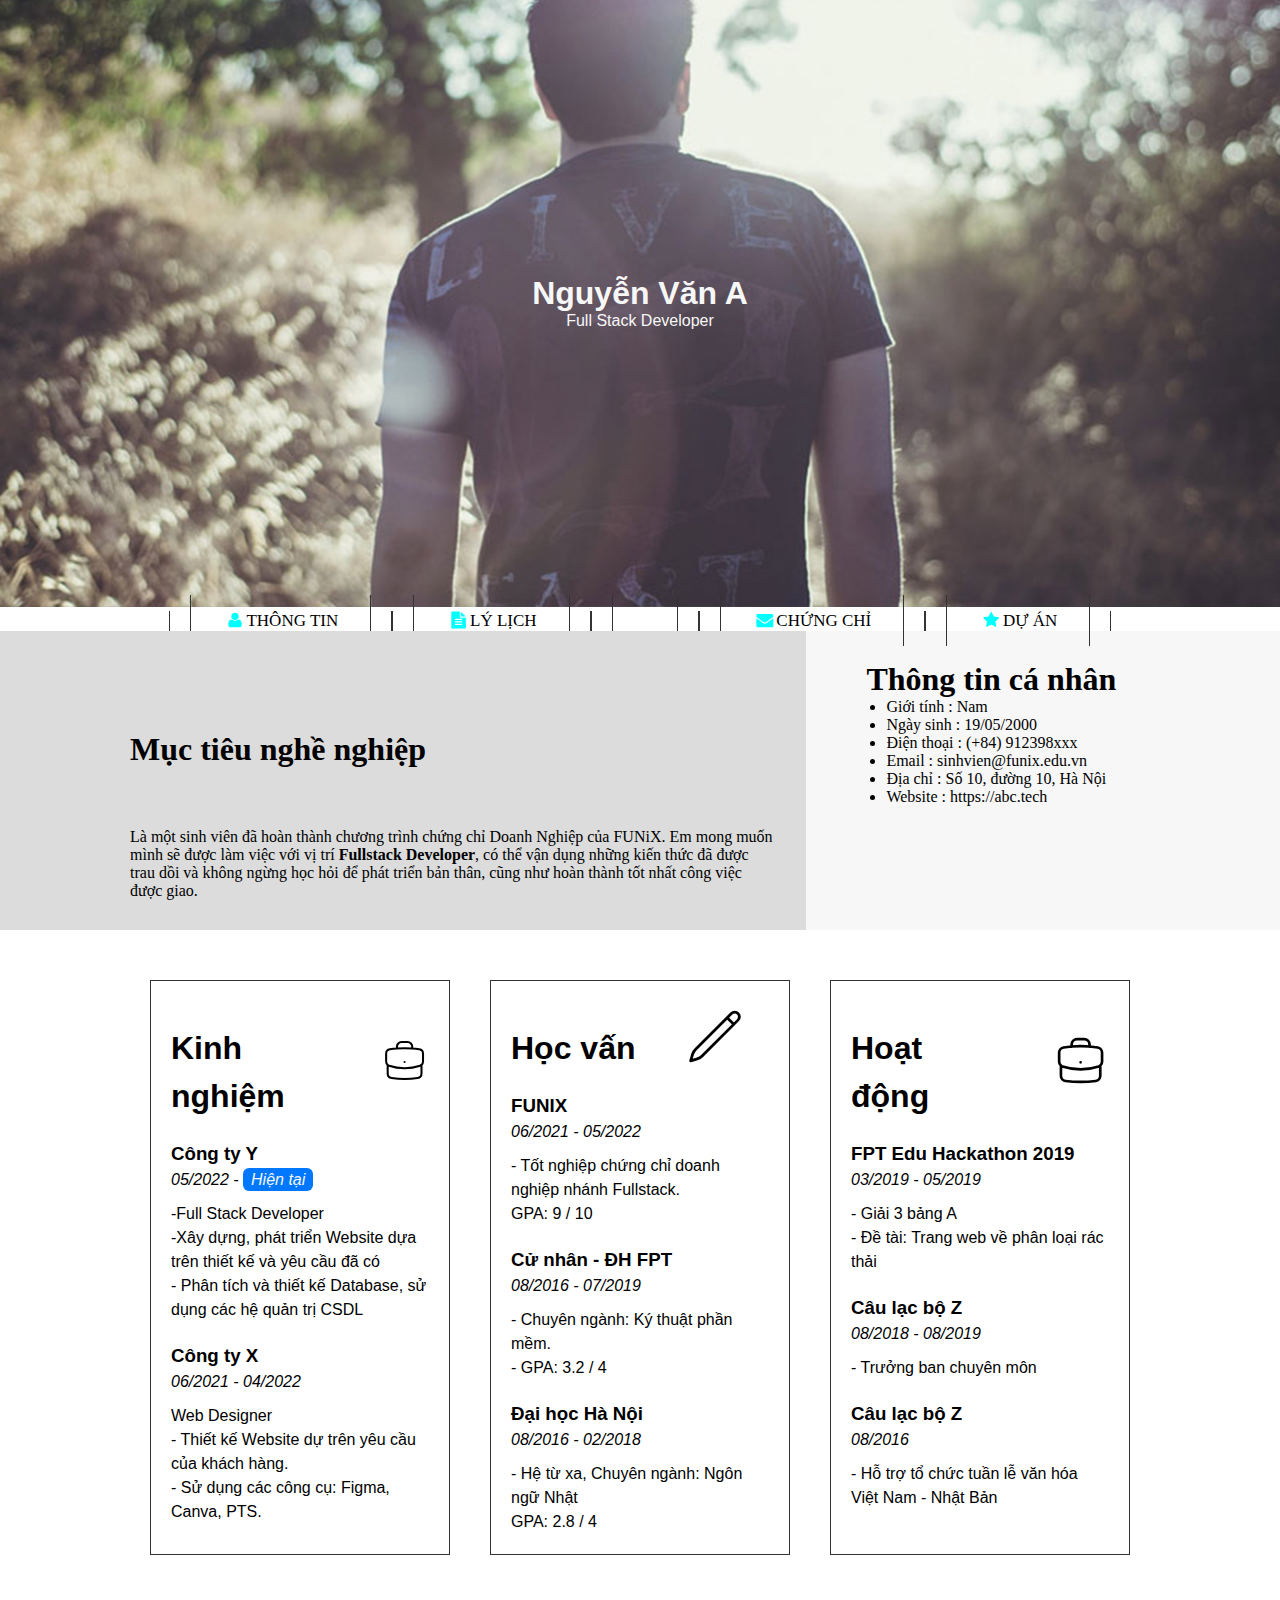
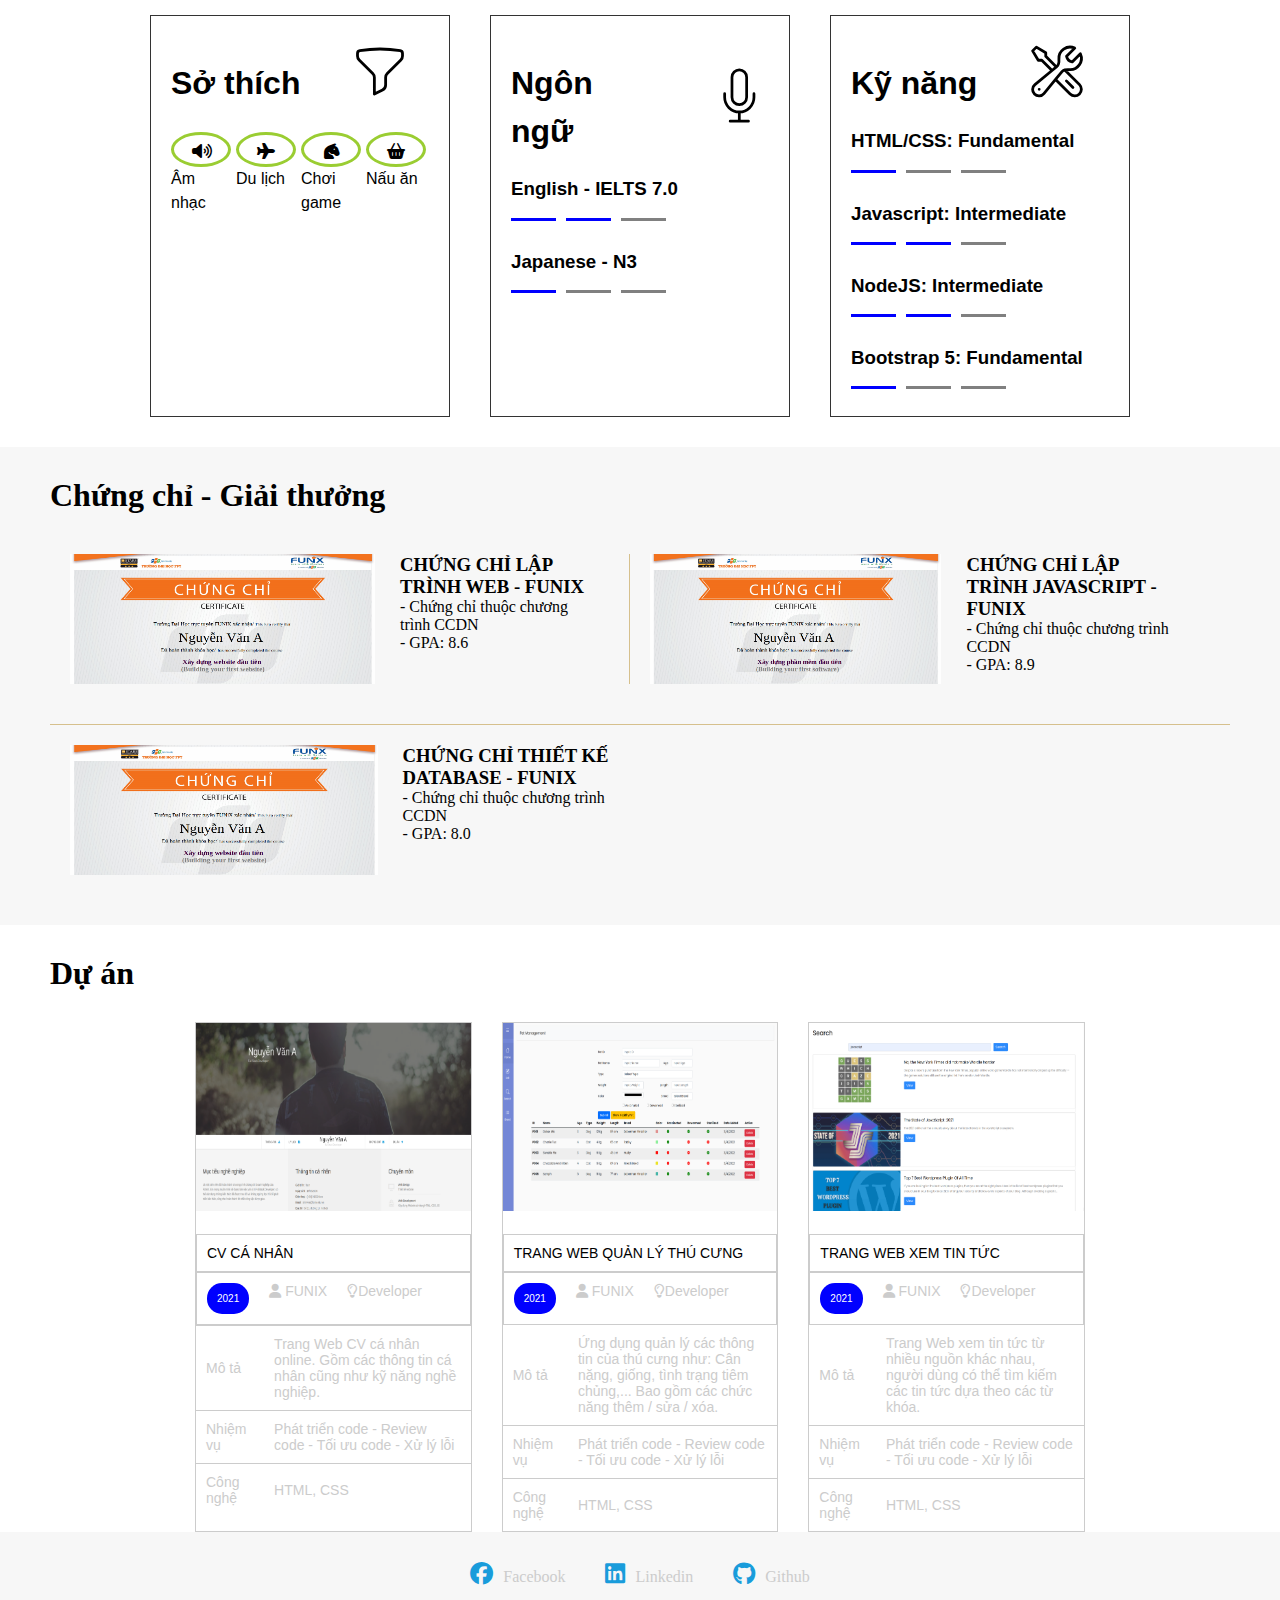
<file: index.html>
<!DOCTYPE html>
<html lang="en">
<head>
	<meta charset="UTF-8">
	<meta http-equiv="X-UA-Compatible" content="IE=edge">
	<meta name="viewport" content="width=device-width, initial-scale=1.0">
	<link rel="stylesheet" href="https://cdnjs.cloudflare.com/ajax/libs/font-awesome/6.4.0/css/all.min.css">
	<link rel="stylesheet" href="./css/laptop.css">
	<link rel="stylesheet" href="./css/mobile.css">
	<link rel="stylesheet" href="./css/tablet.css">
	<link rel="stylesheet" href="./css/font.css">
	<title>Assignment 03</title>
	<!--link bootstrap-->
	<link ret="canonical"
    href="https://getbootstrap.com/docs/5.0/examp1es/carouse1/ ">

    <!-- 800tstrap core CSS -->
    <link href="https://cdn.jsdelivr.net/npm/bootstrap@5.0.2/dist/css/bootstrap.min.css" rel="stylesheet" integrity="sha384-EVSTQN3/azprG1Anm3QDgpJLIm9Nao0Yz1ztcQTwFspd3yD65VohhpuuCOmLASjC" crossorigin="anonymous">
</head>
<body>
	
		<img src="images/banner.jpg" alt="Banner" width=100% class="img"/>
		<div id="banner" style="padding: 50px">
			<h1>Nguyễn Văn A</h1>
			<span>Full Stack Developer</span>
		</div>
	

	<section id="nav-bar">
		<nav class="container flex-nav">
			<div class="borderline "><a href="#" class="btn"><i class="icon-user"></i>THÔNG TIN</a></div>
			
			<div class="borderline "><a href="#" class="btn"><i class="icon-doc-text-inv"></i>LÝ LỊCH</a></div>

			<div class="borderline "><a href="#" class="btn " ></a></div>
			
			<div class="borderline boder-1"><a href="#" class="btn" ><i class="icon-mail-alt"></i>CHỨNG CHỈ</a></div>
			
			<div class="borderline "><a href="#" class="btn "><i class="icon-star-1"></i>DỰ ÁN</a></div>
			
		</nav>
	</section>

	<!--xây dựng thông tin cá nhân-->
	<section id="about" class="bg-grey">
		<div class="container">
			<div id="target">
				<div class="tar" id="grey"><h1 class="section-title">Mục tiêu nghề nghiệp</h1>
				<p>
					Là một sinh viên đã hoàn thành chương trình chứng chỉ Doanh
					Nghiệp của FUNiX. Em mong muốn mình sẽ được làm việc với vị
					trí <b>Fullstack Developer</b>, có thể vận dụng những kiến
					thức đã được trau dồi và không ngừng học hỏi để phát triển
					bản thân, cũng như hoàn thành tốt nhất công việc được giao.
				</p></div>
			</div>
			<div id="personal-info" >
				<div><h1 class="section-title">Thông tin cá nhân</h1>
				<ul class="mt-40info">
					<li class="personal-info"><span>Giới tính</span> : Nam</li>
					<li><span>Ngày sinh</span> : 19/05/2000</li>
					<li><span>Điện thoại</span> : (+84) 912398xxx</li>
					<li><span>Email</span> : sinhvien@funix.edu.vn</li>
					<li><span>Địa chỉ</span> : Số 10, đường 10, Hà Nội</li>
					<li><span>Website</span> : https://abc.tech</li>
				</ul></div>
				</div>
			</div>
		</div>
	</section>

	<!--Xây dựng thông tin nghề nghiệp-->
	<section id="job-info">
		<div class="container">
			<div style="margin-top: 20px" class="job">
				<div class="job-a">
					<h1>Kinh nghiệm </h1>
					<svg xmlns="http://www.w3.org/2000/svg" fill="none" viewBox="0 0 24 24" stroke="currentColor" class="w-6">
						<path stroke-linecap="round" stroke-linejoin="round" d="M20.25 14.15v4.25c0 1.094-.787 2.036-1.872 2.18-2.087.277-4.216.42-6.378.42s-4.291-.143-6.378-.42c-1.085-.144-1.872-1.086-1.872-2.18v-4.25m16.5 0a2.18 2.18 0 00.75-1.661V8.706c0-1.081-.768-2.015-1.837-2.175a48.114 48.114 0 00-3.413-.387m4.5 8.006c-.194.165-.42.295-.673.38A23.978 23.978 0 0112 15.75c-2.648 0-5.195-.429-7.577-1.22a2.016 2.016 0 01-.673-.38m0 0A2.18 2.18 0 013 12.489V8.706c0-1.081.768-2.015 1.837-2.175a48.111 48.111 0 013.413-.387m7.5 0V5.25A2.25 2.25 0 0013.5 3h-3a2.25 2.25 0 00-2.25 2.25v.894m7.5 0a48.667 48.667 0 00-7.5 0M12 12.75h.008v.008H12v-.008z" />
					</svg>
				</div>  
				<div class="sub">
					<h3>Công ty Y</h3>
					</a>
					<p><i>05/2022 - <a class="info">Hiện tại</a></i></p>
					<p style="margin-top: 10px;">-Full Stack Developer</p>
					<p>-Xây dựng, phát triển Website dựa trên thiết kế và yêu cầu đã có</p>
					<p>- Phân tích và thiết kế Database, sử dụng các hệ quản trị CSDL</p>
				</div>
				<div class="sub">
					<h3>Công ty X</h3>
					<p><i>06/2021 - 04/2022</i></p>
					<p style="margin-top: 10px;">Web Designer</p>
					<p>- Thiết kế Website dự trên yêu cầu của khách hàng.</p>
					<p>- Sử dụng các công cụ: Figma, Canva, PTS.</p>
				</div>
			</div>
			<div style="margin-top: 20px" class="job" id="job-2">
				<div class="job-a">
					<h1>Học vấn</h1>
					<svg xmlns="http://www.w3.org/2000/svg" fill="none" viewBox="0 0 24 24" stroke-width="1.12" stroke="currentColor" class="w-6">
						<path stroke-linecap="round" stroke-linejoin="round" d="M16.862 4.487l1.687-1.688a1.875 1.875 0 112.652 2.652L6.832 19.82a4.5 4.5 0 01-1.897 1.13l-2.685.8.8-2.685a4.5 4.5 0 011.13-1.897L16.863 4.487zm0 0L19.5 7.125" />
					  </svg>
				</div>
				<div class="sub">
					<h3>FUNIX</h3>
					<p><i>06/2021 - 05/2022</i></p>
					<p style="margin-top: 10px;">- Tốt nghiệp chứng chỉ doanh nghiệp nhánh Fullstack.</p>
					<p> GPA: 9 / 10</p>
				</div>
				<div class="sub">
					<h3>Cử nhân - ĐH FPT</h3>
					<p><i>08/2016 - 07/2019</i></p>
					<p style="margin-top: 10px;">- Chuyên ngành: Ký thuật phần mềm.</p>
					<p>- GPA: 3.2 / 4</p>
				</div>
				<div class="sub">
					<h3>Đại học Hà Nội</h3>
					<p><i>08/2016 - 02/2018</i></p>
					<p style="margin-top: 10px;">- Hệ từ xa, Chuyên ngành: Ngôn ngữ Nhật</p>
					<p>GPA: 2.8 / 4</p>
				</div>
			</div>
			<div style="margin-top: 20px" class="job"  id="job-3">
				<div class="job-a">
					<h1>Hoạt động</h1>
					<svg xmlns="http://www.w3.org/2000/svg" fill="none" viewBox="0 0 24 24" stroke-width="1.12" stroke="currentColor" class="w-6">
						<path stroke-linecap="round" stroke-linejoin="round" d="M20.25 14.15v4.25c0 1.094-.787 2.036-1.872 2.18-2.087.277-4.216.42-6.378.42s-4.291-.143-6.378-.42c-1.085-.144-1.872-1.086-1.872-2.18v-4.25m16.5 0a2.18 2.18 0 00.75-1.661V8.706c0-1.081-.768-2.015-1.837-2.175a48.114 48.114 0 00-3.413-.387m4.5 8.006c-.194.165-.42.295-.673.38A23.978 23.978 0 0112 15.75c-2.648 0-5.195-.429-7.577-1.22a2.016 2.016 0 01-.673-.38m0 0A2.18 2.18 0 013 12.489V8.706c0-1.081.768-2.015 1.837-2.175a48.111 48.111 0 013.413-.387m7.5 0V5.25A2.25 2.25 0 0013.5 3h-3a2.25 2.25 0 00-2.25 2.25v.894m7.5 0a48.667 48.667 0 00-7.5 0M12 12.75h.008v.008H12v-.008z" />
					</svg>
				</div>
				<div class="sub">
					<h3>FPT Edu Hackathon 2019</h3>
					<p><i>03/2019 - 05/2019</i></p>
					<p style="margin-top: 10px;">- Giải 3 bảng A</p>
					<p>- Đề tài: Trang web về phân loại rác thải</p>
				</div>
				<div class="sub">
					<h3>Câu lạc bộ Z</h3>
					<p><i>08/2018 - 08/2019</i></p>
					<p style="margin-top: 10px;">- Trưởng ban chuyên môn</p>
				</div>
				<div class="sub">
					<h3>Câu lạc bộ Z</h3>
					<p><i>08/2016</i></p>
					<p style="margin-top: 10px;">- Hỗ trợ tổ chức tuần lễ văn hóa Việt Nam - Nhật Bản</p>
				</div>
			</div>
			<div style="margin-top: 20px" class="job">
				<div class="job-a " id="hobit">
					<h1>Sở thích</h1>
					<svg xmlns="http://www.w3.org/2000/svg" fill="none" viewBox="0 0 24 24" stroke-width="1.12" stroke="currentColor" class="w-6">
						<path stroke-linecap="round" stroke-linejoin="round" d="M12 3c2.755 0 5.455.232 8.083.678.533.09.917.556.917 1.096v1.044a2.25 2.25 0 01-.659 1.591l-5.432 5.432a2.25 2.25 0 00-.659 1.591v2.927a2.25 2.25 0 01-1.244 2.013L9.75 21v-6.568a2.25 2.25 0 00-.659-1.591L3.659 7.409A2.25 2.25 0 013 5.818V4.774c0-.54.384-1.006.917-1.096A48.32 48.32 0 0112 3z" />
					</svg>
				</div>  
				<ul class="sub">
					<li><i class="fa-solid fa-volume-high"></i>
					  Âm nhạc</li>
					<li><i class="fa-solid fa-plane"></i>
						Du lịch</li>
					<li><i class="fa-solid fa-horse-head"></i>
						Chơi game</li>
					<li><i class="fa-solid fa-basket-shopping"></i>
						Nấu ăn</li>
				</ul>
			</div>
			<div style="margin-top: 20px" class="job">
				<div class="job-a">
					<h1>Ngôn ngữ</h1>
					<svg xmlns="http://www.w3.org/2000/svg" fill="none" viewBox="0 0 24 24" stroke-width="1.12" stroke="currentColor" class="w-6">
						<path stroke-linecap="round" stroke-linejoin="round" d="M12 18.75a6 6 0 006-6v-1.5m-6 7.5a6 6 0 01-6-6v-1.5m6 7.5v3.75m-3.75 0h7.5M12 15.75a3 3 0 01-3-3V4.5a3 3 0 116 0v8.25a3 3 0 01-3 3z" />
					</svg>
				</div>  
				<div class="sub">
					<h3>English - IELTS 7.0</h3>
					<span style="background-color: blue;"></span><span style="background-color: blue;"></span><span style="background-color: grey;"></span>
				</div>
				<div class="sub">
					<h3>Japanese - N3</h3>
					<span style="background-color: blue;"></span><span style="background-color: grey;"></span><span style="background-color: grey;"></span>
				</div>
			</div>
			<div style="margin-top: 20px" class="job" id="job-5">
				<div class="job-a">
					<h1>Kỹ năng</h1>
					<svg xmlns="http://www.w3.org/2000/svg" fill="none" viewBox="0 0 24 24" stroke-width="1.12" stroke="currentColor" class="w-6">
						<path stroke-linecap="round" stroke-linejoin="round" d="M11.42 15.17L17.25 21A2.652 2.652 0 0021 17.25l-5.877-5.877M11.42 15.17l2.496-3.03c.317-.384.74-.626 1.208-.766M11.42 15.17l-4.655 5.653a2.548 2.548 0 11-3.586-3.586l6.837-5.63m5.108-.233c.55-.164 1.163-.188 1.743-.14a4.5 4.5 0 004.486-6.336l-3.276 3.277a3.004 3.004 0 01-2.25-2.25l3.276-3.276a4.5 4.5 0 00-6.336 4.486c.091 1.076-.071 2.264-.904 2.95l-.102.085m-1.745 1.437L5.909 7.5H4.5L2.25 3.75l1.5-1.5L7.5 4.5v1.409l4.26 4.26m-1.745 1.437l1.745-1.437m6.615 8.206L15.75 15.75M4.867 19.125h.008v.008h-.008v-.008z" />
					</svg>
				</div>  
				<div class="sub">
					<h3>HTML/CSS: Fundamental</h3>
					<span style="background-color: blue;"></span><span style="background-color: grey;"></span><span style="background-color: grey;"></span>
				</div>
				<div class="sub">
					<h3>Javascript: Intermediate</h3>
					<span style="background-color: blue;"></span><span style="background-color: blue;"></span><span style="background-color: grey;"></span>
				</div>
				<div class="sub">
					<h3>NodeJS: Intermediate</h3>
					<span style="background-color: blue;"></span><span style="background-color: blue;"></span><span style="background-color: grey;"></span>
				</div>
				<div class="sub">
					<h3>Bootstrap 5: Fundamental</h3>
					<span style="background-color: blue;"></span><span style="background-color: grey;"></span><span style="background-color: grey;"></span>
				</div>
			</div>
		</div>
	</section>
	<!--Xây dựng phần chứng chỉ - giải thưởng-->
	<section id="certificate" class="bg-grey">
		<div class="container">
			<h1 class="section-title">
				Chứng chỉ - Giải thưởng
			</h1>
			<div class="cer" >
				<div class="cer-title flex-02" id="flex" >
					<img src="images/Cert_DBI.png" alt="#" height="130" width="285" />
					<div class="flex">
					<h3>CHỨNG CHỈ LẬP TRÌNH WEB - FUNIX</h3>
					<p>- Chứng chỉ thuộc chương trình CCDN</p>
					<p>- GPA: 8.6</p></div>
				</div>
				<div class="cer-title flex-02" id="flex-1" >
					<img src="images/Cert_PRF.png" alt="#" height="130" width="285" class="flex-2"/>
					<div class="flex" >
					<h3>CHỨNG CHỈ LẬP TRÌNH JAVASCRIPT - FUNIX</h3>
					<p>- Chứng chỉ thuộc chương trình CCDN</p>
					<p>- GPA: 8.9</p></div>
				</div>
			</div>

			<div class="cer flex-01" >
				<div class="cer-title flex-02" id="flex-1">
					<img src="images/Cert_WEB.png" alt="#" height="130" width="285" class="flex-2"/>
					<div class="flex">
					<h3>CHỨNG CHỈ THIẾT KẾ DATABASE - FUNIX</h3>
					<p>- Chứng chỉ thuộc chương trình CCDN</p>
					<p>- GPA: 8.0</p></div>
				</div>
			</div>
		</div>
	</section>

	<!--Xây dựng phần dự án-->
	<section id="project">
	
		<div class="container">
			<h1 class="section-title">
				Dự án
			</h1>
		</div>
		<div class="project" >
			<div class="pro" >
				<img src="images/project_1.png" alt="#" />
				<div class="pro-1">CV CÁ NHÂN</div>
				<div class="pro-2">
					<span id^^>2021</span>
					<p><i class="fa-solid fa-user"></i> FUNIX</p>
					<p><i class="fa-regular fa-lightbulb"></i>Developer</p>
				</div>
				<table>
					<tr class="auther">
						<td>Mô tả</td>
						<td>Trang Web CV cá nhân online. Gồm các thông tin cá nhân cũng như kỹ năng nghề nghiệp.</td>
					</tr>
					<tr class="auther">
						<td>Nhiệm vụ</td>
						<td>Phát triển code - Review code - Tối ưu code - Xử lý lỗi</td>
					</tr>
					<tr class="auther">
						<td>Công nghệ</td>
						<td>HTML, CSS</td>
					</tr>
				</table>
			</div>
			<div class="pro" >
				<img src="images/project_2.png" alt="#"/>
				<div class="pro-1">TRANG WEB QUẢN LÝ THÚ CƯNG</div>
				<div class="pro-2">
					<span>2021</span>
					<p><i class="fa-solid fa-user"></i> FUNIX</p>
					<p><i class="fa-regular fa-lightbulb"></i>Developer</p>
				</div>
				<table>
					<tr>
						<td>Mô tả</td>
						<td>Ứng dụng quản lý các thông tin của thú cưng như: Cân nặng, giống, tình trạng tiêm chủng,... Bao gồm các chức năng thêm / sửa / xóa.</td>
					</tr>
					<tr class="auther">
						<td>Nhiệm vụ</td>
						<td>Phát triển code - Review code - Tối ưu code - Xử lý lỗi</td>
					</tr>
					<tr class="auther">
						<td>Công nghệ</td>
						<td>HTML, CSS</td>
					</tr>
				</table>
			</div>
			<div class="pro">
				<img src="images/project_3.png" alt="#"/>
				<div class="pro-1">TRANG WEB XEM TIN TỨC</div>
				<div class="pro-2">
					<span>2021</span>
					<p><i class="fa-solid fa-user"></i> FUNIX</p>
					<p><i class="fa-regular fa-lightbulb"></i>Developer</p>
				</div>
				<table>
					<tr>
						<td>Mô tả</td>
						<td>Trang Web xem tin tức từ nhiều nguồn khác nhau, người dùng có thể tìm kiếm các tin tức dựa theo các từ khóa.</td>
					</tr>
					<tr class="auther">
						<td>Nhiệm vụ</td>
						<td>Phát triển code - Review code - Tối ưu code - Xử lý lỗi</td>
					</tr>
					<tr class="auther">
						<td>Công nghệ</td>
						<td>HTML, CSS</td>
					</tr>
				</table>
			</div>
		</div>
	
		
	</section>
	<!--Xây dựng phần Liên hệ-->
	<section id="footer" class="bg-grey">
		<div class="container">
			<ul>
				<li><i class="fab fa-facebook"></i>Facebook</li>
				<li><i class="fab fa-linkedin"></i>Linkedin</li>
				<li><i class="fab fa-github"></i>Github</li>
			</ul>
		</div>
	</section>

	<!-- JavaScript Bundle with Popper -->

	<script src="https://cdn.jsdelivr.net/npm/bootstrap@5.0.2/dist/js/bootstrap.bundle.min.js" integrity="sha384-MrcW6ZMFYlzcLA8Nl+NtUVF0sA7MsXsP1UyJoMp4YLEuNSfAP+JcXn/tWtIaxVXM" crossorigin="anonymous"></script>
	<script src="https://cdn.jsdelivr.net/npm/@popperjs/core@2.9.2/dist/umd/popper.min.js" integrity="sha384-IQsoLXl5PILFhosVNubq5LC7Qb9DXgDA9i+tQ8Zj3iwWAwPtgFTxbJ8NT4GN1R8p" crossorigin="anonymous"></script>
	<script src="https://cdn.jsdelivr.net/npm/bootstrap@5.0.2/dist/js/bootstrap.min.js" integrity="sha384-cVKIPhGWiC2Al4u+LWgxfKTRIcfu0JTxR+EQDz/bgldoEyl4H0zUF0QKbrJ0EcQF" crossorigin="anonymous"></script>
</body>
</html>
</file>
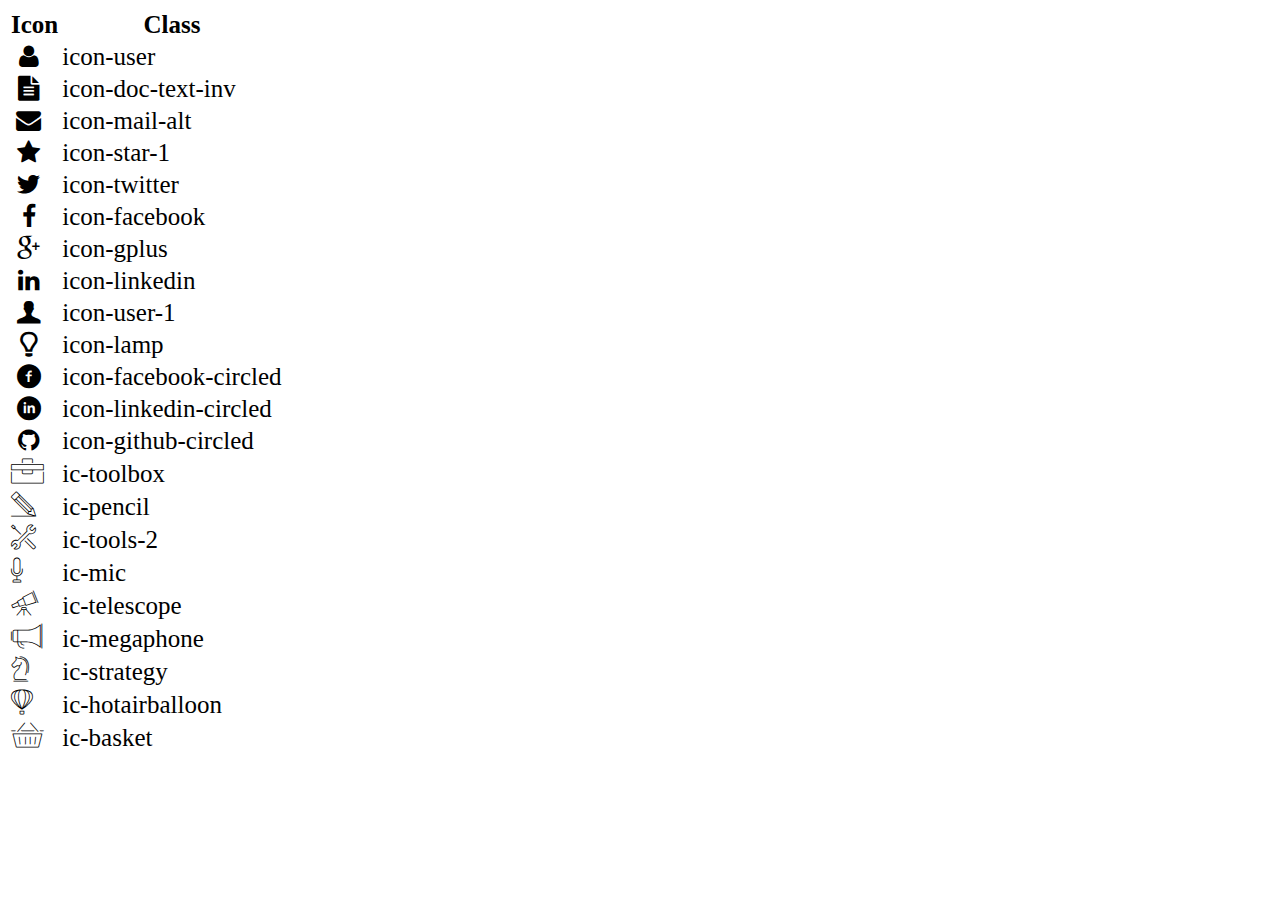
<file: icon-list.html>
<!DOCTYPE html>
<html lang="en">

<head>
    <meta charset="UTF-8">
    <meta http-equiv="X-UA-Compatible" content="IE=edge">
    <meta name="viewport" content="width=device-width, initial-scale=1.0">
    <link rel="stylesheet" href="css/font.css">
    <title>Icon List</title>
</head>

<body>
    <table style="font-size: 25px;">
        <thead>
            <tr>
                <th>Icon</th>
                <th>Class</th>
            </tr>
        </thead>
        <tbody>
            <tr>
                <td><i class="icon-user"></i></td>
                <td>icon-user</td>
            </tr>
            <tr>
                <td><i class="icon-doc-text-inv"></i></td>
                <td>icon-doc-text-inv</td>
            </tr>
            <tr>
                <td><i class="icon-mail-alt"></i></td>
                <td>icon-mail-alt</td>
            </tr>
            <tr>
                <td><i class="icon-star-1"></i></td>
                <td>icon-star-1</td>
            </tr>
            <tr>
                <td><i class="icon-twitter"></i></td>
                <td>icon-twitter</td>
            </tr>
            <tr>
                <td><i class="icon-facebook"></i></td>
                <td>icon-facebook</td>
            </tr>
            <tr>
                <td><i class="icon-gplus"></i></td>
                <td>icon-gplus</td>
            </tr>
            <tr>
                <td><i class="icon-linkedin"></i></td>
                <td>icon-linkedin</td>
            </tr>
            <tr>
                <td><i class="icon-user-1"></i></td>
                <td>icon-user-1</td>
            </tr>
            <tr>
                <td><i class="icon-lamp"></i></td>
                <td>icon-lamp</td>
            </tr>
            <tr>
                <td><i class="icon-facebook-circled"></i></td>
                <td>icon-facebook-circled</td>
            </tr>
            <tr>
                <td><i class="icon-linkedin-circled"></i></td>
                <td>icon-linkedin-circled</td>
            </tr>
            <tr>
                <td><i class="icon-github-circled"></i></td>
                <td>icon-github-circled</td>
            </tr>
            <tr>
                <td><i class="ic-toolbox"></i></td>
                <td>ic-toolbox</td>
            </tr>
            <tr>
                <td><i class="ic-pencil"></i></td>
                <td>ic-pencil</td>
            </tr>
            <tr>
                <td><i class="ic-tools-2"></i></td>
                <td>ic-tools-2</td>
            </tr>

            <tr>
                <td><i class="ic-mic"></i></td>
                <td>ic-mic</td>
            </tr>
            <tr>
                <td><i class="ic-telescope"></i></td>
                <td>ic-telescope</td>
            </tr>
            <tr>
                <td><i class="ic-megaphone"></i></td>
                <td>ic-megaphone</td>
            </tr>
            <tr>
                <td><i class="ic-strategy"></i></td>
                <td>ic-strategy</td>
            </tr>
            <tr>
                <td><i class="ic-hotairballoon"></i></td>
                <td>ic-hotairballoon</td>
            </tr>
            <tr>
                <td><i class="ic-basket"></i></td>
                <td>ic-basket</td>
            </tr>
        </tbody>
    </table>
</body>

</html>
</file>
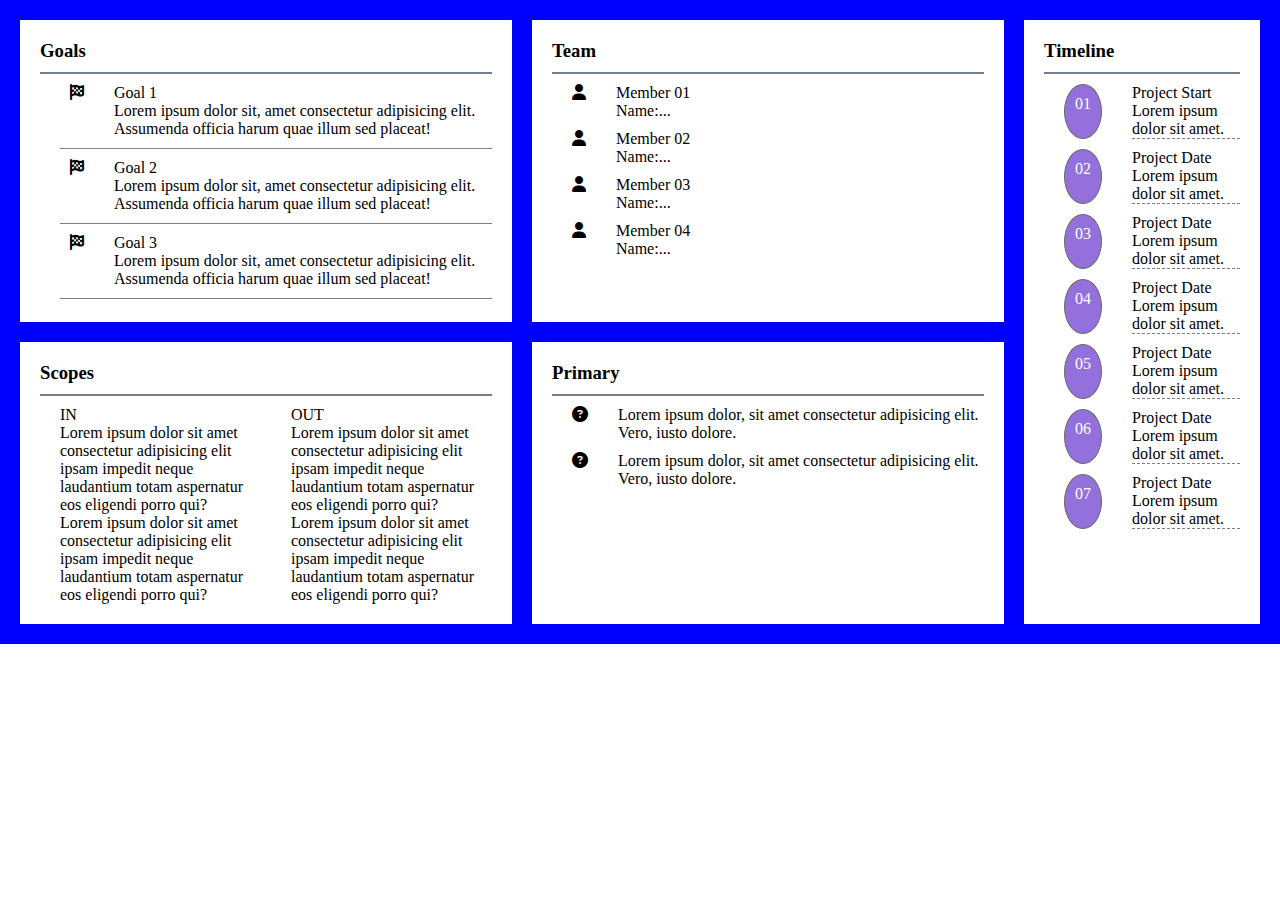
<file: Project_Charter.html>
<!DOCTYPE html>
<html lang="en">
<head>
    <meta charset="UTF-8">
    <meta name="viewport" content="width=device-width, initial-scale=1.0">
    <title>Project Charter</title>
    <link rel="stylesheet" href="css-cv/laptop.css" >
    <link rel="stylesheet" href="css-cv//tablet.css" >
    <link rel="stylesheet" href="css-cv//mobile.css" >
    <link rel="stylesheet" href="https://cdnjs.cloudflare.com/ajax/libs/font-awesome/6.4.2/css/all.min.css">
</head>
<body>
    <section class="container " id="item1">
        <div class="contaner-charter" id="charter">
            <h3>Goals</h3>
            <ul class="goal-flag">
                <li>
                    <span><i class="fa-solid fa-flag-checkered"></i></span>
                    <div>
                        <p>Goal 1</p>
                        <p>Lorem ipsum dolor sit, amet consectetur adipisicing elit. Assumenda officia harum quae illum sed placeat!</p>
                    </div>
                </li>
                <li>
                    <span><i class="fa-solid fa-flag-checkered"></i></span>
                    <div>
                        <p>Goal 2</p>
                        <p>Lorem ipsum dolor sit, amet consectetur adipisicing elit. Assumenda officia harum quae illum sed placeat!</p>
                    </div>
                </li>
                <li>
                    <span><i class="fa-solid fa-flag-checkered"></i></span>
                    <div>
                        <p>Goal 3</p>
                        <p>Lorem ipsum dolor sit, amet consectetur adipisicing elit. Assumenda officia harum quae illum sed placeat!</p>
                    </div>
                </li>
            </ul>
        </div>
    </section>
    <section class="container " id="item2">
        <div class="contaner-charter">
            <h3>Scopes</h3>
            <ul class="scope-user">
                <li>
                    <p>IN</p>
                    <p>Lorem ipsum dolor sit amet consectetur adipisicing elit ipsam impedit neque laudantium totam aspernatur eos eligendi porro qui?</p>
                    <p>Lorem ipsum dolor sit amet consectetur adipisicing elit ipsam impedit neque laudantium totam aspernatur eos eligendi porro qui?</p>
                </li>
                <li>
                    <p>OUT</p>
                    <p>Lorem ipsum dolor sit amet consectetur adipisicing elit ipsam impedit neque laudantium totam aspernatur eos eligendi porro qui?</p>
                    <p>Lorem ipsum dolor sit amet consectetur adipisicing elit ipsam impedit neque laudantium totam aspernatur eos eligendi porro qui?</p>
                </li>
            </ul>
        </div>
    </section>
    <section class="container " id="item3">
        <div class="contaner-charter">
            <h3>Team</h3>
            <ul class="charter">
                <li>
                    <span><i class="fa-solid fa-user"></i></span>
                    <div>
                        <p>Member 01</p>
                        <p>Name:...</p>
                    </div>
                </li>
                <li>
                    <span><i class="fa-solid fa-user"></i></span>
                    <div>
                        <p>Member 02</p>
                    <p>Name:...</p>
                    </div>
                </li>
                <li>
                    <span><i class="fa-solid fa-user"></i></span>
                    <div>
                        <p>Member 03</p>
                        <p>Name:...</p>
                    </div>
                </li>
                <li>
                    <span><i class="fa-solid fa-user"></i></span>
                    <div>
                        <p>Member 04</p>
                        <p>Name:...</p>
                    </div>
                </li>
            </ul>
        </div>
    </section>
    <section class="container " id="item4">
        <div class="contaner-charter">
            <h3>Primary</h3>
            <ul class="primary-question">
                <li>
                    <span><i class="fa-solid fa-circle-question"></i></span>
                    <p>Lorem ipsum dolor, sit amet consectetur adipisicing elit. Vero, iusto dolore.</p>
                </li>
                <li>
                    <span><i class="fa-solid fa-circle-question"></i></span>
                    <p>Lorem ipsum dolor, sit amet consectetur adipisicing elit. Vero, iusto dolore.</p>
                </li>
            </ul>
        </div>
    </section>
    <section class="container " id="item5">
        <div class="contaner-charter">
            <h3>Timeline</h3>
            <ul class="time-line">
                <li>
                    <span>01</span>
                    <div class="time">
                        <p>Project Start</p>
                        <p>Lorem ipsum dolor sit amet.</p>
                    </div>
                </li>
                <li>
                    <span>02</span>
                    <div class="time">
                        <p>Project Date</p>
                        <p>Lorem ipsum dolor sit amet.</p>
                    </div>
                </li>
                <li>
                    <span>03</span>
                    <div class="time">
                        <p>Project Date</p>
                        <p>Lorem ipsum dolor sit amet.</p>
                    </div>
                </li>
                <li>
                    <span>04</span>
                    <div class="time">
                        <p>Project Date</p>
                        <p>Lorem ipsum dolor sit amet.</p>
                    </div>
                </li>
                <li>
                    <span>05</span>
                    <div class="time">
                        <p>Project Date</p>
                        <p>Lorem ipsum dolor sit amet.</p>
                    </div>
                </li>
                <li>
                    <span>06</span>
                    <div class="time">
                        <p>Project Date</p>
                        <p>Lorem ipsum dolor sit amet.</p>
                    </div>
                </li>
                <li>
                    <span>07</span>
                    <div class="time">
                        <p>Project Date</p>
                        <p>Lorem ipsum dolor sit amet.</p>
                    </div>
                </li>
            </ul>
        </div>
    </section>
</body>
</html>
</file>
<file: css/laptop.css>
@media (min-width:768.01px) {
*{
    margin: 0px;
    padding: 0;
    box-sizing: border-box;
}

.bg-grey {
    background: #f7f7f7;
}

section > .container{
   /* width: 1170px; new cm  */ 
    margin: auto;
    display: flex;

    padding: 30px 50px;
}
/*css banner*/
#banner {
    position: absolute;
    top: 50%;
    left: 50%;
    transform: translate(-50%,-50%);
    bottom: 0;
    text-align: center;
    color: #f7f7f7;
    font-family: 'Inter',sans-serif;
}

.banner{
    position: relative;
}
img{
    width: 100%;
}
/*css navbar*/
#nav-bar {
    text-align: center;
}

#nav-bar .container{
    justify-content: center;
    padding: 0px;
}

.btn i{
    color:aqua;
    
}
.btn{
    color:black;
    border-left:1px solid #333;
    border-right:1px solid #333;
    text-decoration: none;
    padding: 16px 32px;
    font-size: 17px;
    margin: 20px;
}
.borderline{
    border-left:1px solid #333;
    border-right:1px solid #333;
}
.btn span{
    font-size:10px;
    color: gainsboro;
}



/* xây dựng thông tin cá nhân */
#about .container {
    display: grid;
    grid-template-columns: 63% 50%;
    gap: 30px;
    padding: 0;
    margin: 0;
}

#target{
    grid-row: 1/span 2 ;
    display: grid;
    gap: 20px;
    background-color: gainsboro;
    padding: 30px;
    
}
.tar p{
    padding-top: 110px;
}
.tar{
    padding-left: 100px;
}

#target h1{
    margin-top: 20px;
}
#target p{
    margin-top: -50px;
}
#personal-info{
    display: grid;
    gap: 60px;
    padding: 30px;
}
.mt-40info {
    margin-left: 20px;
}

/*Xây dựng thông tin nghề nghiệp*/
#job-info .container{
    
    flex-wrap: wrap;
    gap: 40px;
    justify-content: center;
    font-family: sans-serif;
    line-height: 1.5;
}

.job{
    width: 300px;
    border: 1px solid #333;
    padding:20px;
}

.sub{
    margin-top: 20px;
}

.info{
    background-color: rgb(0, 119, 255);
    border-radius: 6px;
    padding: 3px 8px;
    color: #f7f7f7;
}

.job ul{
    list-style: none;
    display: flex;
    gap: 5px;
    padding-top: 5px;
}
.job ul li{
    width: 60px;
}
.job ul li i{
    padding-top: 8px;
    display: block;
    height: 35px;
    align-items: center;
    padding-left:18px ;
    border: 3px solid yellowgreen;
    border-radius: 50%;
}
.icon{
    width: 400px;
}
.w-6{
    width: 60px;
}
.job-a{
    display: flex;
    gap: 50px;
}
.job h1{
    margin-top: 23px;
}
.sub span{
    background: #199cdb;
    display: inline-block;
    height: 3px;
    margin-right:10px;
    width: 45px;
}

/*Xây dựng phần chứng chỉ - giải thưởng*/
#certificate .container{
    display: flex;
    flex-wrap: wrap;
    gap: 20px;
}
.cer{
    width: 1000%;
    display: flex;
    padding: 20px;
}
.cer-title{
    flex-basis: 50%;
    
}
#flex{
    border-right: 1px solid #d6c08d;
    margin-right: 20px;
    padding-right: 10px;
}
.flex-01{
    border-top: 1px solid #d6c08d;
}
.flex-02{
    display: flex;
}
.flex{
    display: block;
    padding-left: 25px;
    padding-right: 30px;
}

/*Xây dựng phần dự án*/
.project{
    display: flex;
    padding: 0 195px;
    gap: 30px;
    font-family: sans-serif;
    font-size: 14px;
}
.pro img{
    margin-bottom: 20px;
    width: 100%;
}

.pro-1{
    border: 1px solid #ccc;
    padding: 10px 10px;
}
.pro-2{
    border: 1px solid #ccc;
    padding: 10px 10px;
    display: flex;
    gap: 20px;
    color: #ccc;
}
.pro-2 span{
    background-color: blue;
    padding: 10px 10px;
    border-radius: 15px;
    color: #fff;
    font-size: 10px;
}

.pro-2 table{
    color: #d6c08d;
}

table {
    border-collapse: collapse;
    color: #ccc;
    
}
.table, tr, td{
    padding: 10px 10px;
}
.pro{
    border: 1px solid #ccc;
}
.auther{
    border-top: 1px solid #ccc;
}

/*Xây dựng phần Liên hệ*/
#footer .container {
    justify-content: center;
}
#footer .container ul{
    display: flex;
    gap:40px;
    list-style: none;
    color: #ccc;
}
#footer .container ul li i{
    color: #199cdb;
    padding-right: 10px;
    font-size: 23px;
}
#footer .container ul li{
    
}

/*phần nâng cao*/
#btn{
    padding-right: 200px;
}
#btn-1{
    padding-left: 200px;
}
#grey{
    margin-top: 50px;
}
#grey-1{
    margin-top: 50px;
}
#nav-bar img{
    width: 250px;
    position: absolute;
    transform: translate(0,-40%);
    border: 10px solid #f7f7f7;
    border-radius: 50%;
}

}
</file>
<file: css/mobile.css>
@media (max-width: 426px) and (min-width:320px) {
    #banner,nav-bar {
        width: auto;
    }
    /*css banner*/
    #banner {
        position: absolute;
        top: 50%;
        left: 50%;
        transform: translate(-50%,-100%);
        bottom: 0;
        text-align: center;
        color: #f7f7f7;
        font-family: 'Inter',sans-serif;
    }

    .banner{
        position: relative;
    }

    /*css navbar*/

    #nav-bar .container{
        justify-content: center;
        padding: 0px;
    }

    .btn i{
        color:aqua;
    }

    /* xây dựng thông tin cá nhân */
    #about .container{
        margin: 0;
        padding: 0;
        max-width: 480px;
        min-width:320px;
    }
    #target{
        background-color: gainsboro;
        
    }
    .tar p{
        padding-top: 110px;
        padding-bottom: 40px;
        margin: 0;
        margin-left: 10px;
    }
    .tar{
        padding-left: 10px;
    }
    .tar h1{
        padding-left: 20px;
    }
    #target p{
        margin-top: -60px;
    }

    #personal-info{
        background-color:rgb(249, 251, 253);
    }

    #personal-info h1{
        margin-left: 20px;
        margin-bottom: 30px;
    }
    .mt-40info {
        margin-left: 0;
        padding-bottom: 40px;
        list-style: none;
        margin-right: 50px;
        padding-left: 20px;
    }
    /*Thông Tin Nghề Nghiệp */
    #job-info .container{
        font-family: sans-serif;
        line-height: 1.5;
    }
    .job{
        width: 300px;
        border: 1px solid #333;
        padding:20px;
    }
    
    .sub{
        margin-top: 20px;
    }
    
    .info{
        background-color: rgb(0, 119, 255);
        border-radius: 6px;
        padding: 3px 8px;
        color: #f7f7f7;
    }
    
    .job ul{
        list-style: none;
        display: flex;
        gap: 5px;
        padding-top: 5px;
    }
    .job ul li{
        width: 60px;
    }
    .job ul li i{
        padding-top: 8px;
        display: block;
        height: 35px;
        align-items: center;
        padding-left:18px ;
        border: 3px solid yellowgreen;
        border-radius: 50%;
    }
    .icon{
        width: 400px;
    }
    .w-6{
        width: 60px;
    }
    .job-a{
        display: flex;
        gap: 50px;
    }
    .job h1{
        margin-top: 23px;
    }
    .sub span{
        background: #199cdb;
        display: inline-block;
        height: 3px;
        margin-right:10px;
        width: 45px;
    }
    #hobit{
        height: 100px;
    } 
    /*Xây dựng phần chứng chỉ - giải thưởng*/
    #certificate .container{
        max-width: 480px;
        min-width:320px;
    }
    .cer{
        padding: 20px;
        padding-bottom: 0;
    }
    #cer{
        padding-left: 0;
    }
    .cer-title{
        flex-basis: 50%;
    }
    #flex{
        margin-right: 20px;
        padding-right: 10px;
        display: inline-block;
    }
    .flex-2{
        border-top: 1px solid #d6c08d;
        padding-top: 20px;
    }
    .flex-1{
        border-top: 1px solid #d6c08d;
    }
    /*Xây dựng phần dự án*/
    .pro img{
        margin-bottom: 20px;
        width: 100%;
    }
    
    .pro-1{
        border: 1px solid #ccc;
        padding: 10px 10px;
    }
    .pro-2{
        border: 1px solid #ccc;
        padding: 10px 10px;
        display: flex;
        gap: 20px;
        color: #ccc;
    }
    .pro-2 span{
        background-color: blue;
        padding: 10px 10px;
        border-radius: 15px;
        color: #fff;
        font-size: 10px;
    }
    
    .pro-2 table{
        color: #d6c08d;
    }
    
    table {
        border-collapse: collapse;
        color: #ccc;
    }
    .table, tr, td{
        padding: 10px 10px;
    }
    .pro{
        border: 1px solid #ccc;
    }
    .auther{
        border-top: 1px solid #ccc;
    }
    /*Xây dựng phần Liên hệ*/
    #footer .container {
        justify-content: center;
    }
    #footer .container ul{
        display: flex;
        gap:40px;
        list-style: none;
        color: #ccc;
        
    }
    #footer{
        padding-top: 30px;
    }
    #footer .container ul li i{
        color: #199cdb;
        padding-right: 10px;
        font-size: 23px;
    }

}
</file>
<file: css/tablet.css>
@media (max-width: 768px) and (min-width:426px) {
    #banner,nav-bar {
        width: auto;
    }
    /*css banner*/
    #banner {
        position: absolute;
        top: 50%;
        left: 50%;
        transform: translate(-50%,-75%);
        bottom: 0;
        text-align: center;
        color: #f7f7f7;
        font-family: 'Inter',sans-serif;
    }

    .banner{
        position: relative;
    }
    .img{
        max-width: 1199.98px;
        min-width:767.98px;
    }
    .width{
        max-width: 1199.98px;
        min-width:767.98px;
        padding: 0;
    }

    /*css navbar*/
    #nav-bar {
        text-align: center;
    }

    #nav-bar .container{
        justify-content: center;
        padding: 0px;
    }

    .btn i{
        color:aqua;
        
    }
    .btn{
        color:black;
        border-left:1px solid #333;
        border-right:1px solid #333;
        text-decoration: none;
        padding: 16px 32px;
        font-size: 17px;
        margin: 20px;
    }
    .borderline{
        border-left:1px solid #333;
        border-right:1px solid #333;
        display: flex;
    }
    
    .flex-nav{
        display: flex;
    }

    /* xây dựng thông tin cá nhân */
    #about .container{
        margin: 0;
        padding: 0;
        max-width: 1199.98px;
        min-width:767.98px;
        display: grid;
        grid-template-columns: 1fr 1fr;
    }
    #target{
        background-color: gainsboro;
        
    }
    .tar p{
        padding-top: 110px;
        padding-bottom: 40px;
        margin: 0;
    }
    .tar{
        padding-left: 50px;
        padding-right: 50px;
    }

    #target p{
        margin-top: -60px;
    }

    /* #personal-info{
        background-color:rgb(249, 251, 253);
    } */

    #personal-info h1{
        margin-left: 50px;
        margin-bottom: 30px;
    }
    .mt-40info {
        margin-left: 20px;
        padding-bottom: 40px;
        list-style: none;
        margin-right: 50px;
    }

    /*Thông Tin Nghề Nghiệp */
     #job-info .container{
        display: grid;
        grid-template-columns: 1fr 1fr;
        
        font-family: sans-serif;
        line-height: 1.5;
    }
    #job-3{
        /* grid-column: 2; */
    }
    #job-2{
        grid-row: 2;
        grid-column: 2;
    }
    #job-5{
        grid-row: 2;
        grid-column: ;
    }
    
    .job{
        width: 300px;
        border: 1px solid #333;
        padding:20px;
    }
    
    .sub{
        margin-top: 20px;
    }
    
    .info{
        background-color: rgb(0, 119, 255);
        border-radius: 6px;
        padding: 3px 8px;
        color: #f7f7f7;
    }
    
    .job ul{
        list-style: none;
        display: flex;
        gap: 5px;
        padding-top: 5px;
    }
    .job ul li{
        width: 60px;
    }
    .job ul li i{
        padding-top: 8px;
        display: block;
        height: 35px;
        align-items: center;
        padding-left:18px ;
        border: 3px solid yellowgreen;
        border-radius: 50%;
    }
    .icon{
        width: 400px;
    }
    .w-6{
        width: 60px;
    }
    .job-a{
        display: flex;
        gap: 50px;
    }
    .job h1{
        margin-top: 23px;
    }
    .sub span{
        background: #199cdb;
        display: inline-block;
        height: 3px;
        margin-right:10px;
        width: 45px;
    }
    #hobit{
        height: 100px;
    } 
    /*Xây dựng phần chứng chỉ - giải thưởng*/
    #certificate .container{
        display: flex;
        flex-wrap: wrap;
        gap: 20px;
        max-width: 1199.98px;
        min-width:767.98px;
    }
    .cer{
        width: 1000%;
        display: flex;
        padding: 20px;
    }
    #cer{
        padding-left: 0;
    }
    .cer-title{
        flex-basis: 50%;
    }
    #flex{
        border-right: 1px solid #d6c08d;
        margin-right: 20px;
        padding-right: 10px;
        display: inline-block;
    }
    #flex-1{
        display: inline-block;
    }
    .flex-01{
        border-top: 1px solid #d6c08d;
    }
    .flex-02{
        display: flex;
    }
    /*Xây dựng phần dự án*/
    .project{
        display: flex;
        padding: 0 ;
        gap: 30px;
        font-family: sans-serif;
        font-size: 14px;
        
    }

    .pro img{
        margin-bottom: 20px;
        width: 100%;
    }
    
    .pro-1{
        border: 1px solid #ccc;
        padding: 10px 10px;
    }
    .pro-2{
        border: 1px solid #ccc;
        padding: 10px 10px;
        display: flex;
        gap: 20px;
        color: #ccc;
    }
    .pro-2 span{
        background-color: blue;
        padding: 10px 10px;
        border-radius: 15px;
        color: #fff;
        font-size: 10px;
    }
    
    .pro-2 table{
        color: #d6c08d;
    }
    
    table {
        border-collapse: collapse;
        color: #ccc;
    }
    .table, tr, td{
        padding: 10px 10px;
    }
    .pro{
        border: 1px solid #ccc;
    }
    .auther{
        border-top: 1px solid #ccc;
    }
    /*Xây dựng phần Liên hệ*/
    #footer .container {
        justify-content: center;
    }
    #footer .container ul{
        display: flex;
        gap:40px;
        list-style: none;
        color: #ccc;
        
    }
    #footer{
        padding-top: 30px;
    }
    #footer .container ul li i{
        color: #199cdb;
        padding-right: 10px;
        font-size: 23px;
    }
}
</file>
<file: css/font.css>
@font-face {
	font-family: 'open_sanslight';
	src: url('../fonts/OpenSans-Light-webfont.eot');
	src: url('../fonts/OpenSans-Light-webfont.eot#iefix') format('embedded-opentype'),
		url('../fonts/OpenSans-Light-webfont.woff') format('woff'),
		url('../fonts/OpenSans-Light-webfont.ttf') format('truetype'),
		url('../fonts/OpenSans-Light-webfont.svg#open_sanslight') format('svg');
	font-weight: normal;
	font-style: normal;

}

@font-face {
	font-family: 'open_sansitalic';
	src: url('../fonts/OpenSans-Italic-webfont.eot');
	src: url('../fonts/OpenSans-Italic-webfont.eot#iefix') format('embedded-opentype'),
		url('../fonts/OpenSans-Italic-webfont.woff') format('woff'),
		url('../fonts/OpenSans-Italic-webfont.ttf') format('truetype'),
		url('../fonts/OpenSans-Italic-webfont.svg#open_sansitalic') format('svg');
	font-weight: normal;
	font-style: normal;

}

@font-face {
	font-family: 'open_sanssemibold';
	src: url('../fonts/OpenSans-Semibold-webfont.eot');
	src: url('../fonts/OpenSans-Semibold-webfont.eot#iefix') format('embedded-opentype'),
		url('../fonts/OpenSans-Semibold-webfont.woff') format('woff'),
		url('../fonts/OpenSans-Semibold-webfont.ttf') format('truetype'),
		url('../fonts/OpenSans-Semibold-webfont.svg#open_sanssemibold') format('svg');
	font-weight: normal;
	font-style: normal;

}


@font-face {
	font-family: 'open_sanslight_italic';
	src: url('../fonts/OpenSans-LightItalic-webfont.eot');
	src: url('../fonts/OpenSans-LightItalic-webfont.eot#iefix') format('embedded-opentype'),
		url('../fonts/OpenSans-LightItalic-webfont.woff') format('woff'),
		url('../fonts/OpenSans-LightItalic-webfont.ttf') format('truetype'),
		url('../fonts/OpenSans-LightItalic-webfont.svg#open_sanslight_italic') format('svg');
	font-weight: normal;
	font-style: normal;

}

@font-face {
	font-family: 'open_sansregular';
	src: url('../fonts/OpenSans-Regular-webfont.eot');
	src: url('../fonts/OpenSans-Regular-webfont.eot#iefix') format('embedded-opentype'),
		url('../fonts/OpenSans-Regular-webfont.woff') format('woff'),
		url('../fonts/OpenSans-Regular-webfont.ttf') format('truetype'),
		url('../fonts/OpenSans-Regular-webfont.svg#open_sansregular') format('svg');
	font-weight: normal;
	font-style: normal;

}


@font-face {
	font-family: 'fontello';
	src: url('../fonts/fontello.eot');
	src: url('../fonts/fontello.eot#iefix') format('embedded-opentype'),
		url('../fonts/fontello.woff') format('woff'),
		url('../fonts/fontello.ttf') format('truetype'),
		url('../fonts/fontello.svg#fontello') format('svg');
	font-weight: normal;
	font-style: normal;
}

[class^="icon-"]:before,
[class*=" icon-"]:before {
	font-family: "fontello";
	font-style: normal;
	font-weight: normal;
	speak: none;

	display: inline-block;
	text-decoration: inherit;
	width: 1em;
	margin-right: .2em;
	text-align: center;
	/* opacity: .8; */

	/* For safety - reset parent styles, that can break glyph codes*/
	font-variant: normal;
	text-transform: none;

	/* fix buttons height, for twitter bootstrap */
	line-height: 1em;

	/* Animation center compensation - margins should be symmetric */
	/* remove if not needed */
	margin-left: .2em;

	/* you can be more comfortable with increased icons size */
	/* font-size: 120%; */

	/* Font smoothing. That was taken from TWBS */
	-webkit-font-smoothing: antialiased;
	-moz-osx-font-smoothing: grayscale;

	/* Uncomment for 3D effect */
	/* text-shadow: 1px 1px 1px rgba(127, 127, 127, 0.3); */
}

.icon-emo-happy:before {
	content: '\e800';
}

/* '' */
.icon-emo-wink:before {
	content: '\e801';
}

/* '' */
.icon-emo-wink2:before {
	content: '\e802';
}

/* '' */
.icon-emo-unhappy:before {
	content: '\e803';
}

/* '' */
.icon-emo-sleep:before {
	content: '\e804';
}

/* '' */
.icon-emo-thumbsup:before {
	content: '\e805';
}

/* '' */
.icon-emo-devil:before {
	content: '\e806';
}

/* '' */
.icon-emo-surprised:before {
	content: '\e807';
}

/* '' */
.icon-emo-tongue:before {
	content: '\e808';
}

/* '' */
.icon-emo-coffee:before {
	content: '\e809';
}

/* '' */
.icon-emo-sunglasses:before {
	content: '\e80a';
}

/* '' */
.icon-emo-displeased:before {
	content: '\e80b';
}

/* '' */
.icon-emo-beer:before {
	content: '\e80c';
}

/* '' */
.icon-emo-grin:before {
	content: '\e80d';
}

/* '' */
.icon-emo-angry:before {
	content: '\e80e';
}

/* '' */
.icon-emo-saint:before {
	content: '\e80f';
}

/* '' */
.icon-emo-cry:before {
	content: '\e810';
}

/* '' */
.icon-emo-shoot:before {
	content: '\e811';
}

/* '' */
.icon-emo-squint:before {
	content: '\e812';
}

/* '' */
.icon-emo-laugh:before {
	content: '\e813';
}

/* '' */
.icon-spin1:before {
	content: '\e814';
}

/* '' */
.icon-spin2:before {
	content: '\e815';
}

/* '' */
.icon-spin3:before {
	content: '\e816';
}

/* '' */
.icon-spin4:before {
	content: '\e817';
}

/* '' */
.icon-spin5:before {
	content: '\e818';
}

/* '' */
.icon-spin6:before {
	content: '\e819';
}

/* '' */
.icon-firefox:before {
	content: '\e81a';
}

/* '' */
.icon-chrome:before {
	content: '\e81b';
}

/* '' */
.icon-opera:before {
	content: '\e81c';
}

/* '' */
.icon-ie:before {
	content: '\e81d';
}

/* '' */
.icon-crown:before {
	content: '\e81e';
}

/* '' */
.icon-crown-plus:before {
	content: '\e81f';
}

/* '' */
.icon-crown-minus:before {
	content: '\e820';
}

/* '' */
.icon-marquee:before {
	content: '\e821';
}

/* '' */
.icon-glass:before {
	content: '\e822';
}

/* '' */
.icon-music:before {
	content: '\e823';
}

/* '' */
.icon-search:before {
	content: '\e824';
}

/* '' */
.icon-mail:before {
	content: '\e825';
}

/* '' */
.icon-mail-alt:before {
	content: '\e826';
}

/* '' */
.icon-mail-squared:before {
	content: '\e827';
}

/* '' */
.icon-heart:before {
	content: '\e828';
}

/* '' */
.icon-heart-empty:before {
	content: '\e829';
}

/* '' */
.icon-star-1:before {
	content: '\e82a';
}

/* '' */
.icon-star-empty-1:before {
	content: '\e82b';
}

/* '' */
.icon-star-half:before {
	content: '\e82c';
}

/* '' */
.icon-star-half-alt:before {
	content: '\e82d';
}

/* '' */
.icon-user:before {
	content: '\e82e';
}

/* '' */
.icon-user-plus:before {
	content: '\e82f';
}

/* '' */
.icon-user-times:before {
	content: '\e830';
}

/* '' */
.icon-users:before {
	content: '\e831';
}

/* '' */
.icon-male:before {
	content: '\e832';
}

/* '' */
.icon-female:before {
	content: '\e833';
}

/* '' */
.icon-child:before {
	content: '\e834';
}

/* '' */
.icon-user-secret:before {
	content: '\e835';
}

/* '' */
.icon-video:before {
	content: '\e836';
}

/* '' */
.icon-videocam:before {
	content: '\e837';
}

/* '' */
.icon-picture:before {
	content: '\e838';
}

/* '' */
.icon-camera:before {
	content: '\e839';
}

/* '' */
.icon-camera-alt:before {
	content: '\e83a';
}

/* '' */
.icon-th-large:before {
	content: '\e83b';
}

/* '' */
.icon-th:before {
	content: '\e83c';
}

/* '' */
.icon-th-list:before {
	content: '\e83d';
}

/* '' */
.icon-ok:before {
	content: '\e83e';
}

/* '' */
.icon-ok-circled:before {
	content: '\e83f';
}

/* '' */
.icon-ok-circled2:before {
	content: '\e840';
}

/* '' */
.icon-ok-squared:before {
	content: '\e841';
}

/* '' */
.icon-cancel:before {
	content: '\e842';
}

/* '' */
.icon-cancel-circled:before {
	content: '\e843';
}

/* '' */
.icon-cancel-circled2:before {
	content: '\e844';
}

/* '' */
.icon-plus:before {
	content: '\e845';
}

/* '' */
.icon-plus-circled:before {
	content: '\e846';
}

/* '' */
.icon-plus-squared:before {
	content: '\e847';
}

/* '' */
.icon-plus-squared-alt:before {
	content: '\e848';
}

/* '' */
.icon-minus:before {
	content: '\e849';
}

/* '' */
.icon-minus-circled:before {
	content: '\e84a';
}

/* '' */
.icon-minus-squared:before {
	content: '\e84b';
}

/* '' */
.icon-minus-squared-alt:before {
	content: '\e84c';
}

/* '' */
.icon-help:before {
	content: '\e84d';
}

/* '' */
.icon-help-circled:before {
	content: '\e84e';
}

/* '' */
.icon-info-circled:before {
	content: '\e84f';
}

/* '' */
.icon-info:before {
	content: '\e850';
}

/* '' */
.icon-home:before {
	content: '\e851';
}

/* '' */
.icon-link:before {
	content: '\e852';
}

/* '' */
.icon-unlink:before {
	content: '\e853';
}

/* '' */
.icon-link-ext:before {
	content: '\e854';
}

/* '' */
.icon-link-ext-alt:before {
	content: '\e855';
}

/* '' */
.icon-attach:before {
	content: '\e856';
}

/* '' */
.icon-lock:before {
	content: '\e857';
}

/* '' */
.icon-lock-open:before {
	content: '\e858';
}

/* '' */
.icon-lock-open-alt:before {
	content: '\e859';
}

/* '' */
.icon-pin:before {
	content: '\e85a';
}

/* '' */
.icon-eye:before {
	content: '\e85b';
}

/* '' */
.icon-eye-off:before {
	content: '\e85c';
}

/* '' */
.icon-tag-1:before {
	content: '\e85d';
}

/* '' */
.icon-tags:before {
	content: '\e85e';
}

/* '' */
.icon-bookmark:before {
	content: '\e85f';
}

/* '' */
.icon-bookmark-empty:before {
	content: '\e860';
}

/* '' */
.icon-flag:before {
	content: '\e861';
}

/* '' */
.icon-flag-empty:before {
	content: '\e862';
}

/* '' */
.icon-flag-checkered:before {
	content: '\e863';
}

/* '' */
.icon-thumbs-up:before {
	content: '\e864';
}

/* '' */
.icon-thumbs-down:before {
	content: '\e865';
}

/* '' */
.icon-thumbs-up-alt:before {
	content: '\e866';
}

/* '' */
.icon-thumbs-down-alt:before {
	content: '\e867';
}

/* '' */
.icon-download:before {
	content: '\e868';
}

/* '' */
.icon-upload:before {
	content: '\e869';
}

/* '' */
.icon-download-cloud:before {
	content: '\e86a';
}

/* '' */
.icon-upload-cloud:before {
	content: '\e86b';
}

/* '' */
.icon-reply:before {
	content: '\e86c';
}

/* '' */
.icon-reply-all:before {
	content: '\e86d';
}

/* '' */
.icon-forward:before {
	content: '\e86e';
}

/* '' */
.icon-quote-left:before {
	content: '\e86f';
}

/* '' */
.icon-quote-right:before {
	content: '\e870';
}

/* '' */
.icon-code:before {
	content: '\e871';
}

/* '' */
.icon-export:before {
	content: '\e872';
}

/* '' */
.icon-export-alt:before {
	content: '\e873';
}

/* '' */
.icon-share:before {
	content: '\e874';
}

/* '' */
.icon-share-squared:before {
	content: '\e875';
}

/* '' */
.icon-pencil:before {
	content: '\e876';
}

/* '' */
.icon-pencil-squared:before {
	content: '\e877';
}

/* '' */
.icon-edit:before {
	content: '\e878';
}

/* '' */
.icon-print:before {
	content: '\e879';
}

/* '' */
.icon-retweet:before {
	content: '\e87a';
}

/* '' */
.icon-keyboard:before {
	content: '\e87b';
}

/* '' */
.icon-gamepad:before {
	content: '\e87c';
}

/* '' */
.icon-comment:before {
	content: '\e87d';
}

/* '' */
.icon-chat:before {
	content: '\e87e';
}

/* '' */
.icon-comment-empty:before {
	content: '\e87f';
}

/* '' */
.icon-chat-empty:before {
	content: '\e880';
}

/* '' */
.icon-bell:before {
	content: '\e881';
}

/* '' */
.icon-bell-alt:before {
	content: '\e882';
}

/* '' */
.icon-bell-off:before {
	content: '\e883';
}

/* '' */
.icon-bell-off-empty:before {
	content: '\e884';
}

/* '' */
.icon-attention-alt:before {
	content: '\e885';
}

/* '' */
.icon-attention:before {
	content: '\e886';
}

/* '' */
.icon-attention-circled:before {
	content: '\e887';
}

/* '' */
.icon-location:before {
	content: '\e888';
}

/* '' */
.icon-direction:before {
	content: '\e889';
}

/* '' */
.icon-compass:before {
	content: '\e88a';
}

/* '' */
.icon-trash:before {
	content: '\e88b';
}

/* '' */
.icon-trash-empty:before {
	content: '\e88c';
}

/* '' */
.icon-doc:before {
	content: '\e88d';
}

/* '' */
.icon-docs:before {
	content: '\e88e';
}

/* '' */
.icon-doc-text:before {
	content: '\e88f';
}

/* '' */
.icon-doc-inv:before {
	content: '\e890';
}

/* '' */
.icon-doc-text-inv:before {
	content: '\e891';
}

/* '' */
.icon-file-pdf:before {
	content: '\e892';
}

/* '' */
.icon-file-word:before {
	content: '\e893';
}

/* '' */
.icon-file-excel:before {
	content: '\e894';
}

/* '' */
.icon-file-powerpoint:before {
	content: '\e895';
}

/* '' */
.icon-file-image:before {
	content: '\e896';
}

/* '' */
.icon-file-archive:before {
	content: '\e897';
}

/* '' */
.icon-file-audio:before {
	content: '\e898';
}

/* '' */
.icon-file-video:before {
	content: '\e899';
}

/* '' */
.icon-file-code:before {
	content: '\e89a';
}

/* '' */
.icon-folder:before {
	content: '\e89b';
}

/* '' */
.icon-folder-open:before {
	content: '\e89c';
}

/* '' */
.icon-folder-empty:before {
	content: '\e89d';
}

/* '' */
.icon-folder-open-empty:before {
	content: '\e89e';
}

/* '' */
.icon-box:before {
	content: '\e89f';
}

/* '' */
.icon-rss:before {
	content: '\e8a0';
}

/* '' */
.icon-rss-squared:before {
	content: '\e8a1';
}

/* '' */
.icon-phone:before {
	content: '\e8a2';
}

/* '' */
.icon-phone-squared:before {
	content: '\e8a3';
}

/* '' */
.icon-fax:before {
	content: '\e8a4';
}

/* '' */
.icon-menu:before {
	content: '\e8a5';
}

/* '' */
.icon-cog:before {
	content: '\e8a6';
}

/* '' */
.icon-cog-alt:before {
	content: '\e8a7';
}

/* '' */
.icon-wrench:before {
	content: '\e8a8';
}

/* '' */
.icon-sliders:before {
	content: '\e8a9';
}

/* '' */
.icon-basket:before {
	content: '\e8aa';
}

/* '' */
.icon-cart-plus:before {
	content: '\e8ab';
}

/* '' */
.icon-cart-arrow-down:before {
	content: '\e8ac';
}

/* '' */
.icon-calendar:before {
	content: '\e8ad';
}

/* '' */
.icon-calendar-empty:before {
	content: '\e8ae';
}

/* '' */
.icon-login:before {
	content: '\e8af';
}

/* '' */
.icon-logout:before {
	content: '\e8b0';
}

/* '' */
.icon-mic:before {
	content: '\e8b1';
}

/* '' */
.icon-mute:before {
	content: '\e8b2';
}

/* '' */
.icon-volume-off:before {
	content: '\e8b3';
}

/* '' */
.icon-volume-down:before {
	content: '\e8b4';
}

/* '' */
.icon-volume-up:before {
	content: '\e8b5';
}

/* '' */
.icon-headphones:before {
	content: '\e8b6';
}

/* '' */
.icon-clock:before {
	content: '\e8b7';
}

/* '' */
.icon-lightbulb:before {
	content: '\e8b8';
}

/* '' */
.icon-block:before {
	content: '\e8b9';
}

/* '' */
.icon-resize-full:before {
	content: '\e8ba';
}

/* '' */
.icon-resize-full-alt:before {
	content: '\e8bb';
}

/* '' */
.icon-resize-small:before {
	content: '\e8bc';
}

/* '' */
.icon-resize-vertical:before {
	content: '\e8bd';
}

/* '' */
.icon-resize-horizontal:before {
	content: '\e8be';
}

/* '' */
.icon-move:before {
	content: '\e8bf';
}

/* '' */
.icon-zoom-in:before {
	content: '\e8c0';
}

/* '' */
.icon-zoom-out:before {
	content: '\e8c1';
}

/* '' */
.icon-down-circled2:before {
	content: '\e8c2';
}

/* '' */
.icon-up-circled2:before {
	content: '\e8c3';
}

/* '' */
.icon-left-circled2:before {
	content: '\e8c4';
}

/* '' */
.icon-right-circled2:before {
	content: '\e8c5';
}

/* '' */
.icon-down-dir:before {
	content: '\e8c6';
}

/* '' */
.icon-up-dir:before {
	content: '\e8c7';
}

/* '' */
.icon-left-dir:before {
	content: '\e8c8';
}

/* '' */
.icon-right-dir:before {
	content: '\e8c9';
}

/* '' */
.icon-down-open:before {
	content: '\e8ca';
}

/* '' */
.icon-left-open:before {
	content: '\e8cb';
}

/* '' */
.icon-right-open:before {
	content: '\e8cc';
}

/* '' */
.icon-up-open:before {
	content: '\e8cd';
}

/* '' */
.icon-angle-left:before {
	content: '\e8ce';
}

/* '' */
.icon-angle-right:before {
	content: '\e8cf';
}

/* '' */
.icon-angle-up:before {
	content: '\e8d0';
}

/* '' */
.icon-angle-down:before {
	content: '\e8d1';
}

/* '' */
.icon-angle-circled-left:before {
	content: '\e8d2';
}

/* '' */
.icon-angle-circled-right:before {
	content: '\e8d3';
}

/* '' */
.icon-angle-circled-up:before {
	content: '\e8d4';
}

/* '' */
.icon-angle-circled-down:before {
	content: '\e8d5';
}

/* '' */
.icon-angle-double-left:before {
	content: '\e8d6';
}

/* '' */
.icon-angle-double-right:before {
	content: '\e8d7';
}

/* '' */
.icon-angle-double-up:before {
	content: '\e8d8';
}

/* '' */
.icon-angle-double-down:before {
	content: '\e8d9';
}

/* '' */
.icon-down:before {
	content: '\e8da';
}

/* '' */
.icon-left:before {
	content: '\e8db';
}

/* '' */
.icon-right:before {
	content: '\e8dc';
}

/* '' */
.icon-up:before {
	content: '\e8dd';
}

/* '' */
.icon-down-big:before {
	content: '\e8de';
}

/* '' */
.icon-left-big:before {
	content: '\e8df';
}

/* '' */
.icon-right-big:before {
	content: '\e8e0';
}

/* '' */
.icon-up-big:before {
	content: '\e8e1';
}

/* '' */
.icon-right-hand:before {
	content: '\e8e2';
}

/* '' */
.icon-left-hand:before {
	content: '\e8e3';
}

/* '' */
.icon-up-hand:before {
	content: '\e8e4';
}

/* '' */
.icon-down-hand:before {
	content: '\e8e5';
}

/* '' */
.icon-left-circled:before {
	content: '\e8e6';
}

/* '' */
.icon-right-circled:before {
	content: '\e8e7';
}

/* '' */
.icon-up-circled:before {
	content: '\e8e8';
}

/* '' */
.icon-down-circled:before {
	content: '\e8e9';
}

/* '' */
.icon-cw:before {
	content: '\e8ea';
}

/* '' */
.icon-ccw:before {
	content: '\e8eb';
}

/* '' */
.icon-arrows-cw:before {
	content: '\e8ec';
}

/* '' */
.icon-level-up:before {
	content: '\e8ed';
}

/* '' */
.icon-level-down:before {
	content: '\e8ee';
}

/* '' */
.icon-shuffle:before {
	content: '\e8ef';
}

/* '' */
.icon-exchange:before {
	content: '\e8f0';
}

/* '' */
.icon-history:before {
	content: '\e8f1';
}

/* '' */
.icon-expand:before {
	content: '\e8f2';
}

/* '' */
.icon-collapse:before {
	content: '\e8f3';
}

/* '' */
.icon-expand-right:before {
	content: '\e8f4';
}

/* '' */
.icon-collapse-left:before {
	content: '\e8f5';
}

/* '' */
.icon-play:before {
	content: '\e8f6';
}

/* '' */
.icon-play-circled:before {
	content: '\e8f7';
}

/* '' */
.icon-play-circled2:before {
	content: '\e8f8';
}

/* '' */
.icon-stop:before {
	content: '\e8f9';
}

/* '' */
.icon-pause:before {
	content: '\e8fa';
}

/* '' */
.icon-to-end:before {
	content: '\e8fb';
}

/* '' */
.icon-to-end-alt:before {
	content: '\e8fc';
}

/* '' */
.icon-to-start:before {
	content: '\e8fd';
}

/* '' */
.icon-to-start-alt:before {
	content: '\e8fe';
}

/* '' */
.icon-fast-fw:before {
	content: '\e8ff';
}

/* '' */
.icon-fast-bw:before {
	content: '\e900';
}

/* '' */
.icon-eject:before {
	content: '\e901';
}

/* '' */
.icon-target:before {
	content: '\e902';
}

/* '' */
.icon-signal:before {
	content: '\e903';
}

/* '' */
.icon-wifi:before {
	content: '\e904';
}

/* '' */
.icon-award:before {
	content: '\e905';
}

/* '' */
.icon-desktop:before {
	content: '\e906';
}

/* '' */
.icon-laptop:before {
	content: '\e907';
}

/* '' */
.icon-tablet:before {
	content: '\e908';
}

/* '' */
.icon-mobile:before {
	content: '\e909';
}

/* '' */
.icon-inbox:before {
	content: '\e90a';
}

/* '' */
.icon-globe:before {
	content: '\e90b';
}

/* '' */
.icon-sun:before {
	content: '\e90c';
}

/* '' */
.icon-cloud:before {
	content: '\e90d';
}

/* '' */
.icon-flash:before {
	content: '\e90e';
}

/* '' */
.icon-moon:before {
	content: '\e90f';
}

/* '' */
.icon-umbrella-1:before {
	content: '\e910';
}

/* '' */
.icon-flight:before {
	content: '\e911';
}

/* '' */
.icon-fighter-jet:before {
	content: '\e912';
}

/* '' */
.icon-paper-plane:before {
	content: '\e913';
}

/* '' */
.icon-paper-plane-empty:before {
	content: '\e914';
}

/* '' */
.icon-space-shuttle:before {
	content: '\e915';
}

/* '' */
.icon-leaf:before {
	content: '\e916';
}

/* '' */
.icon-font:before {
	content: '\e917';
}

/* '' */
.icon-bold:before {
	content: '\e918';
}

/* '' */
.icon-medium:before {
	content: '\e919';
}

/* '' */
.icon-italic:before {
	content: '\e91a';
}

/* '' */
.icon-header:before {
	content: '\e91b';
}

/* '' */
.icon-paragraph:before {
	content: '\e91c';
}

/* '' */
.icon-text-height:before {
	content: '\e91d';
}

/* '' */
.icon-text-width:before {
	content: '\e91e';
}

/* '' */
.icon-align-left:before {
	content: '\e91f';
}

/* '' */
.icon-align-center:before {
	content: '\e920';
}

/* '' */
.icon-align-right:before {
	content: '\e921';
}

/* '' */
.icon-align-justify:before {
	content: '\e922';
}

/* '' */
.icon-list:before {
	content: '\e923';
}

/* '' */
.icon-indent-left:before {
	content: '\e924';
}

/* '' */
.icon-indent-right:before {
	content: '\e925';
}

/* '' */
.icon-list-bullet:before {
	content: '\e926';
}

/* '' */
.icon-list-numbered:before {
	content: '\e927';
}

/* '' */
.icon-strike:before {
	content: '\e928';
}

/* '' */
.icon-underline:before {
	content: '\e929';
}

/* '' */
.icon-superscript:before {
	content: '\e92a';
}

/* '' */
.icon-subscript:before {
	content: '\e92b';
}

/* '' */
.icon-table:before {
	content: '\e92c';
}

/* '' */
.icon-columns:before {
	content: '\e92d';
}

/* '' */
.icon-crop:before {
	content: '\e92e';
}

/* '' */
.icon-scissors:before {
	content: '\e92f';
}

/* '' */
.icon-paste:before {
	content: '\e930';
}

/* '' */
.icon-briefcase:before {
	content: '\e931';
}

/* '' */
.icon-suitcase:before {
	content: '\e932';
}

/* '' */
.icon-ellipsis:before {
	content: '\e933';
}

/* '' */
.icon-ellipsis-vert:before {
	content: '\e934';
}

/* '' */
.icon-off:before {
	content: '\e935';
}

/* '' */
.icon-road:before {
	content: '\e936';
}

/* '' */
.icon-list-alt:before {
	content: '\e937';
}

/* '' */
.icon-qrcode:before {
	content: '\e938';
}

/* '' */
.icon-barcode:before {
	content: '\e939';
}

/* '' */
.icon-book:before {
	content: '\e93a';
}

/* '' */
.icon-ajust:before {
	content: '\e93b';
}

/* '' */
.icon-tint:before {
	content: '\e93c';
}

/* '' */
.icon-toggle-off:before {
	content: '\e93d';
}

/* '' */
.icon-toggle-on:before {
	content: '\e93e';
}

/* '' */
.icon-check:before {
	content: '\e93f';
}

/* '' */
.icon-check-empty:before {
	content: '\e940';
}

/* '' */
.icon-circle:before {
	content: '\e941';
}

/* '' */
.icon-circle-empty:before {
	content: '\e942';
}

/* '' */
.icon-circle-thin:before {
	content: '\e943';
}

/* '' */
.icon-circle-notch:before {
	content: '\e944';
}

/* '' */
.icon-dot-circled:before {
	content: '\e945';
}

/* '' */
.icon-asterisk:before {
	content: '\e946';
}

/* '' */
.icon-gift:before {
	content: '\e947';
}

/* '' */
.icon-fire:before {
	content: '\e948';
}

/* '' */
.icon-magnet:before {
	content: '\e949';
}

/* '' */
.icon-chart-bar:before {
	content: '\e94a';
}

/* '' */
.icon-chart-area:before {
	content: '\e94b';
}

/* '' */
.icon-chart-pie:before {
	content: '\e94c';
}

/* '' */
.icon-chart-line:before {
	content: '\e94d';
}

/* '' */
.icon-ticket:before {
	content: '\e94e';
}

/* '' */
.icon-credit-card:before {
	content: '\e94f';
}

/* '' */
.icon-floppy:before {
	content: '\e950';
}

/* '' */
.icon-megaphone:before {
	content: '\e951';
}

/* '' */
.icon-hdd:before {
	content: '\e952';
}

/* '' */
.icon-key:before {
	content: '\e953';
}

/* '' */
.icon-fork:before {
	content: '\e954';
}

/* '' */
.icon-rocket:before {
	content: '\e955';
}

/* '' */
.icon-bug:before {
	content: '\e956';
}

/* '' */
.icon-certificate:before {
	content: '\e957';
}

/* '' */
.icon-tasks:before {
	content: '\e958';
}

/* '' */
.icon-filter:before {
	content: '\e959';
}

/* '' */
.icon-beaker:before {
	content: '\e95a';
}

/* '' */
.icon-magic:before {
	content: '\e95b';
}

/* '' */
.icon-cab:before {
	content: '\e95c';
}

/* '' */
.icon-taxi:before {
	content: '\e95d';
}

/* '' */
.icon-truck:before {
	content: '\e95e';
}

/* '' */
.icon-bus:before {
	content: '\e95f';
}

/* '' */
.icon-bicycle:before {
	content: '\e960';
}

/* '' */
.icon-motorcycle:before {
	content: '\e961';
}

/* '' */
.icon-train:before {
	content: '\e962';
}

/* '' */
.icon-subway:before {
	content: '\e963';
}

/* '' */
.icon-ship:before {
	content: '\e964';
}

/* '' */
.icon-money:before {
	content: '\e965';
}

/* '' */
.icon-euro:before {
	content: '\e966';
}

/* '' */
.icon-pound:before {
	content: '\e967';
}

/* '' */
.icon-dollar:before {
	content: '\e968';
}

/* '' */
.icon-rupee:before {
	content: '\e969';
}

/* '' */
.icon-yen:before {
	content: '\e96a';
}

/* '' */
.icon-rouble:before {
	content: '\e96b';
}

/* '' */
.icon-shekel:before {
	content: '\e96c';
}

/* '' */
.icon-try:before {
	content: '\e96d';
}

/* '' */
.icon-won:before {
	content: '\e96e';
}

/* '' */
.icon-bitcoin:before {
	content: '\e96f';
}

/* '' */
.icon-viacoin:before {
	content: '\e970';
}

/* '' */
.icon-sort:before {
	content: '\e971';
}

/* '' */
.icon-sort-down:before {
	content: '\e972';
}

/* '' */
.icon-sort-up:before {
	content: '\e973';
}

/* '' */
.icon-sort-alt-up:before {
	content: '\e974';
}

/* '' */
.icon-sort-alt-down:before {
	content: '\e975';
}

/* '' */
.icon-sort-name-up:before {
	content: '\e976';
}

/* '' */
.icon-sort-name-down:before {
	content: '\e977';
}

/* '' */
.icon-sort-number-up:before {
	content: '\e978';
}

/* '' */
.icon-sort-number-down:before {
	content: '\e979';
}

/* '' */
.icon-hammer:before {
	content: '\e97a';
}

/* '' */
.icon-gauge:before {
	content: '\e97b';
}

/* '' */
.icon-sitemap:before {
	content: '\e97c';
}

/* '' */
.icon-spinner:before {
	content: '\e97d';
}

/* '' */
.icon-coffee:before {
	content: '\e97e';
}

/* '' */
.icon-food:before {
	content: '\e97f';
}

/* '' */
.icon-beer:before {
	content: '\e980';
}

/* '' */
.icon-user-md:before {
	content: '\e981';
}

/* '' */
.icon-stethoscope:before {
	content: '\e982';
}

/* '' */
.icon-heartbeat:before {
	content: '\e983';
}

/* '' */
.icon-ambulance:before {
	content: '\e984';
}

/* '' */
.icon-medkit:before {
	content: '\e985';
}

/* '' */
.icon-h-sigh:before {
	content: '\e986';
}

/* '' */
.icon-bed:before {
	content: '\e987';
}

/* '' */
.icon-hospital:before {
	content: '\e988';
}

/* '' */
.icon-building:before {
	content: '\e989';
}

/* '' */
.icon-building-filled:before {
	content: '\e98a';
}

/* '' */
.icon-bank:before {
	content: '\e98b';
}

/* '' */
.icon-smile:before {
	content: '\e98c';
}

/* '' */
.icon-frown:before {
	content: '\e98d';
}

/* '' */
.icon-meh:before {
	content: '\e98e';
}

/* '' */
.icon-anchor:before {
	content: '\e98f';
}

/* '' */
.icon-terminal:before {
	content: '\e990';
}

/* '' */
.icon-eraser:before {
	content: '\e991';
}

/* '' */
.icon-puzzle:before {
	content: '\e992';
}

/* '' */
.icon-shield:before {
	content: '\e993';
}

/* '' */
.icon-extinguisher:before {
	content: '\e994';
}

/* '' */
.icon-bullseye:before {
	content: '\e995';
}

/* '' */
.icon-wheelchair:before {
	content: '\e996';
}

/* '' */
.icon-language:before {
	content: '\e997';
}

/* '' */
.icon-graduation-cap:before {
	content: '\e998';
}

/* '' */
.icon-paw:before {
	content: '\e999';
}

/* '' */
.icon-spoon:before {
	content: '\e99a';
}

/* '' */
.icon-cube:before {
	content: '\e99b';
}

/* '' */
.icon-cubes:before {
	content: '\e99c';
}

/* '' */
.icon-recycle:before {
	content: '\e99d';
}

/* '' */
.icon-tree:before {
	content: '\e99e';
}

/* '' */
.icon-database:before {
	content: '\e99f';
}

/* '' */
.icon-server:before {
	content: '\e9a0';
}

/* '' */
.icon-lifebuoy:before {
	content: '\e9a1';
}

/* '' */
.icon-rebel:before {
	content: '\e9a2';
}

/* '' */
.icon-empire:before {
	content: '\e9a3';
}

/* '' */
.icon-bomb:before {
	content: '\e9a4';
}

/* '' */
.icon-soccer-ball:before {
	content: '\e9a5';
}

/* '' */
.icon-tty:before {
	content: '\e9a6';
}

/* '' */
.icon-binoculars:before {
	content: '\e9a7';
}

/* '' */
.icon-plug:before {
	content: '\e9a8';
}

/* '' */
.icon-newspaper:before {
	content: '\e9a9';
}

/* '' */
.icon-calc:before {
	content: '\e9aa';
}

/* '' */
.icon-copyright:before {
	content: '\e9ab';
}

/* '' */
.icon-at:before {
	content: '\e9ac';
}

/* '' */
.icon-eyedropper:before {
	content: '\e9ad';
}

/* '' */
.icon-brush:before {
	content: '\e9ae';
}

/* '' */
.icon-birthday:before {
	content: '\e9af';
}

/* '' */
.icon-diamond:before {
	content: '\e9b0';
}

/* '' */
.icon-street-view:before {
	content: '\e9b1';
}

/* '' */
.icon-venus:before {
	content: '\e9b2';
}

/* '' */
.icon-mars:before {
	content: '\e9b3';
}

/* '' */
.icon-mercury:before {
	content: '\e9b4';
}

/* '' */
.icon-transgender:before {
	content: '\e9b5';
}

/* '' */
.icon-transgender-alt:before {
	content: '\e9b6';
}

/* '' */
.icon-venus-double:before {
	content: '\e9b7';
}

/* '' */
.icon-mars-double:before {
	content: '\e9b8';
}

/* '' */
.icon-venus-mars:before {
	content: '\e9b9';
}

/* '' */
.icon-mars-stroke:before {
	content: '\e9ba';
}

/* '' */
.icon-mars-stroke-v:before {
	content: '\e9bb';
}

/* '' */
.icon-mars-stroke-h:before {
	content: '\e9bc';
}

/* '' */
.icon-neuter:before {
	content: '\e9bd';
}

/* '' */
.icon-cc-visa:before {
	content: '\e9be';
}

/* '' */
.icon-cc-mastercard:before {
	content: '\e9bf';
}

/* '' */
.icon-cc-discover:before {
	content: '\e9c0';
}

/* '' */
.icon-cc-amex:before {
	content: '\e9c1';
}

/* '' */
.icon-cc-paypal:before {
	content: '\e9c2';
}

/* '' */
.icon-cc-stripe:before {
	content: '\e9c3';
}

/* '' */
.icon-adn:before {
	content: '\e9c4';
}

/* '' */
.icon-android:before {
	content: '\e9c5';
}

/* '' */
.icon-angellist:before {
	content: '\e9c6';
}

/* '' */
.icon-apple:before {
	content: '\e9c7';
}

/* '' */
.icon-behance:before {
	content: '\e9c8';
}

/* '' */
.icon-behance-squared:before {
	content: '\e9c9';
}

/* '' */
.icon-bitbucket:before {
	content: '\e9ca';
}

/* '' */
.icon-bitbucket-squared:before {
	content: '\e9cb';
}

/* '' */
.icon-buysellads:before {
	content: '\e9cc';
}

/* '' */
.icon-cc:before {
	content: '\e9cd';
}

/* '' */
.icon-codeopen:before {
	content: '\e9ce';
}

/* '' */
.icon-connectdevelop:before {
	content: '\e9cf';
}

/* '' */
.icon-css3:before {
	content: '\e9d0';
}

/* '' */
.icon-dashcube:before {
	content: '\e9d1';
}

/* '' */
.icon-delicious:before {
	content: '\e9d2';
}

/* '' */
.icon-deviantart:before {
	content: '\e9d3';
}

/* '' */
.icon-digg:before {
	content: '\e9d4';
}

/* '' */
.icon-dribbble:before {
	content: '\e9d5';
}

/* '' */
.icon-dropbox:before {
	content: '\e9d6';
}

/* '' */
.icon-drupal:before {
	content: '\e9d7';
}

/* '' */
.icon-facebook:before {
	content: '\e9d8';
}

/* '' */
.icon-facebook-squared:before {
	content: '\e9d9';
}

/* '' */
.icon-facebook-official:before {
	content: '\e9da';
}

/* '' */
.icon-flickr:before {
	content: '\e9db';
}

/* '' */
.icon-forumbee:before {
	content: '\e9dc';
}

/* '' */
.icon-foursquare:before {
	content: '\e9dd';
}

/* '' */
.icon-git-squared:before {
	content: '\e9de';
}

/* '' */
.icon-git:before {
	content: '\e9df';
}

/* '' */
.icon-github:before {
	content: '\e9e0';
}

/* '' */
.icon-github-squared:before {
	content: '\e9e1';
}

/* '' */
.icon-github-circled:before {
	content: '\e9e2';
}

/* '' */
.icon-gittip:before {
	content: '\e9e3';
}

/* '' */
.icon-google:before {
	content: '\e9e4';
}

/* '' */
.icon-gplus:before {
	content: '\e9e5';
}

/* '' */
.icon-gplus-squared:before {
	content: '\e9e6';
}

/* '' */
.icon-gwallet:before {
	content: '\e9e7';
}

/* '' */
.icon-hacker-news:before {
	content: '\e9e8';
}

/* '' */
.icon-html5:before {
	content: '\e9e9';
}

/* '' */
.icon-instagram:before {
	content: '\e9ea';
}

/* '' */
.icon-ioxhost:before {
	content: '\e9eb';
}

/* '' */
.icon-joomla:before {
	content: '\e9ec';
}

/* '' */
.icon-jsfiddle:before {
	content: '\e9ed';
}

/* '' */
.icon-lastfm:before {
	content: '\e9ee';
}

/* '' */
.icon-lastfm-squared:before {
	content: '\e9ef';
}

/* '' */
.icon-leanpub:before {
	content: '\e9f0';
}

/* '' */
.icon-linkedin-squared:before {
	content: '\e9f1';
}

/* '' */
.icon-linux:before {
	content: '\e9f2';
}

/* '' */
.icon-linkedin:before {
	content: '\e9f3';
}

/* '' */
.icon-maxcdn:before {
	content: '\e9f4';
}

/* '' */
.icon-meanpath:before {
	content: '\e9f5';
}

/* '' */
.icon-openid:before {
	content: '\e9f6';
}

/* '' */
.icon-pagelines:before {
	content: '\e9f7';
}

/* '' */
.icon-paypal:before {
	content: '\e9f8';
}

/* '' */
.icon-pied-piper-squared:before {
	content: '\e9f9';
}

/* '' */
.icon-pied-piper-alt:before {
	content: '\e9fa';
}

/* '' */
.icon-pinterest:before {
	content: '\e9fb';
}

/* '' */
.icon-pinterest-circled:before {
	content: '\e9fc';
}

/* '' */
.icon-pinterest-squared:before {
	content: '\e9fd';
}

/* '' */
.icon-qq:before {
	content: '\e9fe';
}

/* '' */
.icon-reddit:before {
	content: '\e9ff';
}

/* '' */
.icon-reddit-squared:before {
	content: '\ea00';
}

/* '' */
.icon-renren:before {
	content: '\ea01';
}

/* '' */
.icon-sellsy:before {
	content: '\ea02';
}

/* '' */
.icon-shirtsinbulk:before {
	content: '\ea03';
}

/* '' */
.icon-simplybuilt:before {
	content: '\ea04';
}

/* '' */
.icon-skyatlas:before {
	content: '\ea05';
}

/* '' */
.icon-skype:before {
	content: '\ea06';
}

/* '' */
.icon-slack:before {
	content: '\ea07';
}

/* '' */
.icon-slideshare:before {
	content: '\ea08';
}

/* '' */
.icon-soundcloud:before {
	content: '\ea09';
}

/* '' */
.icon-spotify:before {
	content: '\ea0a';
}

/* '' */
.icon-stackexchange:before {
	content: '\ea0b';
}

/* '' */
.icon-stackoverflow:before {
	content: '\ea0c';
}

/* '' */
.icon-steam:before {
	content: '\ea0d';
}

/* '' */
.icon-steam-squared:before {
	content: '\ea0e';
}

/* '' */
.icon-stumbleupon:before {
	content: '\ea0f';
}

/* '' */
.icon-stumbleupon-circled:before {
	content: '\ea10';
}

/* '' */
.icon-tencent-weibo:before {
	content: '\ea11';
}

/* '' */
.icon-trello:before {
	content: '\ea12';
}

/* '' */
.icon-tumblr:before {
	content: '\ea13';
}

/* '' */
.icon-tumblr-squared:before {
	content: '\ea14';
}

/* '' */
.icon-twitch:before {
	content: '\ea15';
}

/* '' */
.icon-note:before {
	content: '\ea16';
}

/* '' */
.icon-note-beamed:before {
	content: '\ea17';
}

/* '' */
.icon-music-1:before {
	content: '\ea18';
}

/* '' */
.icon-search-1:before {
	content: '\ea19';
}

/* '' */
.icon-flashlight:before {
	content: '\ea1a';
}

/* '' */
.icon-mail-1:before {
	content: '\ea1b';
}

/* '' */
.icon-heart-1:before {
	content: '\ea1c';
}

/* '' */
.icon-heart-empty-1:before {
	content: '\ea1d';
}

/* '' */
.icon-star:before {
	content: '\ea1e';
}

/* '' */
.icon-star-empty:before {
	content: '\ea1f';
}

/* '' */
.icon-user-1:before {
	content: '\ea20';
}

/* '' */
.icon-users-1:before {
	content: '\ea21';
}

/* '' */
.icon-user-add:before {
	content: '\ea22';
}

/* '' */
.icon-video-1:before {
	content: '\ea23';
}

/* '' */
.icon-picture-1:before {
	content: '\ea24';
}

/* '' */
.icon-camera-1:before {
	content: '\ea25';
}

/* '' */
.icon-layout:before {
	content: '\ea26';
}

/* '' */
.icon-menu-1:before {
	content: '\ea27';
}

/* '' */
.icon-check-1:before {
	content: '\ea28';
}

/* '' */
.icon-cancel-1:before {
	content: '\ea29';
}

/* '' */
.icon-cancel-circled-1:before {
	content: '\ea2a';
}

/* '' */
.icon-cancel-squared:before {
	content: '\ea2b';
}

/* '' */
.icon-plus-1:before {
	content: '\ea2c';
}

/* '' */
.icon-plus-circled-1:before {
	content: '\ea2d';
}

/* '' */
.icon-plus-squared-1:before {
	content: '\ea2e';
}

/* '' */
.icon-minus-1:before {
	content: '\ea2f';
}

/* '' */
.icon-minus-circled-1:before {
	content: '\ea30';
}

/* '' */
.icon-minus-squared-1:before {
	content: '\ea31';
}

/* '' */
.icon-help-1:before {
	content: '\ea32';
}

/* '' */
.icon-help-circled-1:before {
	content: '\ea33';
}

/* '' */
.icon-info-1:before {
	content: '\ea34';
}

/* '' */
.icon-info-circled-1:before {
	content: '\ea35';
}

/* '' */
.icon-back:before {
	content: '\ea36';
}

/* '' */
.icon-home-1:before {
	content: '\ea37';
}

/* '' */
.icon-link-1:before {
	content: '\ea38';
}

/* '' */
.icon-attach-1:before {
	content: '\ea39';
}

/* '' */
.icon-lock-1:before {
	content: '\ea3a';
}

/* '' */
.icon-lock-open-1:before {
	content: '\ea3b';
}

/* '' */
.icon-eye-1:before {
	content: '\ea3c';
}

/* '' */
.icon-tag:before {
	content: '\ea3d';
}

/* '' */
.icon-bookmark-1:before {
	content: '\ea3e';
}

/* '' */
.icon-bookmarks:before {
	content: '\ea3f';
}

/* '' */
.icon-flag-1:before {
	content: '\ea40';
}

/* '' */
.icon-thumbs-up-1:before {
	content: '\ea41';
}

/* '' */
.icon-thumbs-down-1:before {
	content: '\ea42';
}

/* '' */
.icon-download-1:before {
	content: '\ea43';
}

/* '' */
.icon-upload-1:before {
	content: '\ea44';
}

/* '' */
.icon-upload-cloud-1:before {
	content: '\ea45';
}

/* '' */
.icon-reply-1:before {
	content: '\ea46';
}

/* '' */
.icon-reply-all-1:before {
	content: '\ea47';
}

/* '' */
.icon-forward-1:before {
	content: '\ea48';
}

/* '' */
.icon-quote:before {
	content: '\ea49';
}

/* '' */
.icon-code-1:before {
	content: '\ea4a';
}

/* '' */
.icon-export-1:before {
	content: '\ea4b';
}

/* '' */
.icon-pencil-1:before {
	content: '\ea4c';
}

/* '' */
.icon-feather:before {
	content: '\ea4d';
}

/* '' */
.icon-print-1:before {
	content: '\ea4e';
}

/* '' */
.icon-retweet-1:before {
	content: '\ea4f';
}

/* '' */
.icon-keyboard-1:before {
	content: '\ea50';
}

/* '' */
.icon-comment-1:before {
	content: '\ea51';
}

/* '' */
.icon-chat-1:before {
	content: '\ea52';
}

/* '' */
.icon-bell-1:before {
	content: '\ea53';
}

/* '' */
.icon-attention-1:before {
	content: '\ea54';
}

/* '' */
.icon-alert:before {
	content: '\ea55';
}

/* '' */
.icon-vcard:before {
	content: '\ea56';
}

/* '' */
.icon-address:before {
	content: '\ea57';
}

/* '' */
.icon-location-1:before {
	content: '\ea58';
}

/* '' */
.icon-map:before {
	content: '\ea59';
}

/* '' */
.icon-direction-1:before {
	content: '\ea5a';
}

/* '' */
.icon-compass-1:before {
	content: '\ea5b';
}

/* '' */
.icon-cup:before {
	content: '\ea5c';
}

/* '' */
.icon-trash-1:before {
	content: '\ea5d';
}

/* '' */
.icon-doc-1:before {
	content: '\ea5e';
}

/* '' */
.icon-docs-1:before {
	content: '\ea5f';
}

/* '' */
.icon-doc-landscape:before {
	content: '\ea60';
}

/* '' */
.icon-doc-text-1:before {
	content: '\ea61';
}

/* '' */
.icon-doc-text-inv-1:before {
	content: '\ea62';
}

/* '' */
.icon-newspaper-1:before {
	content: '\ea63';
}

/* '' */
.icon-book-open:before {
	content: '\ea64';
}

/* '' */
.icon-book-1:before {
	content: '\ea65';
}

/* '' */
.icon-folder-1:before {
	content: '\ea66';
}

/* '' */
.icon-archive:before {
	content: '\ea67';
}

/* '' */
.icon-box-1:before {
	content: '\ea68';
}

/* '' */
.icon-rss-1:before {
	content: '\ea69';
}

/* '' */
.icon-phone-1:before {
	content: '\ea6a';
}

/* '' */
.icon-cog-1:before {
	content: '\ea6b';
}

/* '' */
.icon-tools:before {
	content: '\ea6c';
}

/* '' */
.icon-share-1:before {
	content: '\ea6d';
}

/* '' */
.icon-shareable:before {
	content: '\ea6e';
}

/* '' */
.icon-basket-1:before {
	content: '\ea6f';
}

/* '' */
.icon-bag:before {
	content: '\ea70';
}

/* '' */
.icon-calendar-1:before {
	content: '\ea71';
}

/* '' */
.icon-login-1:before {
	content: '\ea72';
}

/* '' */
.icon-logout-1:before {
	content: '\ea73';
}

/* '' */
.icon-mic-1:before {
	content: '\ea74';
}

/* '' */
.icon-mute-1:before {
	content: '\ea75';
}

/* '' */
.icon-sound:before {
	content: '\ea76';
}

/* '' */
.icon-volume:before {
	content: '\ea77';
}

/* '' */
.icon-clock-1:before {
	content: '\ea78';
}

/* '' */
.icon-hourglass:before {
	content: '\ea79';
}

/* '' */
.icon-lamp:before {
	content: '\ea7a';
}

/* '' */
.icon-light-down:before {
	content: '\ea7b';
}

/* '' */
.icon-light-up:before {
	content: '\ea7c';
}

/* '' */
.icon-adjust:before {
	content: '\ea7d';
}

/* '' */
.icon-block-1:before {
	content: '\ea7e';
}

/* '' */
.icon-resize-full-1:before {
	content: '\ea7f';
}

/* '' */
.icon-resize-small-1:before {
	content: '\ea80';
}

/* '' */
.icon-popup:before {
	content: '\ea81';
}

/* '' */
.icon-publish:before {
	content: '\ea82';
}

/* '' */
.icon-window:before {
	content: '\ea83';
}

/* '' */
.icon-arrow-combo:before {
	content: '\ea84';
}

/* '' */
.icon-down-circled-1:before {
	content: '\ea85';
}

/* '' */
.icon-left-circled-1:before {
	content: '\ea86';
}

/* '' */
.icon-right-circled-1:before {
	content: '\ea87';
}

/* '' */
.icon-up-circled-1:before {
	content: '\ea88';
}

/* '' */
.icon-down-open-1:before {
	content: '\ea89';
}

/* '' */
.icon-left-open-1:before {
	content: '\ea8a';
}

/* '' */
.icon-right-open-1:before {
	content: '\ea8b';
}

/* '' */
.icon-up-open-1:before {
	content: '\ea8c';
}

/* '' */
.icon-down-open-mini:before {
	content: '\ea8d';
}

/* '' */
.icon-left-open-mini:before {
	content: '\ea8e';
}

/* '' */
.icon-right-open-mini:before {
	content: '\ea8f';
}

/* '' */
.icon-up-open-mini:before {
	content: '\ea90';
}

/* '' */
.icon-down-open-big:before {
	content: '\ea91';
}

/* '' */
.icon-left-open-big:before {
	content: '\ea92';
}

/* '' */
.icon-right-open-big:before {
	content: '\ea93';
}

/* '' */
.icon-up-open-big:before {
	content: '\ea94';
}

/* '' */
.icon-down-1:before {
	content: '\ea95';
}

/* '' */
.icon-left-1:before {
	content: '\ea96';
}

/* '' */
.icon-right-1:before {
	content: '\ea97';
}

/* '' */
.icon-up-1:before {
	content: '\ea98';
}

/* '' */
.icon-down-dir-1:before {
	content: '\ea99';
}

/* '' */
.icon-left-dir-1:before {
	content: '\ea9a';
}

/* '' */
.icon-right-dir-1:before {
	content: '\ea9b';
}

/* '' */
.icon-up-dir-1:before {
	content: '\ea9c';
}

/* '' */
.icon-down-bold:before {
	content: '\ea9d';
}

/* '' */
.icon-left-bold:before {
	content: '\ea9e';
}

/* '' */
.icon-right-bold:before {
	content: '\ea9f';
}

/* '' */
.icon-up-bold:before {
	content: '\eaa0';
}

/* '' */
.icon-down-thin:before {
	content: '\eaa1';
}

/* '' */
.icon-left-thin:before {
	content: '\eaa2';
}

/* '' */
.icon-right-thin:before {
	content: '\eaa3';
}

/* '' */
.icon-up-thin:before {
	content: '\eaa4';
}

/* '' */
.icon-ccw-1:before {
	content: '\eaa5';
}

/* '' */
.icon-cw-1:before {
	content: '\eaa6';
}

/* '' */
.icon-arrows-ccw:before {
	content: '\eaa7';
}

/* '' */
.icon-level-down-1:before {
	content: '\eaa8';
}

/* '' */
.icon-level-up-1:before {
	content: '\eaa9';
}

/* '' */
.icon-shuffle-1:before {
	content: '\eaaa';
}

/* '' */
.icon-loop:before {
	content: '\eaab';
}

/* '' */
.icon-switch:before {
	content: '\eaac';
}

/* '' */
.icon-play-1:before {
	content: '\eaad';
}

/* '' */
.icon-stop-1:before {
	content: '\eaae';
}

/* '' */
.icon-pause-1:before {
	content: '\eaaf';
}

/* '' */
.icon-record:before {
	content: '\eab0';
}

/* '' */
.icon-to-end-1:before {
	content: '\eab1';
}

/* '' */
.icon-to-start-1:before {
	content: '\eab2';
}

/* '' */
.icon-fast-forward:before {
	content: '\eab3';
}

/* '' */
.icon-fast-backward:before {
	content: '\eab4';
}

/* '' */
.icon-progress-0:before {
	content: '\eab5';
}

/* '' */
.icon-progress-1:before {
	content: '\eab6';
}

/* '' */
.icon-progress-2:before {
	content: '\eab7';
}

/* '' */
.icon-progress-3:before {
	content: '\eab8';
}

/* '' */
.icon-target-1:before {
	content: '\eab9';
}

/* '' */
.icon-palette:before {
	content: '\eaba';
}

/* '' */
.icon-list-1:before {
	content: '\eabb';
}

/* '' */
.icon-list-add:before {
	content: '\eabc';
}

/* '' */
.icon-signal-1:before {
	content: '\eabd';
}

/* '' */
.icon-trophy:before {
	content: '\eabe';
}

/* '' */
.icon-battery:before {
	content: '\eabf';
}

/* '' */
.icon-back-in-time:before {
	content: '\eac0';
}

/* '' */
.icon-monitor:before {
	content: '\eac1';
}

/* '' */
.icon-mobile-1:before {
	content: '\eac2';
}

/* '' */
.icon-network:before {
	content: '\eac3';
}

/* '' */
.icon-cd:before {
	content: '\eac4';
}

/* '' */
.icon-inbox-1:before {
	content: '\eac5';
}

/* '' */
.icon-install:before {
	content: '\eac6';
}

/* '' */
.icon-globe-1:before {
	content: '\eac7';
}

/* '' */
.icon-cloud-1:before {
	content: '\eac8';
}

/* '' */
.icon-cloud-thunder:before {
	content: '\eac9';
}

/* '' */
.icon-flash-1:before {
	content: '\eaca';
}

/* '' */
.icon-moon-1:before {
	content: '\eacb';
}

/* '' */
.icon-flight-1:before {
	content: '\eacc';
}

/* '' */
.icon-paper-plane-1:before {
	content: '\eacd';
}

/* '' */
.icon-leaf-1:before {
	content: '\eace';
}

/* '' */
.icon-lifebuoy-1:before {
	content: '\eacf';
}

/* '' */
.icon-mouse:before {
	content: '\ead0';
}

/* '' */
.icon-briefcase-1:before {
	content: '\ead1';
}

/* '' */
.icon-suitcase-1:before {
	content: '\ead2';
}

/* '' */
.icon-dot:before {
	content: '\ead3';
}

/* '' */
.icon-dot-2:before {
	content: '\ead4';
}

/* '' */
.icon-dot-3:before {
	content: '\ead5';
}

/* '' */
.icon-brush-1:before {
	content: '\ead6';
}

/* '' */
.icon-magnet-1:before {
	content: '\ead7';
}

/* '' */
.icon-infinity:before {
	content: '\ead8';
}

/* '' */
.icon-erase:before {
	content: '\ead9';
}

/* '' */
.icon-chart-pie-1:before {
	content: '\eada';
}

/* '' */
.icon-chart-line-1:before {
	content: '\eadb';
}

/* '' */
.icon-chart-bar-1:before {
	content: '\eadc';
}

/* '' */
.icon-chart-area-1:before {
	content: '\eadd';
}

/* '' */
.icon-tape:before {
	content: '\eade';
}

/* '' */
.icon-graduation-cap-1:before {
	content: '\eadf';
}

/* '' */
.icon-language-1:before {
	content: '\eae0';
}

/* '' */
.icon-ticket-1:before {
	content: '\eae1';
}

/* '' */
.icon-water:before {
	content: '\eae2';
}

/* '' */
.icon-droplet:before {
	content: '\eae3';
}

/* '' */
.icon-air:before {
	content: '\eae4';
}

/* '' */
.icon-credit-card-1:before {
	content: '\eae5';
}

/* '' */
.icon-floppy-1:before {
	content: '\eae6';
}

/* '' */
.icon-clipboard:before {
	content: '\eae7';
}

/* '' */
.icon-megaphone-1:before {
	content: '\eae8';
}

/* '' */
.icon-database-1:before {
	content: '\eae9';
}

/* '' */
.icon-drive:before {
	content: '\eaea';
}

/* '' */
.icon-bucket:before {
	content: '\eaeb';
}

/* '' */
.icon-thermometer:before {
	content: '\eaec';
}

/* '' */
.icon-key-1:before {
	content: '\eaed';
}

/* '' */
.icon-flow-cascade:before {
	content: '\eaee';
}

/* '' */
.icon-flow-branch:before {
	content: '\eaef';
}

/* '' */
.icon-flow-tree:before {
	content: '\eaf0';
}

/* '' */
.icon-flow-line:before {
	content: '\eaf1';
}

/* '' */
.icon-flow-parallel:before {
	content: '\eaf2';
}

/* '' */
.icon-rocket-1:before {
	content: '\eaf3';
}

/* '' */
.icon-gauge-1:before {
	content: '\eaf4';
}

/* '' */
.icon-traffic-cone:before {
	content: '\eaf5';
}

/* '' */
.icon-cc-1:before {
	content: '\eaf6';
}

/* '' */
.icon-cc-by:before {
	content: '\eaf7';
}

/* '' */
.icon-cc-nc:before {
	content: '\eaf8';
}

/* '' */
.icon-cc-nc-eu:before {
	content: '\eaf9';
}

/* '' */
.icon-cc-nc-jp:before {
	content: '\eafa';
}

/* '' */
.icon-cc-sa:before {
	content: '\eafb';
}

/* '' */
.icon-cc-nd:before {
	content: '\eafc';
}

/* '' */
.icon-cc-pd:before {
	content: '\eafd';
}

/* '' */
.icon-cc-zero:before {
	content: '\eafe';
}

/* '' */
.icon-cc-share:before {
	content: '\eaff';
}

/* '' */
.icon-cc-remix:before {
	content: '\eb00';
}

/* '' */
.icon-github-1:before {
	content: '\eb01';
}

/* '' */
.icon-github-circled-1:before {
	content: '\eb02';
}

/* '' */
.icon-flickr-1:before {
	content: '\eb03';
}

/* '' */
.icon-flickr-circled:before {
	content: '\eb04';
}

/* '' */
.icon-vimeo:before {
	content: '\eb05';
}

/* '' */
.icon-vimeo-circled:before {
	content: '\eb06';
}

/* '' */
.icon-twitter:before {
	content: '\eb07';
}

/* '' */
.icon-twitter-circled:before {
	content: '\eb08';
}

/* '' */
.icon-facebook-1:before {
	content: '\eb09';
}

/* '' */
.icon-facebook-circled:before {
	content: '\eb0a';
}

/* '' */
.icon-facebook-squared-1:before {
	content: '\eb0b';
}

/* '' */
.icon-gplus-1:before {
	content: '\eb0c';
}

/* '' */
.icon-gplus-circled:before {
	content: '\eb0d';
}

/* '' */
.icon-pinterest-1:before {
	content: '\eb0e';
}

/* '' */
.icon-pinterest-circled-1:before {
	content: '\eb0f';
}

/* '' */
.icon-tumblr-1:before {
	content: '\eb10';
}

/* '' */
.icon-tumblr-circled:before {
	content: '\eb11';
}

/* '' */
.icon-linkedin-1:before {
	content: '\eb12';
}

/* '' */
.icon-linkedin-circled:before {
	content: '\eb13';
}

/* '' */
.icon-dribbble-1:before {
	content: '\eb14';
}

/* '' */
.icon-dribbble-circled:before {
	content: '\eb15';
}

/* '' */
.icon-stumbleupon-1:before {
	content: '\eb16';
}

/* '' */
.icon-stumbleupon-circled-1:before {
	content: '\eb17';
}

/* '' */
.icon-lastfm-1:before {
	content: '\eb18';
}

/* '' */
.icon-lastfm-circled:before {
	content: '\eb19';
}

/* '' */
.icon-rdio:before {
	content: '\eb1a';
}

/* '' */
.icon-rdio-circled:before {
	content: '\eb1b';
}

/* '' */
.icon-spotify-1:before {
	content: '\eb1c';
}

/* '' */
.icon-spotify-circled:before {
	content: '\eb1d';
}

/* '' */
.icon-qq-1:before {
	content: '\eb1e';
}

/* '' */
.icon-instagram-1:before {
	content: '\eb1f';
}

/* '' */
.icon-dropbox-1:before {
	content: '\eb20';
}

/* '' */
.icon-evernote:before {
	content: '\eb21';
}

/* '' */
.icon-flattr:before {
	content: '\eb22';
}

/* '' */
.icon-skype-1:before {
	content: '\eb23';
}

/* '' */
.icon-skype-circled:before {
	content: '\eb24';
}

/* '' */
.icon-renren-1:before {
	content: '\eb25';
}

/* '' */
.icon-sina-weibo:before {
	content: '\eb26';
}

/* '' */
.icon-paypal-1:before {
	content: '\eb27';
}

/* '' */
.icon-picasa:before {
	content: '\eb28';
}

/* '' */
.icon-soundcloud-1:before {
	content: '\eb29';
}

/* '' */
.icon-mixi:before {
	content: '\eb2a';
}

/* '' */
.icon-behance-1:before {
	content: '\eb2b';
}

/* '' */
.icon-google-circles:before {
	content: '\eb2c';
}

/* '' */
.icon-vkontakte:before {
	content: '\eb2d';
}

/* '' */
.icon-music-outline:before {
	content: '\eb2e';
}

/* '' */
.icon-music-2:before {
	content: '\eb2f';
}

/* '' */
.icon-search-outline:before {
	content: '\eb30';
}

/* '' */
.icon-search-2:before {
	content: '\eb31';
}

/* '' */
.icon-mail-2:before {
	content: '\eb32';
}

/* '' */
.icon-heart-2:before {
	content: '\eb33';
}

/* '' */
.icon-heart-filled:before {
	content: '\eb34';
}

/* '' */
.icon-star-2:before {
	content: '\eb35';
}

/* '' */
.icon-star-filled:before {
	content: '\eb36';
}

/* '' */
.icon-user-outline:before {
	content: '\eb37';
}

/* '' */
.icon-user-2:before {
	content: '\eb38';
}

/* '' */
.icon-users-outline:before {
	content: '\eb39';
}

/* '' */
.icon-users-2:before {
	content: '\eb3a';
}

/* '' */
.icon-user-add-outline:before {
	content: '\eb3b';
}

/* '' */
.icon-user-add-1:before {
	content: '\eb3c';
}

/* '' */
.icon-user-delete-outline:before {
	content: '\eb3d';
}

/* '' */
.icon-user-delete:before {
	content: '\eb3e';
}

/* '' */
.icon-video-2:before {
	content: '\eb3f';
}

/* '' */
.icon-videocam-outline:before {
	content: '\eb40';
}

/* '' */
.icon-videocam-1:before {
	content: '\eb41';
}

/* '' */
.icon-picture-outline:before {
	content: '\eb42';
}

/* '' */
.icon-picture-2:before {
	content: '\eb43';
}

/* '' */
.icon-camera-outline:before {
	content: '\eb44';
}

/* '' */
.icon-camera-2:before {
	content: '\eb45';
}

/* '' */
.icon-th-outline:before {
	content: '\eb46';
}

/* '' */
.icon-th-1:before {
	content: '\eb47';
}

/* '' */
.icon-th-large-outline:before {
	content: '\eb48';
}

/* '' */
.icon-th-large-1:before {
	content: '\eb49';
}

/* '' */
.icon-th-list-outline:before {
	content: '\eb4a';
}

/* '' */
.icon-th-list-1:before {
	content: '\eb4b';
}

/* '' */
.icon-ok-outline:before {
	content: '\eb4c';
}

/* '' */
.icon-ok-1:before {
	content: '\eb4d';
}

/* '' */
.icon-cancel-outline:before {
	content: '\eb4e';
}

/* '' */
.icon-cancel-2:before {
	content: '\eb4f';
}

/* '' */
.icon-cancel-alt:before {
	content: '\eb50';
}

/* '' */
.icon-cancel-alt-filled:before {
	content: '\eb51';
}

/* '' */
.icon-cancel-circled-outline:before {
	content: '\eb52';
}

/* '' */
.icon-cancel-circled-2:before {
	content: '\eb53';
}

/* '' */
.icon-plus-outline:before {
	content: '\eb54';
}

/* '' */
.icon-plus-2:before {
	content: '\eb55';
}

/* '' */
.icon-minus-outline:before {
	content: '\eb56';
}

/* '' */
.icon-minus-2:before {
	content: '\eb57';
}

/* '' */
.icon-divide-outline:before {
	content: '\eb58';
}

/* '' */
.icon-divide:before {
	content: '\eb59';
}

/* '' */
.icon-eq-outline:before {
	content: '\eb5a';
}

/* '' */
.icon-eq:before {
	content: '\eb5b';
}

/* '' */
.icon-info-outline:before {
	content: '\eb5c';
}

/* '' */
.icon-info-2:before {
	content: '\eb5d';
}

/* '' */
.icon-home-outline:before {
	content: '\eb5e';
}

/* '' */
.icon-home-2:before {
	content: '\eb5f';
}

/* '' */
.icon-link-outline:before {
	content: '\eb60';
}

/* '' */
.icon-link-2:before {
	content: '\eb61';
}

/* '' */
.icon-attach-outline:before {
	content: '\eb62';
}

/* '' */
.icon-attach-2:before {
	content: '\eb63';
}

/* '' */
.icon-lock-2:before {
	content: '\eb64';
}

/* '' */
.icon-lock-filled:before {
	content: '\eb65';
}

/* '' */
.icon-lock-open-2:before {
	content: '\eb66';
}

/* '' */
.icon-lock-open-filled:before {
	content: '\eb67';
}

/* '' */
.icon-pin-outline:before {
	content: '\eb68';
}

/* '' */
.icon-pin-1:before {
	content: '\eb69';
}

/* '' */
.icon-eye-outline:before {
	content: '\eb6a';
}

/* '' */
.icon-eye-2:before {
	content: '\eb6b';
}

/* '' */
.icon-tag-2:before {
	content: '\eb6c';
}

/* '' */
.icon-tags-1:before {
	content: '\eb6d';
}

/* '' */
.icon-bookmark-2:before {
	content: '\eb6e';
}

/* '' */
.icon-flag-2:before {
	content: '\eb6f';
}

/* '' */
.icon-flag-filled:before {
	content: '\eb70';
}

/* '' */
.icon-thumbs-up-2:before {
	content: '\eb71';
}

/* '' */
.icon-thumbs-down-2:before {
	content: '\eb72';
}

/* '' */
.icon-download-outline:before {
	content: '\eb73';
}

/* '' */
.icon-download-2:before {
	content: '\eb74';
}

/* '' */
.icon-upload-outline:before {
	content: '\eb75';
}

/* '' */
.icon-upload-2:before {
	content: '\eb76';
}

/* '' */
.icon-upload-cloud-outline:before {
	content: '\eb77';
}

/* '' */
.icon-upload-cloud-2:before {
	content: '\eb78';
}

/* '' */
.icon-reply-outline:before {
	content: '\eb79';
}

/* '' */
.icon-reply-2:before {
	content: '\eb7a';
}

/* '' */
.icon-forward-outline:before {
	content: '\eb7b';
}

/* '' */
.icon-forward-2:before {
	content: '\eb7c';
}

/* '' */
.icon-code-outline:before {
	content: '\eb7d';
}

/* '' */
.icon-code-2:before {
	content: '\eb7e';
}

/* '' */
.icon-export-outline:before {
	content: '\eb7f';
}

/* '' */
.icon-export-2:before {
	content: '\eb80';
}

/* '' */
.icon-pencil-2:before {
	content: '\eb81';
}

/* '' */
.icon-pen:before {
	content: '\eb82';
}

/* '' */
.icon-feather-1:before {
	content: '\eb83';
}

/* '' */
.icon-edit-1:before {
	content: '\eb84';
}

/* '' */
.icon-print-2:before {
	content: '\eb85';
}

/* '' */
.icon-comment-2:before {
	content: '\eb86';
}

/* '' */
.icon-chat-2:before {
	content: '\eb87';
}

/* '' */
.icon-chat-alt:before {
	content: '\eb88';
}

/* '' */
.icon-bell-2:before {
	content: '\eb89';
}

/* '' */
.icon-attention-2:before {
	content: '\eb8a';
}

/* '' */
.icon-attention-filled:before {
	content: '\eb8b';
}

/* '' */
.icon-warning-empty:before {
	content: '\eb8c';
}

/* '' */
.icon-warning:before {
	content: '\eb8d';
}

/* '' */
.icon-contacts:before {
	content: '\eb8e';
}

/* '' */
.icon-vcard-1:before {
	content: '\eb8f';
}

/* '' */
.icon-address-1:before {
	content: '\eb90';
}

/* '' */
.icon-location-outline:before {
	content: '\eb91';
}

/* '' */
.icon-location-2:before {
	content: '\eb92';
}

/* '' */
.icon-map-1:before {
	content: '\eb93';
}

/* '' */
.icon-direction-outline:before {
	content: '\eb94';
}

/* '' */
.icon-direction-2:before {
	content: '\eb95';
}

/* '' */
.icon-compass-2:before {
	content: '\eb96';
}

/* '' */
.icon-trash-2:before {
	content: '\eb97';
}

/* '' */
.icon-doc-2:before {
	content: '\eb98';
}

/* '' */
.icon-doc-text-2:before {
	content: '\eb99';
}

/* '' */
.icon-doc-add:before {
	content: '\eb9a';
}

/* '' */
.icon-doc-remove:before {
	content: '\eb9b';
}

/* '' */
.icon-news:before {
	content: '\eb9c';
}

/* '' */
.icon-folder-2:before {
	content: '\eb9d';
}

/* '' */
.icon-folder-add:before {
	content: '\eb9e';
}

/* '' */
.icon-folder-delete:before {
	content: '\eb9f';
}

/* '' */
.icon-archive-1:before {
	content: '\eba0';
}

/* '' */
.icon-box-2:before {
	content: '\eba1';
}

/* '' */
.icon-rss-outline:before {
	content: '\eba2';
}

/* '' */
.icon-rss-2:before {
	content: '\eba3';
}

/* '' */
.icon-phone-outline:before {
	content: '\eba4';
}

/* '' */
.icon-phone-2:before {
	content: '\eba5';
}

/* '' */
.icon-menu-outline:before {
	content: '\eba6';
}

/* '' */
.icon-menu-2:before {
	content: '\eba7';
}

/* '' */
.icon-cog-outline:before {
	content: '\eba8';
}

/* '' */
.icon-cog-2:before {
	content: '\eba9';
}

/* '' */
.icon-wrench-outline:before {
	content: '\ebaa';
}

/* '' */
.icon-wrench-1:before {
	content: '\ebab';
}

/* '' */
.icon-basket-2:before {
	content: '\ebac';
}

/* '' */
.icon-calendar-outlilne:before {
	content: '\ebad';
}

/* '' */
.icon-calendar-2:before {
	content: '\ebae';
}

/* '' */
.icon-mic-outline:before {
	content: '\ebaf';
}

/* '' */
.icon-mic-2:before {
	content: '\ebb0';
}

/* '' */
.icon-volume-off-1:before {
	content: '\ebb1';
}

/* '' */
.icon-volume-low:before {
	content: '\ebb2';
}

/* '' */
.icon-volume-middle:before {
	content: '\ebb3';
}

/* '' */
.icon-volume-high:before {
	content: '\ebb4';
}

/* '' */
.icon-headphones-1:before {
	content: '\ebb5';
}

/* '' */
.icon-clock-2:before {
	content: '\ebb6';
}

/* '' */
.icon-wristwatch:before {
	content: '\ebb7';
}

/* '' */
.icon-stopwatch:before {
	content: '\ebb8';
}

/* '' */
.icon-lightbulb-1:before {
	content: '\ebb9';
}

/* '' */
.icon-block-outline:before {
	content: '\ebba';
}

/* '' */
.icon-block-2:before {
	content: '\ebbb';
}

/* '' */
.icon-resize-full-outline:before {
	content: '\ebbc';
}

/* '' */
.icon-resize-full-2:before {
	content: '\ebbd';
}

/* '' */
.icon-resize-normal-outline:before {
	content: '\ebbe';
}

/* '' */
.icon-resize-normal:before {
	content: '\ebbf';
}

/* '' */
.icon-move-outline:before {
	content: '\ebc0';
}

/* '' */
.icon-move-1:before {
	content: '\ebc1';
}

/* '' */
.icon-popup-1:before {
	content: '\ebc2';
}

/* '' */
.icon-zoom-in-outline:before {
	content: '\ebc3';
}

/* '' */
.icon-zoom-in-1:before {
	content: '\ebc4';
}

/* '' */
.icon-zoom-out-outline:before {
	content: '\ebc5';
}

/* '' */
.icon-zoom-out-1:before {
	content: '\ebc6';
}

/* '' */
.icon-popup-2:before {
	content: '\ebc7';
}

/* '' */
.icon-left-open-outline:before {
	content: '\ebc8';
}

/* '' */
.icon-left-open-2:before {
	content: '\ebc9';
}

/* '' */
.icon-right-open-outline:before {
	content: '\ebca';
}

/* '' */
.icon-right-open-2:before {
	content: '\ebcb';
}

/* '' */
.icon-down-2:before {
	content: '\ebcc';
}

/* '' */
.icon-left-2:before {
	content: '\ebcd';
}

/* '' */
.icon-right-2:before {
	content: '\ebce';
}

/* '' */
.icon-up-2:before {
	content: '\ebcf';
}

/* '' */
.icon-down-outline:before {
	content: '\ebd0';
}

/* '' */
.icon-left-outline:before {
	content: '\ebd1';
}

/* '' */
.icon-right-outline:before {
	content: '\ebd2';
}

/* '' */
.icon-up-outline:before {
	content: '\ebd3';
}

/* '' */
.icon-down-small:before {
	content: '\ebd4';
}

/* '' */
.icon-left-small:before {
	content: '\ebd5';
}

/* '' */
.icon-right-small:before {
	content: '\ebd6';
}

/* '' */
.icon-up-small:before {
	content: '\ebd7';
}

/* '' */
.icon-cw-outline:before {
	content: '\ebd8';
}

/* '' */
.icon-cw-2:before {
	content: '\ebd9';
}

/* '' */
.icon-arrows-cw-outline:before {
	content: '\ebda';
}

/* '' */
.icon-arrows-cw-1:before {
	content: '\ebdb';
}

/* '' */
.icon-loop-outline:before {
	content: '\ebdc';
}

/* '' */
.icon-loop-1:before {
	content: '\ebdd';
}

/* '' */
.icon-loop-alt-outline:before {
	content: '\ebde';
}

/* '' */
.icon-loop-alt:before {
	content: '\ebdf';
}

/* '' */
.icon-shuffle-2:before {
	content: '\ebe0';
}

/* '' */
.icon-play-outline:before {
	content: '\ebe1';
}

/* '' */
.icon-play-2:before {
	content: '\ebe2';
}

/* '' */
.icon-stop-outline:before {
	content: '\ebe3';
}

/* '' */
.icon-stop-2:before {
	content: '\ebe4';
}

/* '' */
.icon-pause-outline:before {
	content: '\ebe5';
}

/* '' */
.icon-pause-2:before {
	content: '\ebe6';
}

/* '' */
.icon-fast-fw-outline:before {
	content: '\ebe7';
}

/* '' */
.icon-fast-fw-1:before {
	content: '\ebe8';
}

/* '' */
.icon-rewind-outline:before {
	content: '\ebe9';
}

/* '' */
.icon-rewind:before {
	content: '\ebea';
}

/* '' */
.icon-record-outline:before {
	content: '\ebeb';
}

/* '' */
.icon-record-1:before {
	content: '\ebec';
}

/* '' */
.icon-eject-outline:before {
	content: '\ebed';
}

/* '' */
.icon-eject-1:before {
	content: '\ebee';
}

/* '' */
.icon-eject-alt-outline:before {
	content: '\ebef';
}

/* '' */
.icon-eject-alt:before {
	content: '\ebf0';
}

/* '' */
.icon-bat1:before {
	content: '\ebf1';
}

/* '' */
.icon-bat2:before {
	content: '\ebf2';
}

/* '' */
.icon-bat3:before {
	content: '\ebf3';
}

/* '' */
.icon-bat4:before {
	content: '\ebf4';
}

/* '' */
.icon-bat-charge:before {
	content: '\ebf5';
}

/* '' */
.icon-plug-1:before {
	content: '\ebf6';
}

/* '' */
.icon-target-outline:before {
	content: '\ebf7';
}

/* '' */
.icon-target-2:before {
	content: '\ebf8';
}

/* '' */
.icon-wifi-outline:before {
	content: '\ebf9';
}

/* '' */
.icon-wifi-1:before {
	content: '\ebfa';
}

/* '' */
.icon-desktop-1:before {
	content: '\ebfb';
}

/* '' */
.icon-laptop-1:before {
	content: '\ebfc';
}

/* '' */
.icon-tablet-1:before {
	content: '\ebfd';
}

/* '' */
.icon-mobile-2:before {
	content: '\ebfe';
}

/* '' */
.icon-contrast:before {
	content: '\ebff';
}

/* '' */
.icon-globe-outline:before {
	content: '\ec00';
}

/* '' */
.icon-globe-2:before {
	content: '\ec01';
}

/* '' */
.icon-globe-alt-outline:before {
	content: '\ec02';
}

/* '' */
.icon-globe-alt:before {
	content: '\ec03';
}

/* '' */
.icon-sun-1:before {
	content: '\ec04';
}

/* '' */
.icon-sun-filled:before {
	content: '\ec05';
}

/* '' */
.icon-cloud-2:before {
	content: '\ec06';
}

/* '' */
.icon-flash-outline:before {
	content: '\ec07';
}

/* '' */
.icon-flash-2:before {
	content: '\ec08';
}

/* '' */
.icon-moon-2:before {
	content: '\ec09';
}

/* '' */
.icon-waves-outline:before {
	content: '\ec0a';
}

/* '' */
.icon-waves:before {
	content: '\ec0b';
}

/* '' */
.icon-rain:before {
	content: '\ec0c';
}

/* '' */
.icon-cloud-sun:before {
	content: '\ec0d';
}

/* '' */
.icon-drizzle:before {
	content: '\ec0e';
}

/* '' */
.icon-snow:before {
	content: '\ec0f';
}

/* '' */
.icon-cloud-flash:before {
	content: '\ec10';
}

/* '' */
.icon-cloud-wind:before {
	content: '\ec11';
}

/* '' */
.icon-wind:before {
	content: '\ec12';
}

/* '' */
.icon-plane-outline:before {
	content: '\ec13';
}

/* '' */
.icon-plane:before {
	content: '\ec14';
}

/* '' */
.icon-leaf-2:before {
	content: '\ec15';
}

/* '' */
.icon-lifebuoy-2:before {
	content: '\ec16';
}

/* '' */
.icon-briefcase-2:before {
	content: '\ec17';
}

/* '' */
.icon-brush-2:before {
	content: '\ec18';
}

/* '' */
.icon-pipette:before {
	content: '\ec19';
}

/* '' */
.icon-power-outline:before {
	content: '\ec1a';
}

/* '' */
.icon-power:before {
	content: '\ec1b';
}

/* '' */
.icon-check-outline:before {
	content: '\ec1c';
}

/* '' */
.icon-check-2:before {
	content: '\ec1d';
}

/* '' */
.icon-gift-1:before {
	content: '\ec1e';
}

/* '' */
.icon-temperatire:before {
	content: '\ec1f';
}

/* '' */
.icon-chart-outline:before {
	content: '\ec20';
}

/* '' */
.icon-chart:before {
	content: '\ec21';
}

/* '' */
.icon-chart-alt-outline:before {
	content: '\ec22';
}

/* '' */
.icon-chart-alt:before {
	content: '\ec23';
}

/* '' */
.icon-chart-bar-outline:before {
	content: '\ec24';
}

/* '' */
.icon-chart-bar-2:before {
	content: '\ec25';
}

/* '' */
.icon-chart-pie-outline:before {
	content: '\ec26';
}

/* '' */
.icon-chart-pie-2:before {
	content: '\ec27';
}

/* '' */
.icon-ticket-2:before {
	content: '\ec28';
}

/* '' */
.icon-credit-card-2:before {
	content: '\ec29';
}

/* '' */
.icon-clipboard-1:before {
	content: '\ec2a';
}

/* '' */
.icon-database-2:before {
	content: '\ec2b';
}

/* '' */
.icon-key-outline:before {
	content: '\ec2c';
}

/* '' */
.icon-key-2:before {
	content: '\ec2d';
}

/* '' */
.icon-flow-split:before {
	content: '\ec2e';
}

/* '' */
.icon-flow-merge:before {
	content: '\ec2f';
}

/* '' */
.icon-flow-parallel-1:before {
	content: '\ec30';
}

/* '' */
.icon-flow-cross:before {
	content: '\ec31';
}

/* '' */
.icon-certificate-outline:before {
	content: '\ec32';
}

/* '' */
.icon-certificate-1:before {
	content: '\ec33';
}

/* '' */
.icon-scissors-outline:before {
	content: '\ec34';
}

/* '' */
.icon-scissors-1:before {
	content: '\ec35';
}

/* '' */
.icon-flask:before {
	content: '\ec36';
}

/* '' */
.icon-wine:before {
	content: '\ec37';
}

/* '' */
.icon-coffee-1:before {
	content: '\ec38';
}

/* '' */
.icon-beer-1:before {
	content: '\ec39';
}

/* '' */
.icon-anchor-outline:before {
	content: '\ec3a';
}

/* '' */
.icon-anchor-1:before {
	content: '\ec3b';
}

/* '' */
.icon-puzzle-outline:before {
	content: '\ec3c';
}

/* '' */
.icon-puzzle-1:before {
	content: '\ec3d';
}

/* '' */
.icon-tree-1:before {
	content: '\ec3e';
}

/* '' */
.icon-calculator:before {
	content: '\ec3f';
}

/* '' */
.icon-infinity-outline:before {
	content: '\ec40';
}

/* '' */
.icon-infinity-1:before {
	content: '\ec41';
}

/* '' */
.icon-pi-outline:before {
	content: '\ec42';
}

/* '' */
.icon-pi:before {
	content: '\ec43';
}

/* '' */
.icon-at-1:before {
	content: '\ec44';
}

/* '' */
.icon-at-circled:before {
	content: '\ec45';
}

/* '' */
.icon-looped-square-outline:before {
	content: '\ec46';
}

/* '' */
.icon-looped-square-interest:before {
	content: '\ec47';
}

/* '' */
.icon-sort-alphabet-outline:before {
	content: '\ec48';
}

/* '' */
.icon-sort-alphabet:before {
	content: '\ec49';
}

/* '' */
.icon-sort-numeric-outline:before {
	content: '\ec4a';
}

/* '' */
.icon-sort-numeric:before {
	content: '\ec4b';
}

/* '' */
.icon-dribbble-circled-1:before {
	content: '\ec4c';
}

/* '' */
.icon-dribbble-2:before {
	content: '\ec4d';
}

/* '' */
.icon-facebook-circled-1:before {
	content: '\ec4e';
}

/* '' */
.icon-facebook-2:before {
	content: '\ec4f';
}

/* '' */
.icon-flickr-circled-1:before {
	content: '\ec50';
}

/* '' */
.icon-flickr-2:before {
	content: '\ec51';
}

/* '' */
.icon-github-circled-2:before {
	content: '\ec52';
}

/* '' */
.icon-github-2:before {
	content: '\ec53';
}

/* '' */
.icon-lastfm-circled-1:before {
	content: '\ec54';
}

/* '' */
.icon-lastfm-2:before {
	content: '\ec55';
}

/* '' */
.icon-linkedin-circled-1:before {
	content: '\ec56';
}

/* '' */
.icon-linkedin-2:before {
	content: '\ec57';
}

/* '' */
.icon-pinterest-circled-2:before {
	content: '\ec58';
}

/* '' */
.icon-pinterest-2:before {
	content: '\ec59';
}

/* '' */
.icon-skype-outline:before {
	content: '\ec5a';
}

/* '' */
.icon-skype-2:before {
	content: '\ec5b';
}

/* '' */
.icon-tumbler-circled:before {
	content: '\ec5c';
}

/* '' */
.icon-tumbler:before {
	content: '\ec5d';
}

/* '' */
.icon-twitter-circled-1:before {
	content: '\ec5e';
}

/* '' */
.icon-twitter-1:before {
	content: '\ec5f';
}

/* '' */
.icon-vimeo-circled-1:before {
	content: '\ec60';
}

/* '' */
.icon-vimeo-1:before {
	content: '\ec61';
}

/* '' */
.icon-search-3:before {
	content: '\ec62';
}

/* '' */
.icon-mail-3:before {
	content: '\ec63';
}

/* '' */
.icon-heart-3:before {
	content: '\ec64';
}

/* '' */
.icon-heart-empty-2:before {
	content: '\ec65';
}

/* '' */
.icon-star-3:before {
	content: '\ec66';
}

/* '' */
.icon-user-3:before {
	content: '\ec67';
}

/* '' */
.icon-video-3:before {
	content: '\ec68';
}

/* '' */
.icon-picture-3:before {
	content: '\ec69';
}

/* '' */
.icon-camera-3:before {
	content: '\ec6a';
}

/* '' */
.icon-ok-2:before {
	content: '\ec6b';
}

/* '' */
.icon-ok-circle:before {
	content: '\ec6c';
}

/* '' */
.icon-cancel-3:before {
	content: '\ec6d';
}

/* '' */
.icon-cancel-circle:before {
	content: '\ec6e';
}

/* '' */
.icon-plus-3:before {
	content: '\ec6f';
}

/* '' */
.icon-plus-circle:before {
	content: '\ec70';
}

/* '' */
.icon-minus-3:before {
	content: '\ec71';
}

/* '' */
.icon-minus-circle:before {
	content: '\ec72';
}

/* '' */
.icon-help-2:before {
	content: '\ec73';
}

/* '' */
.icon-info-3:before {
	content: '\ec74';
}

/* '' */
.icon-home-3:before {
	content: '\ec75';
}

/* '' */
.icon-link-3:before {
	content: '\ec76';
}

/* '' */
.icon-attach-3:before {
	content: '\ec77';
}

/* '' */
.icon-lock-3:before {
	content: '\ec78';
}

/* '' */
.icon-lock-empty:before {
	content: '\ec79';
}

/* '' */
.icon-lock-open-3:before {
	content: '\ec7a';
}

/* '' */
.icon-lock-open-empty:before {
	content: '\ec7b';
}

/* '' */
.icon-pin-2:before {
	content: '\ec7c';
}

/* '' */
.icon-eye-3:before {
	content: '\ec7d';
}

/* '' */
.icon-tag-3:before {
	content: '\ec7e';
}

/* '' */
.icon-tag-empty:before {
	content: '\ec7f';
}

/* '' */
.icon-download-3:before {
	content: '\ec80';
}

/* '' */
.icon-upload-3:before {
	content: '\ec81';
}

/* '' */
.icon-download-cloud-1:before {
	content: '\ec82';
}

/* '' */
.icon-upload-cloud-3:before {
	content: '\ec83';
}

/* '' */
.icon-quote-left-1:before {
	content: '\ec84';
}

/* '' */
.icon-quote-right-1:before {
	content: '\ec85';
}

/* '' */
.icon-quote-left-alt:before {
	content: '\ec86';
}

/* '' */
.icon-quote-right-alt:before {
	content: '\ec87';
}

/* '' */
.icon-pencil-3:before {
	content: '\ec88';
}

/* '' */
.icon-pencil-neg:before {
	content: '\ec89';
}

/* '' */
.icon-pencil-alt:before {
	content: '\ec8a';
}

/* '' */
.icon-undo:before {
	content: '\ec8b';
}

/* '' */
.icon-comment-3:before {
	content: '\ec8c';
}

/* '' */
.icon-comment-inv:before {
	content: '\ec8d';
}

/* '' */
.icon-comment-alt:before {
	content: '\ec8e';
}

/* '' */
.icon-comment-inv-alt:before {
	content: '\ec8f';
}

/* '' */
.icon-comment-alt2:before {
	content: '\ec90';
}

/* '' */
.icon-comment-inv-alt2:before {
	content: '\ec91';
}

/* '' */
.icon-chat-3:before {
	content: '\ec92';
}

/* '' */
.icon-chat-inv:before {
	content: '\ec93';
}

/* '' */
.icon-location-3:before {
	content: '\ec94';
}

/* '' */
.icon-location-inv:before {
	content: '\ec95';
}

/* '' */
.icon-location-alt:before {
	content: '\ec96';
}

/* '' */
.icon-compass-3:before {
	content: '\ec97';
}

/* '' */
.icon-trash-3:before {
	content: '\ec98';
}

/* '' */
.icon-trash-empty-1:before {
	content: '\ec99';
}

/* '' */
.icon-doc-3:before {
	content: '\ec9a';
}

/* '' */
.icon-doc-inv-1:before {
	content: '\ec9b';
}

/* '' */
.icon-doc-alt:before {
	content: '\ec9c';
}

/* '' */
.icon-doc-inv-alt:before {
	content: '\ec9d';
}

/* '' */
.icon-article:before {
	content: '\ec9e';
}

/* '' */
.icon-article-alt:before {
	content: '\ec9f';
}

/* '' */
.icon-book-open-1:before {
	content: '\eca0';
}

/* '' */
.icon-folder-3:before {
	content: '\eca1';
}

/* '' */
.icon-folder-empty-1:before {
	content: '\eca2';
}

/* '' */
.icon-box-3:before {
	content: '\eca3';
}

/* '' */
.icon-rss-3:before {
	content: '\eca4';
}

/* '' */
.icon-rss-alt:before {
	content: '\eca5';
}

/* '' */
.icon-cog-3:before {
	content: '\eca6';
}

/* '' */
.icon-wrench-2:before {
	content: '\eca7';
}

/* '' */
.icon-share-2:before {
	content: '\eca8';
}

/* '' */
.icon-calendar-3:before {
	content: '\eca9';
}

/* '' */
.icon-calendar-inv:before {
	content: '\ecaa';
}

/* '' */
.icon-calendar-alt:before {
	content: '\ecab';
}

/* '' */
.icon-mic-3:before {
	content: '\ecac';
}

/* '' */
.icon-volume-off-2:before {
	content: '\ecad';
}

/* '' */
.icon-volume-up-1:before {
	content: '\ecae';
}

/* '' */
.icon-headphones-2:before {
	content: '\ecaf';
}

/* '' */
.icon-clock-3:before {
	content: '\ecb0';
}

/* '' */
.icon-lamp-1:before {
	content: '\ecb1';
}

/* '' */
.icon-block-3:before {
	content: '\ecb2';
}

/* '' */
.icon-resize-full-3:before {
	content: '\ecb3';
}

/* '' */
.icon-resize-full-alt-1:before {
	content: '\ecb4';
}

/* '' */
.icon-resize-small-2:before {
	content: '\ecb5';
}

/* '' */
.icon-resize-small-alt:before {
	content: '\ecb6';
}

/* '' */
.icon-resize-vertical-1:before {
	content: '\ecb7';
}

/* '' */
.icon-resize-horizontal-1:before {
	content: '\ecb8';
}

/* '' */
.icon-move-2:before {
	content: '\ecb9';
}

/* '' */
.icon-popup-3:before {
	content: '\ecba';
}

/* '' */
.icon-down-3:before {
	content: '\ecbb';
}

/* '' */
.icon-left-3:before {
	content: '\ecbc';
}

/* '' */
.icon-right-3:before {
	content: '\ecbd';
}

/* '' */
.icon-up-3:before {
	content: '\ecbe';
}

/* '' */
.icon-down-circle:before {
	content: '\ecbf';
}

/* '' */
.icon-left-circle:before {
	content: '\ecc0';
}

/* '' */
.icon-right-circle:before {
	content: '\ecc1';
}

/* '' */
.icon-up-circle:before {
	content: '\ecc2';
}

/* '' */
.icon-cw-3:before {
	content: '\ecc3';
}

/* '' */
.icon-loop-2:before {
	content: '\ecc4';
}

/* '' */
.icon-loop-alt-1:before {
	content: '\ecc5';
}

/* '' */
.icon-exchange-1:before {
	content: '\ecc6';
}

/* '' */
.icon-split:before {
	content: '\ecc7';
}

/* '' */
.icon-arrow-curved:before {
	content: '\ecc8';
}

/* '' */
.icon-play-3:before {
	content: '\ecc9';
}

/* '' */
.icon-play-circle2:before {
	content: '\ecca';
}

/* '' */
.icon-stop-3:before {
	content: '\eccb';
}

/* '' */
.icon-pause-3:before {
	content: '\eccc';
}

/* '' */
.icon-to-start-2:before {
	content: '\eccd';
}

/* '' */
.icon-to-end-2:before {
	content: '\ecce';
}

/* '' */
.icon-eject-2:before {
	content: '\eccf';
}

/* '' */
.icon-target-3:before {
	content: '\ecd0';
}

/* '' */
.icon-signal-2:before {
	content: '\ecd1';
}

/* '' */
.icon-award-1:before {
	content: '\ecd2';
}

/* '' */
.icon-award-empty:before {
	content: '\ecd3';
}

/* '' */
.icon-list-2:before {
	content: '\ecd4';
}

/* '' */
.icon-list-nested:before {
	content: '\ecd5';
}

/* '' */
.icon-bat-empty:before {
	content: '\ecd6';
}

/* '' */
.icon-bat-half:before {
	content: '\ecd7';
}

/* '' */
.icon-bat-full:before {
	content: '\ecd8';
}

/* '' */
.icon-bat-charge-1:before {
	content: '\ecd9';
}

/* '' */
.icon-mobile-3:before {
	content: '\ecda';
}

/* '' */
.icon-cd-1:before {
	content: '\ecdb';
}

/* '' */
.icon-equalizer:before {
	content: '\ecdc';
}

/* '' */
.icon-cursor:before {
	content: '\ecdd';
}

/* '' */
.icon-aperture:before {
	content: '\ecde';
}

/* '' */
.icon-aperture-alt:before {
	content: '\ecdf';
}

/* '' */
.icon-steering-wheel:before {
	content: '\ece0';
}

/* '' */
.icon-book-2:before {
	content: '\ece1';
}

/* '' */
.icon-book-alt:before {
	content: '\ece2';
}

/* '' */
.icon-brush-3:before {
	content: '\ece3';
}

/* '' */
.icon-brush-alt:before {
	content: '\ece4';
}

/* '' */
.icon-eyedropper-1:before {
	content: '\ece5';
}

/* '' */
.icon-layers:before {
	content: '\ece6';
}

/* '' */
.icon-layers-alt:before {
	content: '\ece7';
}

/* '' */
.icon-sun-2:before {
	content: '\ece8';
}

/* '' */
.icon-sun-inv:before {
	content: '\ece9';
}

/* '' */
.icon-cloud-3:before {
	content: '\ecea';
}

/* '' */
.icon-rain-1:before {
	content: '\eceb';
}

/* '' */
.icon-flash-3:before {
	content: '\ecec';
}

/* '' */
.icon-moon-3:before {
	content: '\eced';
}

/* '' */
.icon-moon-inv:before {
	content: '\ecee';
}

/* '' */
.icon-umbrella:before {
	content: '\ecef';
}

/* '' */
.icon-chart-bar-3:before {
	content: '\ecf0';
}

/* '' */
.icon-chart-pie-3:before {
	content: '\ecf1';
}

/* '' */
.icon-chart-pie-alt:before {
	content: '\ecf2';
}

/* '' */
.icon-key-3:before {
	content: '\ecf3';
}

/* '' */
.icon-key-inv:before {
	content: '\ecf4';
}

/* '' */
.icon-hash:before {
	content: '\ecf5';
}

/* '' */
.icon-at-2:before {
	content: '\ecf6';
}

/* '' */
.icon-pilcrow:before {
	content: '\ecf7';
}

/* '' */
.icon-dial:before {
	content: '\ecf8';
}

/* '' */
.icon-search-4:before {
	content: '\ecf9';
}

/* '' */
.icon-mail-4:before {
	content: '\ecfa';
}

/* '' */
.icon-heart-4:before {
	content: '\ecfb';
}

/* '' */
.icon-star-4:before {
	content: '\ecfc';
}

/* '' */
.icon-user-4:before {
	content: '\ecfd';
}

/* '' */
.icon-user-woman:before {
	content: '\ecfe';
}

/* '' */
.icon-user-pair:before {
	content: '\ecff';
}

/* '' */
.icon-video-alt:before {
	content: '\ed00';
}

/* '' */
.icon-videocam-2:before {
	content: '\ed01';
}

/* '' */
.icon-videocam-alt:before {
	content: '\ed02';
}

/* '' */
.icon-camera-4:before {
	content: '\ed03';
}

/* '' */
.icon-th-2:before {
	content: '\ed04';
}

/* '' */
.icon-th-list-2:before {
	content: '\ed05';
}

/* '' */
.icon-ok-3:before {
	content: '\ed06';
}

/* '' */
.icon-cancel-4:before {
	content: '\ed07';
}

/* '' */
.icon-cancel-circle-1:before {
	content: '\ed08';
}

/* '' */
.icon-plus-4:before {
	content: '\ed09';
}

/* '' */
.icon-home-4:before {
	content: '\ed0a';
}

/* '' */
.icon-lock-4:before {
	content: '\ed0b';
}

/* '' */
.icon-lock-open-4:before {
	content: '\ed0c';
}

/* '' */
.icon-eye-4:before {
	content: '\ed0d';
}

/* '' */
.icon-tag-4:before {
	content: '\ed0e';
}

/* '' */
.icon-thumbs-up-3:before {
	content: '\ed0f';
}

/* '' */
.icon-thumbs-down-3:before {
	content: '\ed10';
}

/* '' */
.icon-download-4:before {
	content: '\ed11';
}

/* '' */
.icon-export-3:before {
	content: '\ed12';
}

/* '' */
.icon-pencil-4:before {
	content: '\ed13';
}

/* '' */
.icon-pencil-alt-1:before {
	content: '\ed14';
}

/* '' */
.icon-edit-2:before {
	content: '\ed15';
}

/* '' */
.icon-chat-4:before {
	content: '\ed16';
}

/* '' */
.icon-print-3:before {
	content: '\ed17';
}

/* '' */
.icon-bell-3:before {
	content: '\ed18';
}

/* '' */
.icon-attention-3:before {
	content: '\ed19';
}

/* '' */
.icon-info-4:before {
	content: '\ed1a';
}

/* '' */
.icon-question:before {
	content: '\ed1b';
}

/* '' */
.icon-location-4:before {
	content: '\ed1c';
}

/* '' */
.icon-trash-4:before {
	content: '\ed1d';
}

/* '' */
.icon-doc-4:before {
	content: '\ed1e';
}

/* '' */
.icon-article-1:before {
	content: '\ed1f';
}

/* '' */
.icon-article-alt-1:before {
	content: '\ed20';
}

/* '' */
.icon-rss-4:before {
	content: '\ed21';
}

/* '' */
.icon-wrench-3:before {
	content: '\ed22';
}

/* '' */
.icon-basket-3:before {
	content: '\ed23';
}

/* '' */
.icon-basket-alt:before {
	content: '\ed24';
}

/* '' */
.icon-calendar-4:before {
	content: '\ed25';
}

/* '' */
.icon-calendar-alt-1:before {
	content: '\ed26';
}

/* '' */
.icon-volume-off-3:before {
	content: '\ed27';
}

/* '' */
.icon-volume-down-1:before {
	content: '\ed28';
}

/* '' */
.icon-volume-up-2:before {
	content: '\ed29';
}

/* '' */
.icon-bullhorn:before {
	content: '\ed2a';
}

/* '' */
.icon-clock-4:before {
	content: '\ed2b';
}

/* '' */
.icon-clock-alt:before {
	content: '\ed2c';
}

/* '' */
.icon-stop-4:before {
	content: '\ed2d';
}

/* '' */
.icon-resize-full-4:before {
	content: '\ed2e';
}

/* '' */
.icon-resize-small-3:before {
	content: '\ed2f';
}

/* '' */
.icon-zoom-in-2:before {
	content: '\ed30';
}

/* '' */
.icon-zoom-out-2:before {
	content: '\ed31';
}

/* '' */
.icon-popup-4:before {
	content: '\ed32';
}

/* '' */
.icon-down-dir-2:before {
	content: '\ed33';
}

/* '' */
.icon-left-dir-2:before {
	content: '\ed34';
}

/* '' */
.icon-right-dir-2:before {
	content: '\ed35';
}

/* '' */
.icon-up-dir-2:before {
	content: '\ed36';
}

/* '' */
.icon-down-4:before {
	content: '\ed37';
}

/* '' */
.icon-up-4:before {
	content: '\ed38';
}

/* '' */
.icon-cw-4:before {
	content: '\ed39';
}

/* '' */
.icon-signal-3:before {
	content: '\ed3a';
}

/* '' */
.icon-award-2:before {
	content: '\ed3b';
}

/* '' */
.icon-mobile-4:before {
	content: '\ed3c';
}

/* '' */
.icon-mobile-alt:before {
	content: '\ed3d';
}

/* '' */
.icon-tablet-2:before {
	content: '\ed3e';
}

/* '' */
.icon-ipod:before {
	content: '\ed3f';
}

/* '' */
.icon-cd-2:before {
	content: '\ed40';
}

/* '' */
.icon-grid:before {
	content: '\ed41';
}

/* '' */
.icon-book-3:before {
	content: '\ed42';
}

/* '' */
.icon-easel:before {
	content: '\ed43';
}

/* '' */
.icon-globe-3:before {
	content: '\ed44';
}

/* '' */
.icon-chart-1:before {
	content: '\ed45';
}

/* '' */
.icon-chart-bar-4:before {
	content: '\ed46';
}

/* '' */
.icon-chart-pie-4:before {
	content: '\ed47';
}

/* '' */
.icon-dollar-1:before {
	content: '\ed48';
}

/* '' */
.icon-at-3:before {
	content: '\ed49';
}

/* '' */
.icon-colon:before {
	content: '\ed4a';
}

/* '' */
.icon-semicolon:before {
	content: '\ed4b';
}

/* '' */
.icon-squares:before {
	content: '\ed4c';
}

/* '' */
.icon-money-1:before {
	content: '\ed4d';
}

/* '' */
.icon-facebook-3:before {
	content: '\ed4e';
}

/* '' */
.icon-facebook-rect:before {
	content: '\ed4f';
}

/* '' */
.icon-twitter-2:before {
	content: '\ed50';
}

/* '' */
.icon-twitter-bird:before {
	content: '\ed51';
}

/* '' */
.icon-twitter-rect:before {
	content: '\ed52';
}

/* '' */
.icon-youtube:before {
	content: '\ed53';
}

/* '' */
.icon-windy-rain-inv:before {
	content: '\ed54';
}

/* '' */
.icon-snow-inv:before {
	content: '\ed55';
}

/* '' */
.icon-snow-heavy-inv:before {
	content: '\ed56';
}

/* '' */
.icon-hail-inv:before {
	content: '\ed57';
}

/* '' */
.icon-clouds-inv:before {
	content: '\ed58';
}

/* '' */
.icon-clouds-flash-inv:before {
	content: '\ed59';
}

/* '' */
.icon-temperature:before {
	content: '\ed5a';
}

/* '' */
.icon-compass-4:before {
	content: '\ed5b';
}

/* '' */
.icon-na:before {
	content: '\ed5c';
}

/* '' */
.icon-celcius:before {
	content: '\ed5d';
}

/* '' */
.icon-fahrenheit:before {
	content: '\ed5e';
}

/* '' */
.icon-clouds-flash-alt:before {
	content: '\ed5f';
}

/* '' */
.icon-sun-inv-1:before {
	content: '\ed60';
}

/* '' */
.icon-moon-inv-1:before {
	content: '\ed61';
}

/* '' */
.icon-cloud-sun-inv:before {
	content: '\ed62';
}

/* '' */
.icon-cloud-moon-inv:before {
	content: '\ed63';
}

/* '' */
.icon-cloud-inv:before {
	content: '\ed64';
}

/* '' */
.icon-cloud-flash-inv:before {
	content: '\ed65';
}

/* '' */
.icon-drizzle-inv:before {
	content: '\ed66';
}

/* '' */
.icon-rain-inv:before {
	content: '\ed67';
}

/* '' */
.icon-windy-inv:before {
	content: '\ed68';
}

/* '' */
.icon-sunrise:before {
	content: '\ed69';
}

/* '' */
.icon-sun-3:before {
	content: '\ed6a';
}

/* '' */
.icon-moon-4:before {
	content: '\ed6b';
}

/* '' */
.icon-eclipse:before {
	content: '\ed6c';
}

/* '' */
.icon-mist:before {
	content: '\ed6d';
}

/* '' */
.icon-wind-1:before {
	content: '\ed6e';
}

/* '' */
.icon-snowflake:before {
	content: '\ed6f';
}

/* '' */
.icon-cloud-sun-1:before {
	content: '\ed70';
}

/* '' */
.icon-cloud-moon:before {
	content: '\ed71';
}

/* '' */
.icon-fog-sun:before {
	content: '\ed72';
}

/* '' */
.icon-fog-moon:before {
	content: '\ed73';
}

/* '' */
.icon-fog-cloud:before {
	content: '\ed74';
}

/* '' */
.icon-fog:before {
	content: '\ed75';
}

/* '' */
.icon-cloud-4:before {
	content: '\ed76';
}

/* '' */
.icon-cloud-flash-1:before {
	content: '\ed77';
}

/* '' */
.icon-cloud-flash-alt:before {
	content: '\ed78';
}

/* '' */
.icon-drizzle-1:before {
	content: '\ed79';
}

/* '' */
.icon-rain-2:before {
	content: '\ed7a';
}

/* '' */
.icon-windy:before {
	content: '\ed7b';
}

/* '' */
.icon-windy-rain:before {
	content: '\ed7c';
}

/* '' */
.icon-snow-1:before {
	content: '\ed7d';
}

/* '' */
.icon-snow-alt:before {
	content: '\ed7e';
}

/* '' */
.icon-snow-heavy:before {
	content: '\ed7f';
}

/* '' */
.icon-hail:before {
	content: '\ed80';
}

/* '' */
.icon-clouds:before {
	content: '\ed81';
}

/* '' */
.icon-clouds-flash:before {
	content: '\ed82';
}

/* '' */
.icon-search-5:before {
	content: '\ed83';
}

/* '' */
.icon-mail-5:before {
	content: '\ed84';
}

/* '' */
.icon-heart-5:before {
	content: '\ed85';
}

/* '' */
.icon-heart-broken:before {
	content: '\ed86';
}

/* '' */
.icon-star-5:before {
	content: '\ed87';
}

/* '' */
.icon-star-empty-2:before {
	content: '\ed88';
}

/* '' */
.icon-star-half-1:before {
	content: '\ed89';
}

/* '' */
.icon-star-half_empty:before {
	content: '\ed8a';
}

/* '' */
.icon-user-5:before {
	content: '\ed8b';
}

/* '' */
.icon-user-male:before {
	content: '\ed8c';
}

/* '' */
.icon-user-female:before {
	content: '\ed8d';
}

/* '' */
.icon-users-3:before {
	content: '\ed8e';
}

/* '' */
.icon-movie:before {
	content: '\ed8f';
}

/* '' */
.icon-videocam-3:before {
	content: '\ed90';
}

/* '' */
.icon-isight:before {
	content: '\ed91';
}

/* '' */
.icon-camera-5:before {
	content: '\ed92';
}

/* '' */
.icon-menu-3:before {
	content: '\ed93';
}

/* '' */
.icon-th-thumb:before {
	content: '\ed94';
}

/* '' */
.icon-th-thumb-empty:before {
	content: '\ed95';
}

/* '' */
.icon-th-list-3:before {
	content: '\ed96';
}

/* '' */
.icon-ok-4:before {
	content: '\ed97';
}

/* '' */
.icon-ok-circled-1:before {
	content: '\ed98';
}

/* '' */
.icon-cancel-5:before {
	content: '\ed99';
}

/* '' */
.icon-cancel-circled-3:before {
	content: '\ed9a';
}

/* '' */
.icon-plus-5:before {
	content: '\ed9b';
}

/* '' */
.icon-help-circled-2:before {
	content: '\ed9c';
}

/* '' */
.icon-help-circled-alt:before {
	content: '\ed9d';
}

/* '' */
.icon-info-circled-2:before {
	content: '\ed9e';
}

/* '' */
.icon-info-circled-alt:before {
	content: '\ed9f';
}

/* '' */
.icon-home-5:before {
	content: '\eda0';
}

/* '' */
.icon-link-4:before {
	content: '\eda1';
}

/* '' */
.icon-attach-4:before {
	content: '\eda2';
}

/* '' */
.icon-lock-5:before {
	content: '\eda3';
}

/* '' */
.icon-lock-alt:before {
	content: '\eda4';
}

/* '' */
.icon-lock-open-5:before {
	content: '\eda5';
}

/* '' */
.icon-lock-open-alt-1:before {
	content: '\eda6';
}

/* '' */
.icon-eye-5:before {
	content: '\eda7';
}

/* '' */
.icon-download-5:before {
	content: '\eda8';
}

/* '' */
.icon-upload-4:before {
	content: '\eda9';
}

/* '' */
.icon-download-cloud-2:before {
	content: '\edaa';
}

/* '' */
.icon-upload-cloud-4:before {
	content: '\edab';
}

/* '' */
.icon-reply-3:before {
	content: '\edac';
}

/* '' */
.icon-pencil-5:before {
	content: '\edad';
}

/* '' */
.icon-export-4:before {
	content: '\edae';
}

/* '' */
.icon-print-4:before {
	content: '\edaf';
}

/* '' */
.icon-retweet-2:before {
	content: '\edb0';
}

/* '' */
.icon-comment-4:before {
	content: '\edb1';
}

/* '' */
.icon-chat-5:before {
	content: '\edb2';
}

/* '' */
.icon-bell-4:before {
	content: '\edb3';
}

/* '' */
.icon-attention-4:before {
	content: '\edb4';
}

/* '' */
.icon-attention-alt-1:before {
	content: '\edb5';
}

/* '' */
.icon-location-5:before {
	content: '\edb6';
}

/* '' */
.icon-trash-5:before {
	content: '\edb7';
}

/* '' */
.icon-doc-5:before {
	content: '\edb8';
}

/* '' */
.icon-newspaper-2:before {
	content: '\edb9';
}

/* '' */
.icon-folder-4:before {
	content: '\edba';
}

/* '' */
.icon-folder-open-1:before {
	content: '\edbb';
}

/* '' */
.icon-folder-empty-2:before {
	content: '\edbc';
}

/* '' */
.icon-folder-open-empty-1:before {
	content: '\edbd';
}

/* '' */
.icon-cog-4:before {
	content: '\edbe';
}

/* '' */
.icon-calendar-5:before {
	content: '\edbf';
}

/* '' */
.icon-login-2:before {
	content: '\edc0';
}

/* '' */
.icon-logout-2:before {
	content: '\edc1';
}

/* '' */
.icon-mic-4:before {
	content: '\edc2';
}

/* '' */
.icon-mic-off:before {
	content: '\edc3';
}

/* '' */
.icon-clock-5:before {
	content: '\edc4';
}

/* '' */
.icon-stopwatch-1:before {
	content: '\edc5';
}

/* '' */
.icon-hourglass-1:before {
	content: '\edc6';
}

/* '' */
.icon-zoom-in-3:before {
	content: '\edc7';
}

/* '' */
.icon-zoom-out-3:before {
	content: '\edc8';
}

/* '' */
.icon-down-open-2:before {
	content: '\edc9';
}

/* '' */
.icon-left-open-3:before {
	content: '\edca';
}

/* '' */
.icon-right-open-3:before {
	content: '\edcb';
}

/* '' */
.icon-up-open-2:before {
	content: '\edcc';
}

/* '' */
.icon-down-5:before {
	content: '\edcd';
}

/* '' */
.icon-left-4:before {
	content: '\edce';
}

/* '' */
.icon-right-4:before {
	content: '\edcf';
}

/* '' */
.icon-up-5:before {
	content: '\edd0';
}

/* '' */
.icon-down-bold-1:before {
	content: '\edd1';
}

/* '' */
.icon-left-bold-1:before {
	content: '\edd2';
}

/* '' */
.icon-right-bold-1:before {
	content: '\edd3';
}

/* '' */
.icon-up-bold-1:before {
	content: '\edd4';
}

/* '' */
.icon-down-fat:before {
	content: '\edd5';
}

/* '' */
.icon-left-fat:before {
	content: '\edd6';
}

/* '' */
.icon-right-fat:before {
	content: '\edd7';
}

/* '' */
.icon-up-fat:before {
	content: '\edd8';
}

/* '' */
.icon-ccw-2:before {
	content: '\edd9';
}

/* '' */
.icon-shuffle-3:before {
	content: '\edda';
}

/* '' */
.icon-play-4:before {
	content: '\eddb';
}

/* '' */
.icon-pause-4:before {
	content: '\eddc';
}

/* '' */
.icon-stop-5:before {
	content: '\eddd';
}

/* '' */
.icon-to-end-3:before {
	content: '\edde';
}

/* '' */
.icon-to-start-3:before {
	content: '\eddf';
}

/* '' */
.icon-fast-forward-1:before {
	content: '\ede0';
}

/* '' */
.icon-fast-backward-1:before {
	content: '\ede1';
}

/* '' */
.icon-trophy-1:before {
	content: '\ede2';
}

/* '' */
.icon-monitor-1:before {
	content: '\ede3';
}

/* '' */
.icon-tablet-3:before {
	content: '\ede4';
}

/* '' */
.icon-mobile-5:before {
	content: '\ede5';
}

/* '' */
.icon-data-science:before {
	content: '\ede6';
}

/* '' */
.icon-data-science-inv:before {
	content: '\ede7';
}

/* '' */
.icon-inbox-2:before {
	content: '\ede8';
}

/* '' */
.icon-globe-4:before {
	content: '\ede9';
}

/* '' */
.icon-globe-inv:before {
	content: '\edea';
}

/* '' */
.icon-flash-4:before {
	content: '\edeb';
}

/* '' */
.icon-cloud-5:before {
	content: '\edec';
}

/* '' */
.icon-coverflow:before {
	content: '\eded';
}

/* '' */
.icon-coverflow-empty:before {
	content: '\edee';
}

/* '' */
.icon-math:before {
	content: '\edef';
}

/* '' */
.icon-math-circled:before {
	content: '\edf0';
}

/* '' */
.icon-math-circled-empty:before {
	content: '\edf1';
}

/* '' */
.icon-paper-plane-2:before {
	content: '\edf2';
}

/* '' */
.icon-paper-plane-alt:before {
	content: '\edf3';
}

/* '' */
.icon-paper-plane-alt2:before {
	content: '\edf4';
}

/* '' */
.icon-fontsize:before {
	content: '\edf5';
}

/* '' */
.icon-color-adjust:before {
	content: '\edf6';
}

/* '' */
.icon-fire-1:before {
	content: '\edf7';
}

/* '' */
.icon-chart-bar-5:before {
	content: '\edf8';
}

/* '' */
.icon-hdd-1:before {
	content: '\edf9';
}

/* '' */
.icon-connected-object:before {
	content: '\edfa';
}

/* '' */
.icon-ruler:before {
	content: '\edfb';
}

/* '' */
.icon-vector:before {
	content: '\edfc';
}

/* '' */
.icon-vector-pencil:before {
	content: '\edfd';
}

/* '' */
.icon-at-4:before {
	content: '\edfe';
}

/* '' */
.icon-hash-1:before {
	content: '\edff';
}

/* '' */
.icon-female-1:before {
	content: '\ee00';
}

/* '' */
.icon-male-1:before {
	content: '\ee01';
}

/* '' */
.icon-spread:before {
	content: '\ee02';
}

/* '' */
.icon-king:before {
	content: '\ee03';
}

/* '' */
.icon-anchor-2:before {
	content: '\ee04';
}

/* '' */
.icon-joystick:before {
	content: '\ee05';
}

/* '' */
.icon-spinner1:before {
	content: '\ee06';
}

/* '' */
.icon-spinner2:before {
	content: '\ee07';
}

/* '' */
.icon-github-3:before {
	content: '\ee08';
}

/* '' */
.icon-github-circled-3:before {
	content: '\ee09';
}

/* '' */
.icon-github-circled-alt:before {
	content: '\ee0a';
}

/* '' */
.icon-github-circled-alt2:before {
	content: '\ee0b';
}

/* '' */
.icon-twitter-3:before {
	content: '\ee0c';
}

/* '' */
.icon-twitter-circled-2:before {
	content: '\ee0d';
}

/* '' */
.icon-facebook-4:before {
	content: '\ee0e';
}

/* '' */
.icon-facebook-circled-2:before {
	content: '\ee0f';
}

/* '' */
.icon-gplus-2:before {
	content: '\ee10';
}

/* '' */
.icon-gplus-circled-1:before {
	content: '\ee11';
}

/* '' */
.icon-linkedin-3:before {
	content: '\ee12';
}

/* '' */
.icon-linkedin-circled-2:before {
	content: '\ee13';
}

/* '' */
.icon-dribbble-3:before {
	content: '\ee14';
}

/* '' */
.icon-dribbble-circled-2:before {
	content: '\ee15';
}

/* '' */
.icon-instagram-2:before {
	content: '\ee16';
}

/* '' */
.icon-instagram-circled:before {
	content: '\ee17';
}

/* '' */
.icon-soundcloud-2:before {
	content: '\ee18';
}

/* '' */
.icon-soundcloud-circled:before {
	content: '\ee19';
}

/* '' */
.icon-mfg-logo:before {
	content: '\ee1a';
}

/* '' */
.icon-mfg-logo-circled:before {
	content: '\ee1b';
}

/* '' */
.icon-aboveground-rail:before {
	content: '\ee1c';
}

/* '' */
.icon-airfield:before {
	content: '\ee1d';
}

/* '' */
.icon-airport:before {
	content: '\ee1e';
}

/* '' */
.icon-art-gallery:before {
	content: '\ee1f';
}

/* '' */
.icon-bar:before {
	content: '\ee20';
}

/* '' */
.icon-baseball:before {
	content: '\ee21';
}

/* '' */
.icon-basketball:before {
	content: '\ee22';
}

/* '' */
.icon-beer-2:before {
	content: '\ee23';
}

/* '' */
.icon-belowground-rail:before {
	content: '\ee24';
}

/* '' */
.icon-bicycle-1:before {
	content: '\ee25';
}

/* '' */
.icon-bus-1:before {
	content: '\ee26';
}

/* '' */
.icon-cafe:before {
	content: '\ee27';
}

/* '' */
.icon-campsite:before {
	content: '\ee28';
}

/* '' */
.icon-cemetery:before {
	content: '\ee29';
}

/* '' */
.icon-cinema:before {
	content: '\ee2a';
}

/* '' */
.icon-college:before {
	content: '\ee2b';
}

/* '' */
.icon-commerical-building:before {
	content: '\ee2c';
}

/* '' */
.icon-credit-card-3:before {
	content: '\ee2d';
}

/* '' */
.icon-cricket:before {
	content: '\ee2e';
}

/* '' */
.icon-embassy:before {
	content: '\ee2f';
}

/* '' */
.icon-fast-food:before {
	content: '\ee30';
}

/* '' */
.icon-ferry:before {
	content: '\ee31';
}

/* '' */
.icon-fire-station:before {
	content: '\ee32';
}

/* '' */
.icon-football:before {
	content: '\ee33';
}

/* '' */
.icon-fuel:before {
	content: '\ee34';
}

/* '' */
.icon-garden:before {
	content: '\ee35';
}

/* '' */
.icon-giraffe:before {
	content: '\ee36';
}

/* '' */
.icon-golf:before {
	content: '\ee37';
}

/* '' */
.icon-grocery-store:before {
	content: '\ee38';
}

/* '' */
.icon-harbor:before {
	content: '\ee39';
}

/* '' */
.icon-heliport:before {
	content: '\ee3a';
}

/* '' */
.icon-hospital-1:before {
	content: '\ee3b';
}

/* '' */
.icon-industrial-building:before {
	content: '\ee3c';
}

/* '' */
.icon-library:before {
	content: '\ee3d';
}

/* '' */
.icon-lodging:before {
	content: '\ee3e';
}

/* '' */
.icon-london-underground:before {
	content: '\ee3f';
}

/* '' */
.icon-minefield:before {
	content: '\ee40';
}

/* '' */
.icon-monument:before {
	content: '\ee41';
}

/* '' */
.icon-museum:before {
	content: '\ee42';
}

/* '' */
.icon-pharmacy:before {
	content: '\ee43';
}

/* '' */
.icon-pitch:before {
	content: '\ee44';
}

/* '' */
.icon-police:before {
	content: '\ee45';
}

/* '' */
.icon-post:before {
	content: '\ee46';
}

/* '' */
.icon-prison:before {
	content: '\ee47';
}

/* '' */
.icon-rail:before {
	content: '\ee48';
}

/* '' */
.icon-religious-christian:before {
	content: '\ee49';
}

/* '' */
.icon-religious-islam:before {
	content: '\ee4a';
}

/* '' */
.icon-religious-jewish:before {
	content: '\ee4b';
}

/* '' */
.icon-restaurant:before {
	content: '\ee4c';
}

/* '' */
.icon-roadblock:before {
	content: '\ee4d';
}

/* '' */
.icon-school:before {
	content: '\ee4e';
}

/* '' */
.icon-shop:before {
	content: '\ee4f';
}

/* '' */
.icon-skiing:before {
	content: '\ee50';
}

/* '' */
.icon-soccer:before {
	content: '\ee51';
}

/* '' */
.icon-swimming:before {
	content: '\ee52';
}

/* '' */
.icon-tennis:before {
	content: '\ee53';
}

/* '' */
.icon-theatre:before {
	content: '\ee54';
}

/* '' */
.icon-toilet:before {
	content: '\ee55';
}

/* '' */
.icon-town-hall:before {
	content: '\ee56';
}

/* '' */
.icon-trash-6:before {
	content: '\ee57';
}

/* '' */
.icon-tree-2:before {
	content: '\ee58';
}

/* '' */
.icon-tree-3:before {
	content: '\ee59';
}

/* '' */
.icon-warehouse:before {
	content: '\ee5a';
}

/* '' */
.icon-duckduckgo:before {
	content: '\ee5b';
}

/* '' */
.icon-aim:before {
	content: '\ee5c';
}

/* '' */
.icon-delicious-1:before {
	content: '\ee5d';
}

/* '' */
.icon-paypal-2:before {
	content: '\ee5e';
}

/* '' */
.icon-flattr-1:before {
	content: '\ee5f';
}

/* '' */
.icon-android-1:before {
	content: '\ee60';
}

/* '' */
.icon-eventful:before {
	content: '\ee61';
}

/* '' */
.icon-smashmag:before {
	content: '\ee62';
}

/* '' */
.icon-gplus-3:before {
	content: '\ee63';
}

/* '' */
.icon-wikipedia:before {
	content: '\ee64';
}

/* '' */
.icon-lanyrd:before {
	content: '\ee65';
}

/* '' */
.icon-calendar-6:before {
	content: '\ee66';
}

/* '' */
.icon-stumbleupon-2:before {
	content: '\ee67';
}

/* '' */
.icon-fivehundredpx:before {
	content: '\ee68';
}

/* '' */
.icon-pinterest-3:before {
	content: '\ee69';
}

/* '' */
.icon-bitcoin-1:before {
	content: '\ee6a';
}

/* '' */
.icon-w3c:before {
	content: '\ee6b';
}

/* '' */
.icon-foursquare-1:before {
	content: '\ee6c';
}

/* '' */
.icon-html5-1:before {
	content: '\ee6d';
}

/* '' */
.icon-ie-1:before {
	content: '\ee6e';
}

/* '' */
.icon-call:before {
	content: '\ee6f';
}

/* '' */
.icon-grooveshark:before {
	content: '\ee70';
}

/* '' */
.icon-ninetyninedesigns:before {
	content: '\ee71';
}

/* '' */
.icon-forrst:before {
	content: '\ee72';
}

/* '' */
.icon-digg-1:before {
	content: '\ee73';
}

/* '' */
.icon-spotify-2:before {
	content: '\ee74';
}

/* '' */
.icon-reddit-1:before {
	content: '\ee75';
}

/* '' */
.icon-guest:before {
	content: '\ee76';
}

/* '' */
.icon-gowalla:before {
	content: '\ee77';
}

/* '' */
.icon-appstore:before {
	content: '\ee78';
}

/* '' */
.icon-blogger:before {
	content: '\ee79';
}

/* '' */
.icon-cc-2:before {
	content: '\ee7a';
}

/* '' */
.icon-dribbble-4:before {
	content: '\ee7b';
}

/* '' */
.icon-evernote-1:before {
	content: '\ee7c';
}

/* '' */
.icon-flickr-3:before {
	content: '\ee7d';
}

/* '' */
.icon-google-1:before {
	content: '\ee7e';
}

/* '' */
.icon-viadeo:before {
	content: '\ee7f';
}

/* '' */
.icon-instapaper:before {
	content: '\ee80';
}

/* '' */
.icon-weibo:before {
	content: '\ee81';
}

/* '' */
.icon-klout:before {
	content: '\ee82';
}

/* '' */
.icon-linkedin-4:before {
	content: '\ee83';
}

/* '' */
.icon-meetup:before {
	content: '\ee84';
}

/* '' */
.icon-vk:before {
	content: '\ee85';
}

/* '' */
.icon-plancast:before {
	content: '\ee86';
}

/* '' */
.icon-disqus:before {
	content: '\ee87';
}

/* '' */
.icon-rss-5:before {
	content: '\ee88';
}

/* '' */
.icon-skype-3:before {
	content: '\ee89';
}

/* '' */
.icon-twitter-4:before {
	content: '\ee8a';
}

/* '' */
.icon-youtube-1:before {
	content: '\ee8b';
}

/* '' */
.icon-vimeo-2:before {
	content: '\ee8c';
}

/* '' */
.icon-windows:before {
	content: '\ee8d';
}

/* '' */
.icon-xing:before {
	content: '\ee8e';
}

/* '' */
.icon-yahoo:before {
	content: '\ee8f';
}

/* '' */
.icon-chrome-1:before {
	content: '\ee90';
}

/* '' */
.icon-email:before {
	content: '\ee91';
}

/* '' */
.icon-macstore:before {
	content: '\ee92';
}

/* '' */
.icon-myspace:before {
	content: '\ee93';
}

/* '' */
.icon-podcast:before {
	content: '\ee94';
}

/* '' */
.icon-amazon:before {
	content: '\ee95';
}

/* '' */
.icon-steam-1:before {
	content: '\ee96';
}

/* '' */
.icon-cloudapp:before {
	content: '\ee97';
}

/* '' */
.icon-dropbox-2:before {
	content: '\ee98';
}

/* '' */
.icon-ebay:before {
	content: '\ee99';
}

/* '' */
.icon-facebook-5:before {
	content: '\ee9a';
}

/* '' */
.icon-github-4:before {
	content: '\ee9b';
}

/* '' */
.icon-github-circled-4:before {
	content: '\ee9c';
}

/* '' */
.icon-googleplay:before {
	content: '\ee9d';
}

/* '' */
.icon-itunes:before {
	content: '\ee9e';
}

/* '' */
.icon-plurk:before {
	content: '\ee9f';
}

/* '' */
.icon-songkick:before {
	content: '\eea0';
}

/* '' */
.icon-lastfm-3:before {
	content: '\eea1';
}

/* '' */
.icon-gmail:before {
	content: '\eea2';
}

/* '' */
.icon-pinboard:before {
	content: '\eea3';
}

/* '' */
.icon-openid-1:before {
	content: '\eea4';
}

/* '' */
.icon-quora:before {
	content: '\eea5';
}

/* '' */
.icon-soundcloud-3:before {
	content: '\eea6';
}

/* '' */
.icon-tumblr-2:before {
	content: '\eea7';
}

/* '' */
.icon-eventasaurus:before {
	content: '\eea8';
}

/* '' */
.icon-wordpress:before {
	content: '\eea9';
}

/* '' */
.icon-yelp:before {
	content: '\eeaa';
}

/* '' */
.icon-intensedebate:before {
	content: '\eeab';
}

/* '' */
.icon-eventbrite:before {
	content: '\eeac';
}

/* '' */
.icon-scribd:before {
	content: '\eead';
}

/* '' */
.icon-posterous:before {
	content: '\eeae';
}

/* '' */
.icon-stripe:before {
	content: '\eeaf';
}

/* '' */
.icon-opentable:before {
	content: '\eeb0';
}

/* '' */
.icon-cart:before {
	content: '\eeb1';
}

/* '' */
.icon-print-5:before {
	content: '\eeb2';
}

/* '' */
.icon-angellist-1:before {
	content: '\eeb3';
}

/* '' */
.icon-instagram-3:before {
	content: '\eeb4';
}

/* '' */
.icon-dwolla:before {
	content: '\eeb5';
}

/* '' */
.icon-appnet:before {
	content: '\eeb6';
}

/* '' */
.icon-statusnet:before {
	content: '\eeb7';
}

/* '' */
.icon-acrobat:before {
	content: '\eeb8';
}

/* '' */
.icon-drupal-1:before {
	content: '\eeb9';
}

/* '' */
.icon-buffer:before {
	content: '\eeba';
}

/* '' */
.icon-pocket:before {
	content: '\eebb';
}

/* '' */
.icon-bitbucket-1:before {
	content: '\eebc';
}

/* '' */
.icon-lego:before {
	content: '\eebd';
}

/* '' */
.icon-login-3:before {
	content: '\eebe';
}

/* '' */
.icon-stackoverflow-1:before {
	content: '\eebf';
}

/* '' */
.icon-hackernews:before {
	content: '\eec0';
}

/* '' */
.icon-lkdto:before {
	content: '\eec1';
}

/* '' */
.icon-glass-1:before {
	content: '\eec2';
}

/* '' */
.icon-music-3:before {
	content: '\eec3';
}

/* '' */
.icon-search-6:before {
	content: '\eec4';
}

/* '' */
.icon-search-circled:before {
	content: '\eec5';
}

/* '' */
.icon-mail-6:before {
	content: '\eec6';
}

/* '' */
.icon-mail-circled:before {
	content: '\eec7';
}

/* '' */
.icon-heart-6:before {
	content: '\eec8';
}

/* '' */
.icon-heart-circled:before {
	content: '\eec9';
}

/* '' */
.icon-heart-empty-3:before {
	content: '\eeca';
}

/* '' */
.icon-star-6:before {
	content: '\eecb';
}

/* '' */
.icon-star-circled:before {
	content: '\eecc';
}

/* '' */
.icon-star-empty-3:before {
	content: '\eecd';
}

/* '' */
.icon-user-6:before {
	content: '\eece';
}

/* '' */
.icon-group:before {
	content: '\eecf';
}

/* '' */
.icon-group-circled:before {
	content: '\eed0';
}

/* '' */
.icon-torso:before {
	content: '\eed1';
}

/* '' */
.icon-video-4:before {
	content: '\eed2';
}

/* '' */
.icon-video-circled:before {
	content: '\eed3';
}

/* '' */
.icon-video-alt-1:before {
	content: '\eed4';
}

/* '' */
.icon-videocam-4:before {
	content: '\eed5';
}

/* '' */
.icon-video-chat:before {
	content: '\eed6';
}

/* '' */
.icon-picture-4:before {
	content: '\eed7';
}

/* '' */
.icon-camera-6:before {
	content: '\eed8';
}

/* '' */
.icon-photo:before {
	content: '\eed9';
}

/* '' */
.icon-photo-circled:before {
	content: '\eeda';
}

/* '' */
.icon-th-large-2:before {
	content: '\eedb';
}

/* '' */
.icon-th-3:before {
	content: '\eedc';
}

/* '' */
.icon-th-list-4:before {
	content: '\eedd';
}

/* '' */
.icon-view-mode:before {
	content: '\eede';
}

/* '' */
.icon-ok-5:before {
	content: '\eedf';
}

/* '' */
.icon-ok-circled-2:before {
	content: '\eee0';
}

/* '' */
.icon-ok-circled2-1:before {
	content: '\eee1';
}

/* '' */
.icon-cancel-6:before {
	content: '\eee2';
}

/* '' */
.icon-cancel-circled-4:before {
	content: '\eee3';
}

/* '' */
.icon-cancel-circled2-1:before {
	content: '\eee4';
}

/* '' */
.icon-plus-6:before {
	content: '\eee5';
}

/* '' */
.icon-plus-circled-2:before {
	content: '\eee6';
}

/* '' */
.icon-minus-4:before {
	content: '\eee7';
}

/* '' */
.icon-minus-circled-2:before {
	content: '\eee8';
}

/* '' */
.icon-help-3:before {
	content: '\eee9';
}

/* '' */
.icon-help-circled-3:before {
	content: '\eeea';
}

/* '' */
.icon-info-circled-3:before {
	content: '\eeeb';
}

/* '' */
.icon-home-6:before {
	content: '\eeec';
}

/* '' */
.icon-home-circled:before {
	content: '\eeed';
}

/* '' */
.icon-website:before {
	content: '\eeee';
}

/* '' */
.icon-website-circled:before {
	content: '\eeef';
}

/* '' */
.icon-attach-5:before {
	content: '\eef0';
}

/* '' */
.icon-attach-circled:before {
	content: '\eef1';
}

/* '' */
.icon-lock-6:before {
	content: '\eef2';
}

/* '' */
.icon-lock-circled:before {
	content: '\eef3';
}

/* '' */
.icon-lock-open-6:before {
	content: '\eef4';
}

/* '' */
.icon-lock-open-alt-2:before {
	content: '\eef5';
}

/* '' */
.icon-eye-6:before {
	content: '\eef6';
}

/* '' */
.icon-eye-off-1:before {
	content: '\eef7';
}

/* '' */
.icon-tag-5:before {
	content: '\eef8';
}

/* '' */
.icon-tags-2:before {
	content: '\eef9';
}

/* '' */
.icon-bookmark-3:before {
	content: '\eefa';
}

/* '' */
.icon-bookmark-empty-1:before {
	content: '\eefb';
}

/* '' */
.icon-flag-3:before {
	content: '\eefc';
}

/* '' */
.icon-flag-circled:before {
	content: '\eefd';
}

/* '' */
.icon-thumbs-up-4:before {
	content: '\eefe';
}

/* '' */
.icon-thumbs-down-4:before {
	content: '\eeff';
}

/* '' */
.icon-download-6:before {
	content: '\ef00';
}

/* '' */
.icon-download-alt:before {
	content: '\ef01';
}

/* '' */
.icon-upload-5:before {
	content: '\ef02';
}

/* '' */
.icon-share-3:before {
	content: '\ef03';
}

/* '' */
.icon-quote-1:before {
	content: '\ef04';
}

/* '' */
.icon-quote-circled:before {
	content: '\ef05';
}

/* '' */
.icon-export-5:before {
	content: '\ef06';
}

/* '' */
.icon-pencil-6:before {
	content: '\ef07';
}

/* '' */
.icon-pencil-circled:before {
	content: '\ef08';
}

/* '' */
.icon-edit-3:before {
	content: '\ef09';
}

/* '' */
.icon-edit-circled:before {
	content: '\ef0a';
}

/* '' */
.icon-edit-alt:before {
	content: '\ef0b';
}

/* '' */
.icon-print-6:before {
	content: '\ef0c';
}

/* '' */
.icon-retweet-3:before {
	content: '\ef0d';
}

/* '' */
.icon-comment-5:before {
	content: '\ef0e';
}

/* '' */
.icon-comment-alt-1:before {
	content: '\ef0f';
}

/* '' */
.icon-bell-5:before {
	content: '\ef10';
}

/* '' */
.icon-warning-1:before {
	content: '\ef11';
}

/* '' */
.icon-exclamation:before {
	content: '\ef12';
}

/* '' */
.icon-error:before {
	content: '\ef13';
}

/* '' */
.icon-error-alt:before {
	content: '\ef14';
}

/* '' */
.icon-location-6:before {
	content: '\ef15';
}

/* '' */
.icon-location-circled:before {
	content: '\ef16';
}

/* '' */
.icon-compass-5:before {
	content: '\ef17';
}

/* '' */
.icon-compass-circled:before {
	content: '\ef18';
}

/* '' */
.icon-trash-7:before {
	content: '\ef19';
}

/* '' */
.icon-trash-circled:before {
	content: '\ef1a';
}

/* '' */
.icon-doc-6:before {
	content: '\ef1b';
}

/* '' */
.icon-doc-circled:before {
	content: '\ef1c';
}

/* '' */
.icon-doc-new:before {
	content: '\ef1d';
}

/* '' */
.icon-doc-new-circled:before {
	content: '\ef1e';
}

/* '' */
.icon-folder-5:before {
	content: '\ef1f';
}

/* '' */
.icon-folder-circled:before {
	content: '\ef20';
}

/* '' */
.icon-folder-close:before {
	content: '\ef21';
}

/* '' */
.icon-folder-open-2:before {
	content: '\ef22';
}

/* '' */
.icon-rss-6:before {
	content: '\ef23';
}

/* '' */
.icon-phone-3:before {
	content: '\ef24';
}

/* '' */
.icon-phone-circled:before {
	content: '\ef25';
}

/* '' */
.icon-cog-5:before {
	content: '\ef26';
}

/* '' */
.icon-cog-circled:before {
	content: '\ef27';
}

/* '' */
.icon-cogs:before {
	content: '\ef28';
}

/* '' */
.icon-wrench-4:before {
	content: '\ef29';
}

/* '' */
.icon-wrench-circled:before {
	content: '\ef2a';
}

/* '' */
.icon-basket-4:before {
	content: '\ef2b';
}

/* '' */
.icon-basket-circled:before {
	content: '\ef2c';
}

/* '' */
.icon-calendar-7:before {
	content: '\ef2d';
}

/* '' */
.icon-calendar-circled:before {
	content: '\ef2e';
}

/* '' */
.icon-mic-5:before {
	content: '\ef2f';
}

/* '' */
.icon-mic-circled:before {
	content: '\ef30';
}

/* '' */
.icon-volume-off-4:before {
	content: '\ef31';
}

/* '' */
.icon-volume-down-2:before {
	content: '\ef32';
}

/* '' */
.icon-volume-1:before {
	content: '\ef33';
}

/* '' */
.icon-volume-up-3:before {
	content: '\ef34';
}

/* '' */
.icon-headphones-3:before {
	content: '\ef35';
}

/* '' */
.icon-clock-6:before {
	content: '\ef36';
}

/* '' */
.icon-clock-circled:before {
	content: '\ef37';
}

/* '' */
.icon-lightbulb-2:before {
	content: '\ef38';
}

/* '' */
.icon-lightbulb-alt:before {
	content: '\ef39';
}

/* '' */
.icon-block-4:before {
	content: '\ef3a';
}

/* '' */
.icon-resize-full-5:before {
	content: '\ef3b';
}

/* '' */
.icon-resize-full-alt-2:before {
	content: '\ef3c';
}

/* '' */
.icon-resize-small-4:before {
	content: '\ef3d';
}

/* '' */
.icon-resize-vertical-2:before {
	content: '\ef3e';
}

/* '' */
.icon-resize-horizontal-2:before {
	content: '\ef3f';
}

/* '' */
.icon-move-3:before {
	content: '\ef40';
}

/* '' */
.icon-zoom-in-4:before {
	content: '\ef41';
}

/* '' */
.icon-zoom-out-4:before {
	content: '\ef42';
}

/* '' */
.icon-down-open-3:before {
	content: '\ef43';
}

/* '' */
.icon-left-open-4:before {
	content: '\ef44';
}

/* '' */
.icon-right-open-4:before {
	content: '\ef45';
}

/* '' */
.icon-up-open-3:before {
	content: '\ef46';
}

/* '' */
.icon-down-6:before {
	content: '\ef47';
}

/* '' */
.icon-left-5:before {
	content: '\ef48';
}

/* '' */
.icon-right-5:before {
	content: '\ef49';
}

/* '' */
.icon-up-6:before {
	content: '\ef4a';
}

/* '' */
.icon-down-circled-2:before {
	content: '\ef4b';
}

/* '' */
.icon-left-circled-2:before {
	content: '\ef4c';
}

/* '' */
.icon-right-circled-2:before {
	content: '\ef4d';
}

/* '' */
.icon-up-circled-2:before {
	content: '\ef4e';
}

/* '' */
.icon-down-hand-1:before {
	content: '\ef4f';
}

/* '' */
.icon-left-hand-1:before {
	content: '\ef50';
}

/* '' */
.icon-right-hand-1:before {
	content: '\ef51';
}

/* '' */
.icon-up-hand-1:before {
	content: '\ef52';
}

/* '' */
.icon-cw-5:before {
	content: '\ef53';
}

/* '' */
.icon-cw-circled:before {
	content: '\ef54';
}

/* '' */
.icon-arrows-cw-2:before {
	content: '\ef55';
}

/* '' */
.icon-shuffle-4:before {
	content: '\ef56';
}

/* '' */
.icon-play-5:before {
	content: '\ef57';
}

/* '' */
.icon-play-circled-1:before {
	content: '\ef58';
}

/* '' */
.icon-play-circled2-1:before {
	content: '\ef59';
}

/* '' */
.icon-stop-6:before {
	content: '\ef5a';
}

/* '' */
.icon-stop-circled:before {
	content: '\ef5b';
}

/* '' */
.icon-pause-5:before {
	content: '\ef5c';
}

/* '' */
.icon-pause-circled:before {
	content: '\ef5d';
}

/* '' */
.icon-record-2:before {
	content: '\ef5e';
}

/* '' */
.icon-eject-3:before {
	content: '\ef5f';
}

/* '' */
.icon-backward:before {
	content: '\ef60';
}

/* '' */
.icon-backward-circled:before {
	content: '\ef61';
}

/* '' */
.icon-fast-backward-2:before {
	content: '\ef62';
}

/* '' */
.icon-fast-forward-2:before {
	content: '\ef63';
}

/* '' */
.icon-forward-3:before {
	content: '\ef64';
}

/* '' */
.icon-forward-circled:before {
	content: '\ef65';
}

/* '' */
.icon-step-backward:before {
	content: '\ef66';
}

/* '' */
.icon-step-forward:before {
	content: '\ef67';
}

/* '' */
.icon-target-4:before {
	content: '\ef68';
}

/* '' */
.icon-signal-4:before {
	content: '\ef69';
}

/* '' */
.icon-desktop-2:before {
	content: '\ef6a';
}

/* '' */
.icon-desktop-circled:before {
	content: '\ef6b';
}

/* '' */
.icon-laptop-2:before {
	content: '\ef6c';
}

/* '' */
.icon-laptop-circled:before {
	content: '\ef6d';
}

/* '' */
.icon-network-1:before {
	content: '\ef6e';
}

/* '' */
.icon-inbox-3:before {
	content: '\ef6f';
}

/* '' */
.icon-inbox-circled:before {
	content: '\ef70';
}

/* '' */
.icon-inbox-alt:before {
	content: '\ef71';
}

/* '' */
.icon-globe-5:before {
	content: '\ef72';
}

/* '' */
.icon-globe-alt-1:before {
	content: '\ef73';
}

/* '' */
.icon-cloud-6:before {
	content: '\ef74';
}

/* '' */
.icon-cloud-circled:before {
	content: '\ef75';
}

/* '' */
.icon-flight-2:before {
	content: '\ef76';
}

/* '' */
.icon-leaf-3:before {
	content: '\ef77';
}

/* '' */
.icon-font-1:before {
	content: '\ef78';
}

/* '' */
.icon-fontsize-1:before {
	content: '\ef79';
}

/* '' */
.icon-bold-1:before {
	content: '\ef7a';
}

/* '' */
.icon-italic-1:before {
	content: '\ef7b';
}

/* '' */
.icon-text-height-1:before {
	content: '\ef7c';
}

/* '' */
.icon-text-width-1:before {
	content: '\ef7d';
}

/* '' */
.icon-align-left-1:before {
	content: '\ef7e';
}

/* '' */
.icon-align-center-1:before {
	content: '\ef7f';
}

/* '' */
.icon-align-right-1:before {
	content: '\ef80';
}

/* '' */
.icon-align-justify-1:before {
	content: '\ef81';
}

/* '' */
.icon-list-3:before {
	content: '\ef82';
}

/* '' */
.icon-indent-left-1:before {
	content: '\ef83';
}

/* '' */
.icon-indent-right-1:before {
	content: '\ef84';
}

/* '' */
.icon-briefcase-3:before {
	content: '\ef85';
}

/* '' */
.icon-off-1:before {
	content: '\ef86';
}

/* '' */
.icon-road-1:before {
	content: '\ef87';
}

/* '' */
.icon-qrcode-1:before {
	content: '\ef88';
}

/* '' */
.icon-barcode-1:before {
	content: '\ef89';
}

/* '' */
.icon-braille:before {
	content: '\ef8a';
}

/* '' */
.icon-book-4:before {
	content: '\ef8b';
}

/* '' */
.icon-adjust-1:before {
	content: '\ef8c';
}

/* '' */
.icon-tint-1:before {
	content: '\ef8d';
}

/* '' */
.icon-check-3:before {
	content: '\ef8e';
}

/* '' */
.icon-check-empty-1:before {
	content: '\ef8f';
}

/* '' */
.icon-asterisk-1:before {
	content: '\ef90';
}

/* '' */
.icon-gift-2:before {
	content: '\ef91';
}

/* '' */
.icon-fire-2:before {
	content: '\ef92';
}

/* '' */
.icon-magnet-2:before {
	content: '\ef93';
}

/* '' */
.icon-chart-2:before {
	content: '\ef94';
}

/* '' */
.icon-chart-circled:before {
	content: '\ef95';
}

/* '' */
.icon-credit-card-4:before {
	content: '\ef96';
}

/* '' */
.icon-megaphone-2:before {
	content: '\ef97';
}

/* '' */
.icon-clipboard-2:before {
	content: '\ef98';
}

/* '' */
.icon-hdd-2:before {
	content: '\ef99';
}

/* '' */
.icon-key-4:before {
	content: '\ef9a';
}

/* '' */
.icon-certificate-2:before {
	content: '\ef9b';
}

/* '' */
.icon-tasks-1:before {
	content: '\ef9c';
}

/* '' */
.icon-filter-1:before {
	content: '\ef9d';
}

/* '' */
.icon-gauge-2:before {
	content: '\ef9e';
}

/* '' */
.icon-smiley:before {
	content: '\ef9f';
}

/* '' */
.icon-smiley-circled:before {
	content: '\efa0';
}

/* '' */
.icon-address-book:before {
	content: '\efa1';
}

/* '' */
.icon-address-book-alt:before {
	content: '\efa2';
}

/* '' */
.icon-asl:before {
	content: '\efa3';
}

/* '' */
.icon-glasses:before {
	content: '\efa4';
}

/* '' */
.icon-hearing-impaired:before {
	content: '\efa5';
}

/* '' */
.icon-iphone-home:before {
	content: '\efa6';
}

/* '' */
.icon-person:before {
	content: '\efa7';
}

/* '' */
.icon-adult:before {
	content: '\efa8';
}

/* '' */
.icon-child-1:before {
	content: '\efa9';
}

/* '' */
.icon-blind:before {
	content: '\efaa';
}

/* '' */
.icon-guidedog:before {
	content: '\efab';
}

/* '' */
.icon-accessibility:before {
	content: '\efac';
}

/* '' */
.icon-universal-access:before {
	content: '\efad';
}

/* '' */
.icon-male-2:before {
	content: '\efae';
}

/* '' */
.icon-female-2:before {
	content: '\efaf';
}

/* '' */
.icon-behance-2:before {
	content: '\efb0';
}

/* '' */
.icon-blogger-1:before {
	content: '\efb1';
}

/* '' */
.icon-cc-3:before {
	content: '\efb2';
}

/* '' */
.icon-css:before {
	content: '\efb3';
}

/* '' */
.icon-delicious-2:before {
	content: '\efb4';
}

/* '' */
.icon-deviantart-1:before {
	content: '\efb5';
}

/* '' */
.icon-digg-2:before {
	content: '\efb6';
}

/* '' */
.icon-dribbble-5:before {
	content: '\efb7';
}

/* '' */
.icon-facebook-6:before {
	content: '\efb8';
}

/* '' */
.icon-flickr-4:before {
	content: '\efb9';
}

/* '' */
.icon-foursquare-2:before {
	content: '\efba';
}

/* '' */
.icon-friendfeed:before {
	content: '\efbb';
}

/* '' */
.icon-friendfeed-rect:before {
	content: '\efbc';
}

/* '' */
.icon-github-5:before {
	content: '\efbd';
}

/* '' */
.icon-github-text:before {
	content: '\efbe';
}

/* '' */
.icon-googleplus:before {
	content: '\efbf';
}

/* '' */
.icon-instagram-4:before {
	content: '\efc0';
}

/* '' */
.icon-linkedin-5:before {
	content: '\efc1';
}

/* '' */
.icon-path:before {
	content: '\efc2';
}

/* '' */
.icon-picasa-1:before {
	content: '\efc3';
}

/* '' */
.icon-pinterest-4:before {
	content: '\efc4';
}

/* '' */
.icon-reddit-2:before {
	content: '\efc5';
}

/* '' */
.icon-skype-4:before {
	content: '\efc6';
}

/* '' */
.icon-slideshare-1:before {
	content: '\efc7';
}

/* '' */
.icon-stackoverflow-2:before {
	content: '\efc8';
}

/* '' */
.icon-stumbleupon-3:before {
	content: '\efc9';
}

/* '' */
.icon-twitter-5:before {
	content: '\efca';
}

/* '' */
.icon-tumblr-3:before {
	content: '\efcb';
}

/* '' */
.icon-vimeo-3:before {
	content: '\efcc';
}

/* '' */
.icon-vkontakte-1:before {
	content: '\efcd';
}

/* '' */
.icon-w3c-1:before {
	content: '\efce';
}

/* '' */
.icon-wordpress-1:before {
	content: '\efcf';
}

/* '' */
.icon-youtube-2:before {
	content: '\efd0';
}

/* '' */
.icon-music-4:before {
	content: '\efd1';
}

/* '' */
.icon-search-7:before {
	content: '\efd2';
}

/* '' */
.icon-mail-7:before {
	content: '\efd3';
}

/* '' */
.icon-heart-7:before {
	content: '\efd4';
}

/* '' */
.icon-star-7:before {
	content: '\efd5';
}

/* '' */
.icon-user-7:before {
	content: '\efd6';
}

/* '' */
.icon-videocam-5:before {
	content: '\efd7';
}

/* '' */
.icon-camera-7:before {
	content: '\efd8';
}

/* '' */
.icon-photo-1:before {
	content: '\efd9';
}

/* '' */
.icon-attach-6:before {
	content: '\efda';
}

/* '' */
.icon-lock-7:before {
	content: '\efdb';
}

/* '' */
.icon-eye-7:before {
	content: '\efdc';
}

/* '' */
.icon-tag-6:before {
	content: '\efdd';
}

/* '' */
.icon-thumbs-up-5:before {
	content: '\efde';
}

/* '' */
.icon-pencil-7:before {
	content: '\efdf';
}

/* '' */
.icon-comment-6:before {
	content: '\efe0';
}

/* '' */
.icon-location-7:before {
	content: '\efe1';
}

/* '' */
.icon-cup-1:before {
	content: '\efe2';
}

/* '' */
.icon-trash-8:before {
	content: '\efe3';
}

/* '' */
.icon-doc-7:before {
	content: '\efe4';
}

/* '' */
.icon-note-1:before {
	content: '\efe5';
}

/* '' */
.icon-cog-6:before {
	content: '\efe6';
}

/* '' */
.icon-params:before {
	content: '\efe7';
}

/* '' */
.icon-calendar-8:before {
	content: '\efe8';
}

/* '' */
.icon-sound-1:before {
	content: '\efe9';
}

/* '' */
.icon-clock-7:before {
	content: '\efea';
}

/* '' */
.icon-lightbulb-3:before {
	content: '\efeb';
}

/* '' */
.icon-tv:before {
	content: '\efec';
}

/* '' */
.icon-desktop-3:before {
	content: '\efed';
}

/* '' */
.icon-mobile-6:before {
	content: '\efee';
}

/* '' */
.icon-cd-3:before {
	content: '\efef';
}

/* '' */
.icon-inbox-4:before {
	content: '\eff0';
}

/* '' */
.icon-globe-6:before {
	content: '\eff1';
}

/* '' */
.icon-cloud-7:before {
	content: '\eff2';
}

/* '' */
.icon-paper-plane-3:before {
	content: '\eff3';
}

/* '' */
.icon-fire-3:before {
	content: '\eff4';
}

/* '' */
.icon-graduation-cap-2:before {
	content: '\eff5';
}

/* '' */
.icon-megaphone-3:before {
	content: '\eff6';
}

/* '' */
.icon-database-3:before {
	content: '\eff7';
}

/* '' */
.icon-key-5:before {
	content: '\eff8';
}

/* '' */
.icon-beaker-1:before {
	content: '\eff9';
}

/* '' */
.icon-truck-1:before {
	content: '\effa';
}

/* '' */
.icon-money-2:before {
	content: '\effb';
}

/* '' */
.icon-food-1:before {
	content: '\effc';
}

/* '' */
.icon-shop-1:before {
	content: '\effd';
}

/* '' */
.icon-diamond-1:before {
	content: '\effe';
}

/* '' */
.icon-t-shirt:before {
	content: '\efff';
}

/* '' */
.icon-wallet:before {
	content: '\f000';
}

/* '' */
.icon-search-8:before {
	content: '\f001';
}

/* '' */
.icon-mail-8:before {
	content: '\f002';
}

/* '' */
.icon-heart-8:before {
	content: '\f003';
}

/* '' */
.icon-heart-empty-4:before {
	content: '\f004';
}

/* '' */
.icon-star-8:before {
	content: '\f005';
}

/* '' */
.icon-user-8:before {
	content: '\f006';
}

/* '' */
.icon-video-5:before {
	content: '\f007';
}

/* '' */
.icon-picture-5:before {
	content: '\f008';
}

/* '' */
.icon-th-large-3:before {
	content: '\f009';
}

/* '' */
.icon-th-4:before {
	content: '\f00a';
}

/* '' */
.icon-th-list-5:before {
	content: '\f00b';
}

/* '' */
.icon-ok-6:before {
	content: '\f00c';
}

/* '' */
.icon-ok-circle-1:before {
	content: '\f00d';
}

/* '' */
.icon-cancel-7:before {
	content: '\f00e';
}

/* '' */
.icon-cancel-circle-2:before {
	content: '\f00f';
}

/* '' */
.icon-plus-circle-1:before {
	content: '\f010';
}

/* '' */
.icon-minus-circle-1:before {
	content: '\f011';
}

/* '' */
.icon-link-5:before {
	content: '\f012';
}

/* '' */
.icon-attach-7:before {
	content: '\f013';
}

/* '' */
.icon-lock-8:before {
	content: '\f014';
}

/* '' */
.icon-lock-open-7:before {
	content: '\f015';
}

/* '' */
.icon-tag-7:before {
	content: '\f016';
}

/* '' */
.icon-reply-4:before {
	content: '\f017';
}

/* '' */
.icon-reply-all-2:before {
	content: '\f018';
}

/* '' */
.icon-forward-4:before {
	content: '\f019';
}

/* '' */
.icon-code-3:before {
	content: '\f01a';
}

/* '' */
.icon-retweet-4:before {
	content: '\f01b';
}

/* '' */
.icon-comment-7:before {
	content: '\f01c';
}

/* '' */
.icon-comment-alt-2:before {
	content: '\f01d';
}

/* '' */
.icon-chat-6:before {
	content: '\f01e';
}

/* '' */
.icon-attention-5:before {
	content: '\f01f';
}

/* '' */
.icon-location-8:before {
	content: '\f020';
}

/* '' */
.icon-doc-8:before {
	content: '\f021';
}

/* '' */
.icon-docs-landscape:before {
	content: '\f022';
}

/* '' */
.icon-folder-6:before {
	content: '\f023';
}

/* '' */
.icon-archive-2:before {
	content: '\f024';
}

/* '' */
.icon-rss-7:before {
	content: '\f025';
}

/* '' */
.icon-rss-alt-1:before {
	content: '\f026';
}

/* '' */
.icon-cog-7:before {
	content: '\f027';
}

/* '' */
.icon-logout-3:before {
	content: '\f028';
}

/* '' */
.icon-clock-8:before {
	content: '\f029';
}

/* '' */
.icon-block-5:before {
	content: '\f02a';
}

/* '' */
.icon-resize-full-6:before {
	content: '\f02b';
}

/* '' */
.icon-resize-full-circle:before {
	content: '\f02c';
}

/* '' */
.icon-popup-5:before {
	content: '\f02d';
}

/* '' */
.icon-left-open-5:before {
	content: '\f02e';
}

/* '' */
.icon-right-open-5:before {
	content: '\f02f';
}

/* '' */
.icon-down-circle-1:before {
	content: '\f030';
}

/* '' */
.icon-left-circle-1:before {
	content: '\f031';
}

/* '' */
.icon-right-circle-1:before {
	content: '\f032';
}

/* '' */
.icon-up-circle-1:before {
	content: '\f033';
}

/* '' */
.icon-down-dir-3:before {
	content: '\f034';
}

/* '' */
.icon-right-dir-3:before {
	content: '\f035';
}

/* '' */
.icon-down-micro:before {
	content: '\f036';
}

/* '' */
.icon-up-micro:before {
	content: '\f037';
}

/* '' */
.icon-cw-circle:before {
	content: '\f038';
}

/* '' */
.icon-arrows-cw-3:before {
	content: '\f039';
}

/* '' */
.icon-updown-circle:before {
	content: '\f03a';
}

/* '' */
.icon-target-5:before {
	content: '\f03b';
}

/* '' */
.icon-signal-5:before {
	content: '\f03c';
}

/* '' */
.icon-progress-4:before {
	content: '\f03d';
}

/* '' */
.icon-progress-5:before {
	content: '\f03e';
}

/* '' */
.icon-progress-6:before {
	content: '\f03f';
}

/* '' */
.icon-progress-7:before {
	content: '\f040';
}

/* '' */
.icon-progress-8:before {
	content: '\f041';
}

/* '' */
.icon-progress-9:before {
	content: '\f042';
}

/* '' */
.icon-progress-10:before {
	content: '\f043';
}

/* '' */
.icon-progress-11:before {
	content: '\f044';
}

/* '' */
.icon-font-2:before {
	content: '\f045';
}

/* '' */
.icon-list-4:before {
	content: '\f046';
}

/* '' */
.icon-list-numbered-1:before {
	content: '\f047';
}

/* '' */
.icon-indent-left-2:before {
	content: '\f048';
}

/* '' */
.icon-indent-right-2:before {
	content: '\f049';
}

/* '' */
.icon-cloud-8:before {
	content: '\f04a';
}

/* '' */
.icon-terminal-1:before {
	content: '\f04b';
}

/* '' */
.icon-facebook-rect-1:before {
	content: '\f04c';
}

/* '' */
.icon-twitter-bird-1:before {
	content: '\f04d';
}

/* '' */
.icon-vimeo-rect:before {
	content: '\f04e';
}

/* '' */
.icon-tumblr-rect:before {
	content: '\f04f';
}

/* '' */
.icon-googleplus-rect:before {
	content: '\f050';
}

/* '' */
.icon-linkedin-rect:before {
	content: '\f051';
}

/* '' */
.icon-skype-5:before {
	content: '\f052';
}

/* '' */
.icon-vkontakte-rect:before {
	content: '\f053';
}

/* '' */
.icon-youtube-3:before {
	content: '\f054';
}

/* '' */
.icon-odnoklassniki-rect:before {
	content: '\f055';
}

/* '' */
.icon-facebook-7:before {
	content: '\f056';
}

/* '' */
.icon-facebook-rect-2:before {
	content: '\f057';
}

/* '' */
.icon-twitter-6:before {
	content: '\f058';
}

/* '' */
.icon-twitter-bird-2:before {
	content: '\f059';
}

/* '' */
.icon-vimeo-4:before {
	content: '\f05a';
}

/* '' */
.icon-vimeo-rect-1:before {
	content: '\f05b';
}

/* '' */
.icon-tumblr-4:before {
	content: '\f05c';
}

/* '' */
.icon-tumblr-rect-1:before {
	content: '\f05d';
}

/* '' */
.icon-googleplus-rect-1:before {
	content: '\f05e';
}

/* '' */
.icon-github-text-1:before {
	content: '\f05f';
}

/* '' */
.icon-github-6:before {
	content: '\f060';
}

/* '' */
.icon-skype-6:before {
	content: '\f061';
}

/* '' */
.icon-icq:before {
	content: '\f062';
}

/* '' */
.icon-yandex:before {
	content: '\f063';
}

/* '' */
.icon-yandex-rect:before {
	content: '\f064';
}

/* '' */
.icon-vkontakte-rect-1:before {
	content: '\f065';
}

/* '' */
.icon-odnoklassniki:before {
	content: '\f066';
}

/* '' */
.icon-odnoklassniki-rect-1:before {
	content: '\f067';
}

/* '' */
.icon-friendfeed-1:before {
	content: '\f068';
}

/* '' */
.icon-friendfeed-rect-1:before {
	content: '\f069';
}

/* '' */
.icon-blogger-2:before {
	content: '\f06a';
}

/* '' */
.icon-blogger-rect:before {
	content: '\f06b';
}

/* '' */
.icon-deviantart-2:before {
	content: '\f06c';
}

/* '' */
.icon-jabber:before {
	content: '\f06d';
}

/* '' */
.icon-lastfm-4:before {
	content: '\f06e';
}

/* '' */
.icon-lastfm-rect:before {
	content: '\f06f';
}

/* '' */
.icon-linkedin-6:before {
	content: '\f070';
}

/* '' */
.icon-linkedin-rect-1:before {
	content: '\f071';
}

/* '' */
.icon-picasa-2:before {
	content: '\f072';
}

/* '' */
.icon-wordpress-2:before {
	content: '\f073';
}

/* '' */
.icon-instagram-5:before {
	content: '\f074';
}

/* '' */
.icon-instagram-filled:before {
	content: '\f075';
}

/* '' */
.icon-diigo:before {
	content: '\f076';
}

/* '' */
.icon-box-4:before {
	content: '\f077';
}

/* '' */
.icon-box-rect:before {
	content: '\f078';
}

/* '' */
.icon-tudou:before {
	content: '\f079';
}

/* '' */
.icon-youku:before {
	content: '\f07a';
}

/* '' */
.icon-win8:before {
	content: '\f07b';
}

/* '' */
.icon-amex:before {
	content: '\f07c';
}

/* '' */
.icon-discover:before {
	content: '\f07d';
}

/* '' */
.icon-visa:before {
	content: '\f07e';
}

/* '' */
.icon-mastercard:before {
	content: '\f07f';
}

/* '' */
.icon-houzz:before {
	content: '\f080';
}

/* '' */
.icon-bandcamp:before {
	content: '\f081';
}

/* '' */
.icon-codepen:before {
	content: '\f082';
}

/* '' */


/*ETLINE*/

@font-face {
	font-family: 'et-line';
	src: url('../fonts/et-line.eot');
	src: url('../fonts/et-line.eot#iefix') format('embedded-opentype'),
		url('../fonts/et-line.woff') format('woff'),
		url('../fonts/et-line.ttf') format('truetype'),
		url('../fonts/et-line.svg#et-line') format('svg');
	font-weight: normal;
	font-style: normal;
}

/* Use the following CSS code if you want to use data attributes for inserting your icons */
[data-icon]:before {
	font-family: 'et-line';
	content: attr(data-icon);
	speak: none;
	font-weight: normal;
	font-variant: normal;
	text-transform: none;
	line-height: 1;
	-webkit-font-smoothing: antialiased;
	-moz-osx-font-smoothing: grayscale;
	display: inline-block;
}

/* Use the following CSS code if you want to have a class per icon */
/*
Instead of a list of all class selectors,
you can use the generic selector below, but it's slower:
[class*="icon-"] {
*/
.ic-mobile,
.ic-laptop,
.ic-desktop,
.ic-tablet,
.ic-phone,
.ic-document,
.ic-documents,
.ic-search,
.ic-clipboard,
.ic-newspaper,
.ic-notebook,
.ic-book-open,
.ic-browser,
.ic-calendar,
.ic-presentation,
.ic-picture,
.ic-pictures,
.ic-video,
.ic-camera,
.ic-printer,
.ic-toolbox,
.ic-briefcase,
.ic-wallet,
.ic-gift,
.ic-bargraph,
.ic-grid,
.ic-expand,
.ic-focus,
.ic-edit,
.ic-adjustments,
.ic-ribbon,
.ic-hourglass,
.ic-lock,
.ic-megaphone,
.ic-shield,
.ic-trophy,
.ic-flag,
.ic-map,
.ic-puzzle,
.ic-basket,
.ic-envelope,
.ic-streetsign,
.ic-telescope,
.ic-gears,
.ic-key,
.ic-paperclip,
.ic-attachment,
.ic-pricetags,
.ic-lightbulb,
.ic-layers,
.ic-pencil,
.ic-tools,
.ic-tools-2,
.ic-scissors,
.ic-paintbrush,
.ic-magnifying-glass,
.ic-circle-compass,
.ic-linegraph,
.ic-mic,
.ic-strategy,
.ic-beaker,
.ic-caution,
.ic-recycle,
.ic-anchor,
.ic-profile-male,
.ic-profile-female,
.ic-bike,
.ic-wine,
.ic-hotairballoon,
.ic-globe,
.ic-genius,
.ic-map-pin,
.ic-dial,
.ic-chat,
.ic-heart,
.ic-cloud,
.ic-upload,
.ic-download,
.ic-target,
.ic-hazardous,
.ic-piechart,
.ic-speedometer,
.ic-global,
.ic-compass,
.ic-lifesaver,
.ic-clock,
.ic-aperture,
.ic-quote,
.ic-scope,
.ic-alarmclock,
.ic-refresh,
.ic-happy,
.ic-sad,
.ic-facebook,
.ic-twitter,
.ic-googleplus,
.ic-rss,
.ic-tumblr,
.ic-linkedin,
.ic-dribbble {
	font-family: 'et-line';
	speak: none;
	font-style: normal;
	font-weight: normal;
	font-variant: normal;
	text-transform: none;
	line-height: 1;
	-webkit-font-smoothing: antialiased;
	-moz-osx-font-smoothing: grayscale;
	display: inline-block;
}

.ic-mobile:before {
	content: "\e000";
}

.ic-laptop:before {
	content: "\e001";
}

.ic-desktop:before {
	content: "\e002";
}

.ic-tablet:before {
	content: "\e003";
}

.ic-phone:before {
	content: "\e004";
}

.ic-document:before {
	content: "\e005";
}

.ic-documents:before {
	content: "\e006";
}

.ic-search:before {
	content: "\e007";
}

.ic-clipboard:before {
	content: "\e008";
}

.ic-newspaper:before {
	content: "\e009";
}

.ic-notebook:before {
	content: "\e00a";
}

.ic-book-open:before {
	content: "\e00b";
}

.ic-browser:before {
	content: "\e00c";
}

.ic-calendar:before {
	content: "\e00d";
}

.ic-presentation:before {
	content: "\e00e";
}

.ic-picture:before {
	content: "\e00f";
}

.ic-pictures:before {
	content: "\e010";
}

.ic-video:before {
	content: "\e011";
}

.ic-camera:before {
	content: "\e012";
}

.ic-printer:before {
	content: "\e013";
}

.ic-toolbox:before {
	content: "\e014";
}

.ic-briefcase:before {
	content: "\e015";
}

.ic-wallet:before {
	content: "\e016";
}

.ic-gift:before {
	content: "\e017";
}

.ic-bargraph:before {
	content: "\e018";
}

.ic-grid:before {
	content: "\e019";
}

.icon-expand:before {
	content: "\e01a";
}

.ic-focus:before {
	content: "\e01b";
}

.ic-edit:before {
	content: "\e01c";
}

.ic-adjustments:before {
	content: "\e01d";
}

.ic-ribbon:before {
	content: "\e01e";
}

.ic-hourglass:before {
	content: "\e01f";
}

.ic-lock:before {
	content: "\e020";
}

.ic-megaphone:before {
	content: "\e021";
}

.ic-shield:before {
	content: "\e022";
}

.ic-trophy:before {
	content: "\e023";
}

.ic-flag:before {
	content: "\e024";
}

.ic-map:before {
	content: "\e025";
}

.ic-puzzle:before {
	content: "\e026";
}

.ic-basket:before {
	content: "\e027";
}

.ic-envelope:before {
	content: "\e028";
}

.ic-streetsign:before {
	content: "\e029";
}

.ic-telescope:before {
	content: "\e02a";
}

.ic-gears:before {
	content: "\e02b";
}

.ic-key:before {
	content: "\e02c";
}

.ic-paperclip:before {
	content: "\e02d";
}

.ic-attachment:before {
	content: "\e02e";
}

.ic-pricetags:before {
	content: "\e02f";
}

.ic-lightbulb:before {
	content: "\e030";
}

.ic-layers:before {
	content: "\e031";
}

.ic-pencil:before {
	content: "\e032";
}

.ic-tools:before {
	content: "\e033";
}

.ic-tools-2:before {
	content: "\e034";
}

.ic-scissors:before {
	content: "\e035";
}

.ic-paintbrush:before {
	content: "\e036";
}

.ic-magnifying-glass:before {
	content: "\e037";
}

.ic-circle-compass:before {
	content: "\e038";
}

.ic-linegraph:before {
	content: "\e039";
}

.ic-mic:before {
	content: "\e03a";
}

.ic-strategy:before {
	content: "\e03b";
}

.ic-beaker:before {
	content: "\e03c";
}

.ic-caution:before {
	content: "\e03d";
}

.ic-recycle:before {
	content: "\e03e";
}

.ic-anchor:before {
	content: "\e03f";
}

.ic.profile-male:before {
	content: "\e040";
}

.ic-profile-female:before {
	content: "\e041";
}

.ic-bike:before {
	content: "\e042";
}

.ic-wine:before {
	content: "\e043";
}

.ic-hotairballoon:before {
	content: "\e044";
}

.ic-globe:before {
	content: "\e045";
}

.ic-genius:before {
	content: "\e046";
}

.ic-map-pin:before {
	content: "\e047";
}

.ic-dial:before {
	content: "\e048";
}

.ic-chat:before {
	content: "\e049";
}

.ic-heart:before {
	content: "\e04a";
}

.ic-cloud:before {
	content: "\e04b";
}

.ic-upload:before {
	content: "\e04c";
}

.ic-download:before {
	content: "\e04d";
}

.ic-target:before {
	content: "\e04e";
}

.ic-hazardous:before {
	content: "\e04f";
}

.ic-piechart:before {
	content: "\e050";
}

.ic-speedometer:before {
	content: "\e051";
}

.ic-global:before {
	content: "\e052";
}

.ic-compass:before {
	content: "\e053";
}

.ic-lifesaver:before {
	content: "\e054";
}

.ic-clock:before {
	content: "\e055";
}

.ic-aperture:before {
	content: "\e056";
}

.ic-scope:before {
	content: "\e058";
}

.ic-alarmclock:before {
	content: "\e059";
}

.ic-refresh:before {
	content: "\e05a";
}

.ic-presentation:before {
	content: "\e00e";
}
</file>
<file: css-cv/laptop.css>
@media (min-width:769.01px) {
    *{
        margin: 0px;
        padding: 0;
        box-sizing: border-box;
    } 

    body{
        display: grid;
        grid-template-columns: 2fr 2fr 1fr;
        grid-template-rows: 1fr 1fr;
    }

    .container{
        padding-left: 20px;
    }

    .container ul{
        list-style: none;
        padding-left: 20px;
    }

    #item1{
        border-top: 20px solid blue;
        border-left: 20px solid blue;
    }

    #item2{
        grid-row: 2;
        grid-column: 1;
        border-bottom: 20px solid blue;
        border-left: 20px solid blue;
        border-top: 20px solid blue;
    }

    #item3{
        border-top: 20px solid blue;
        border-right: 20px solid blue;
        border-left: 20px solid blue;
    }

    #item4{
        border: 20px solid blue;
    }

    #item5{
        grid-column: 3;
        grid-row: 1/3;
        border-top: 20px solid blue;
        border-right: 20px solid blue;
        border-bottom: 20px solid blue;
    }

    h3{
        border-bottom: 2px solid slategray;
        padding-bottom: 10px;
    }
    /*css Goals*/

    .goal-flag li{
        display: flex;
        gap: 30px;
        border-bottom: 1px solid grey;
        padding: 10px;
    }

    .contaner-charter{
        padding: 20px;
        padding-left: 0;
    }

    /*css scopes*/
    .scope-user{
        display: flex;
        gap: 30px;
        padding-top: 10px;
    }

    /*css team*/
    .charter li{
        display: flex;
        gap: 30px;
        padding-top: 10px;
    }

    /*css primary*/
    .primary-question li{
        display: flex;
        gap: 30px;
        padding-top: 10px;
    }

    /*css timeline*/
    .time-line li{
        display: flex;
        gap: 30px;
        padding-top: 10px;    
    }

    .time{
        border-bottom: 1px dashed grey;
    }

    .time-line li span{
        border: 1px solid #696969;
        border-radius: 50%;
        padding: 10px;
        padding-bottom: 0px;
        color: white;
        background-color: #9370DB;
    }

}
</file>
<file: css-cv/tablet.css>
@media (max-width: 769px) and (min-width:426px) {

    *{
        margin: 0px;
        padding: 0;
        box-sizing: border-box;
    } 

    .container{
        padding-left: 20px;
    }

    .container ul{
        list-style: none;
        padding-left: 20px;
    }

    #item1{
        border: 20px solid blue;
    }

    #item2{
        border: 20px solid blue;
        border-top: 0;
    }

    #item3{
        border-top: 0;
        border-right: 20px solid blue;
        border-left: 20px solid blue;
    }

    #item4{
        border: 20px solid blue;
        border-bottom: 0;
    }

    #item5{
        border: 20px solid blue;
    }

    h3{
        border-bottom: 2px solid slategray;
    }
    /*css Goals*/

    .goal-flag li{
        display: flex;
        gap: 30px;
    }

    .contaner-charter{
        padding: 20px;
        padding-left: 0;
    }

    /*css scopes*/
    .scope-user{
        display: flex;
        gap: 30px;
    }

    /*css team*/
    .charter li{
        display: flex;
        gap: 30px;
    }

    /*css primary*/
    .primary-question li{
        display: flex;
        gap: 30px;
    }

    /*css timeline*/
    .time-line li{
        display: flex;
        gap: 30px;
    }

}
</file>
<file: css-cv/mobile.css>
@media (max-width: 426px) and (min-width:320px) {
    *{
        margin: 0px;
        padding: 0;
        box-sizing: border-box;
    } 

    .container{
        padding-left: 20px;
    }

    .container ul{
        list-style: none;
        padding-left: 20px;
    }

    #item1{
        border: 20px solid blue;
    }

    #item2{
        border: 20px solid blue;
        border-top: 0;
    }

    #item3{
        border-top: 0;
        border-right: 20px solid blue;
        border-left: 20px solid blue;
    }

    #item4{
        border: 20px solid blue;
        border-bottom: 0;
    }

    #item5{
        border: 20px solid blue;
    }

    h3{
        border-bottom: 2px solid slategray;
    }
    /*css Goals*/

    .goal-flag li{
        display: flex;
        gap: 30px;
    }

    .contaner-charter{
        padding: 20px;
        padding-left: 0;
    }

    /*css scopes*/
    .scope-user{
        display: flex;
        gap: 30px;
    }

    /*css team*/
    .charter li{
        display: flex;
        gap: 30px;
    }

    /*css primary*/
    .primary-question li{
        display: flex;
        gap: 30px;
    }

    /*css timeline*/
    .time-line li{
        display: flex;
        gap: 30px;
    }

}
</file>
